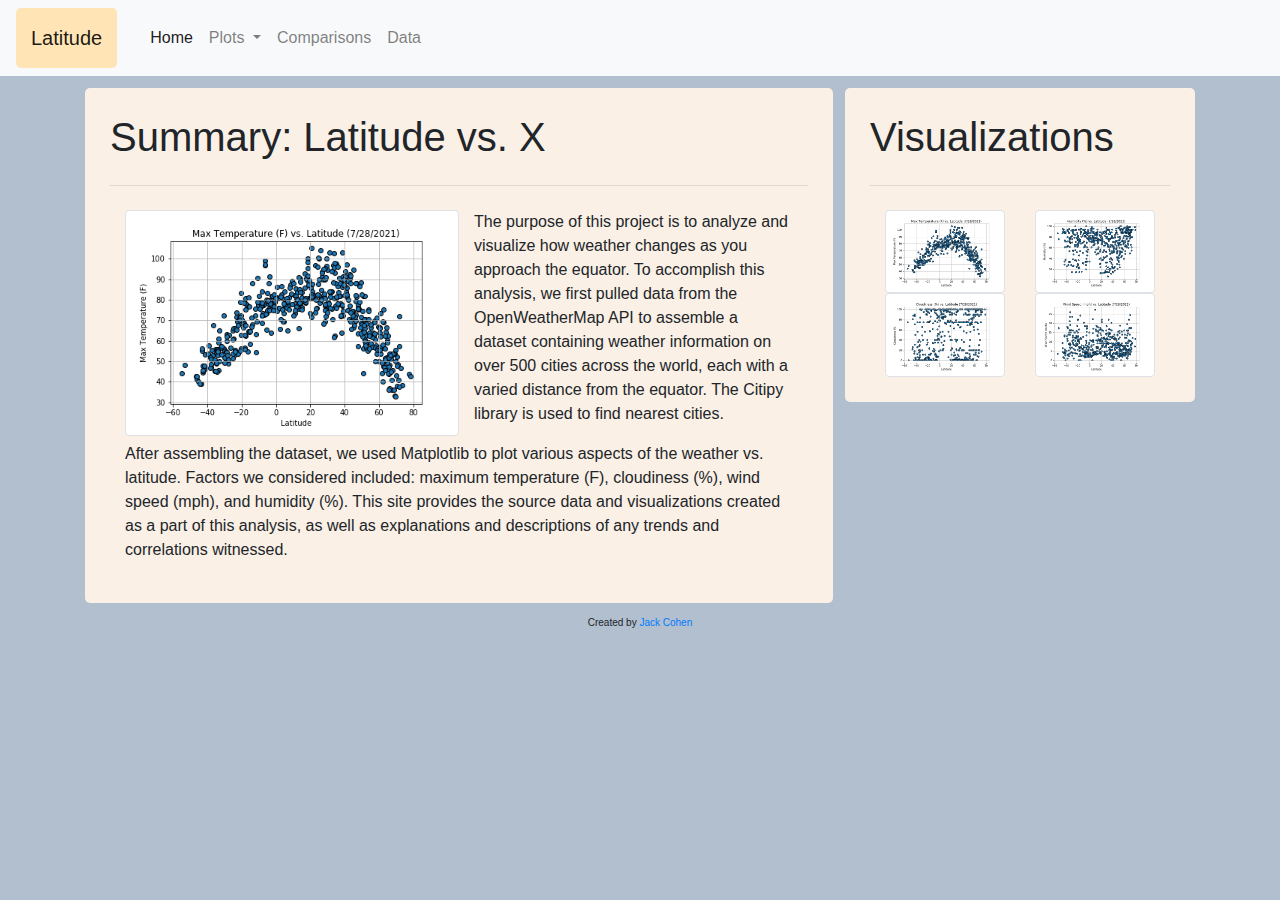
<file: index.html>
<!DOCTYPE html>
<html lang="en">
<head>
    <meta charset="UTF-8">
    <title>Landing</title>
    <link rel="stylesheet" href="https://stackpath.bootstrapcdn.com/bootstrap/4.3.1/css/bootstrap.min.css" integrity="sha384-ggOyR0iXCbMQv3Xipma34MD+dH/1fQ784/j6cY/iJTQUOhcWr7x9JvoRxT2MZw1T" crossorigin="anonymous">
    <link rel="stylesheet" href="style.css">
</head>

<body id="default">
  <nav class="navbar navbar-expand-lg navbar-light bg-light">
      <a class="navbar-brand" id="header-1" href="https://jackatopolis.github.io/Web-Design-challenge/index.html">Latitude</a>
      <button class="navbar-toggler" type="button" data-toggle="collapse" data-target="#navbarSupportedContent" aria-controls="navbarSupportedContent" aria-expanded="false" aria-label="Toggle navigation">
        <span class="navbar-toggler-icon"></span>
      </button>
      <div class="collapse navbar-collapse" id="navbarSupportedContent">
        <ul class="navbar-nav mr-auto">
          <li class="nav-item active">
            <a class="nav-link" href="https://jackatopolis.github.io/Web-Design-challenge/index.html">Home<span class="sr-only">(current)</span></a>
          </li>
          <li class="nav-item dropdown">
            <div class="dropdown">
            <a class="nav-link dropdown-toggle" href="#" id="navbarDropdown" role="button" data-toggle="dropdown" aria-haspopup="true" aria-expanded="false">
              Plots
            </a>
            <div class="dropdown-menu" aria-labelledby="navbarDropdown">
              <a class="dropdown-item" href="https://jackatopolis.github.io/Web-Design-challenge/max_temp.html">Max Temperature</a>
              <a class="dropdown-item" href="https://jackatopolis.github.io/Web-Design-challenge/cloudiness.html">Cloudiness</a>
              <a class="dropdown-item" href="https://jackatopolis.github.io/Web-Design-challenge/humidity.html">Humidity</a>
              <a class="dropdown-item" href="https://jackatopolis.github.io/Web-Design-challenge/wind_speed.html">Windspeed</a>
              <div class="dropdown-divider"></div>
              <a class="dropdown-item" href="https://jackatopolis.github.io/Web-Design-challenge/data.html">Data</a>
              <a class="dropdown-item" href="https://jackatopolis.github.io/Web-Design-challenge/comparisons.html">Comparisons</a>
            </div>
          </div>
          </li>
          <li class="nav-item">
              <a class="nav-link" href="https://jackatopolis.github.io/Web-Design-challenge/comparisons.html">Comparisons</a>
          </li>
          <li class="nav-item">
            <a class="nav-link" href="https://jackatopolis.github.io/Web-Design-challenge/data.html">Data</a>
          </li>
        </ul>
      </div>
  </nav>

      <div class="container">
        <div class="main-frame">
            <div id="box">
              <h1 class="display-4" id="headers">Summary: Latitude vs. X</h1>
              <hr class="my-4">
              <div class="container">
                <img src="Resources/assets/images/Fig1.png" id="summary_img" alt="Max Temperature" class="img-thumbnail">
                <p>The purpose of this project is to analyze and visualize how weather changes as you approach the equator. To accomplish this analysis, we first pulled data from the OpenWeatherMap API to assemble a dataset containing weather information on over 500 cities across the world, each with a varied distance from the equator. The Citipy library is used to find nearest cities.</p>
                <p>After assembling the dataset, we used Matplotlib to plot various aspects of the weather vs. latitude. Factors we considered included: maximum temperature (F), cloudiness (%), wind speed (mph), and humidity (%). This site provides the source data and visualizations created as a part of this analysis, as well as explanations and descriptions of any trends and correlations witnessed.</p>
              </div>
            </div>
            <div id="box-right">
              <h1 class="display-4" id="headers">Visualizations</h1>
              <hr class="my-4">
              <div class="container">
                <div class="row">
                  <div class="col-6">
                    <a href="https://jackatopolis.github.io/Web-Design-challenge/max_temp.html"><img src="Resources/assets/images/Fig1.png" alt="Max Temperature" class="img-thumbnail"></a>
                  </div>
                  <div class="col-6">
                    <a href="https://jackatopolis.github.io/Web-Design-challenge/humidity.html"><img src="Resources/assets/images/Fig2.png" alt="Humidity" class="img-thumbnail"></a>
                  </div>
                  <div class="col-6">
                    <a href="https://jackatopolis.github.io/Web-Design-challenge/cloudiness.html"><img src="Resources/assets/images/Fig3.png" alt="Cloudiness" class="img-thumbnail"></a>
                  </div>
                  <div class="col-6">
                    <a href="https://jackatopolis.github.io/Web-Design-challenge/wind_speed.html"><img src="Resources/assets/images/Fig4.png" alt="Wind Speed" class="img-thumbnail"></a>
                  </div>
                </div>
              </div>      
            </div>
        </div>
    </div>
    <footer id="default">
      <div class="container">
        <p style="text-align: center;font-size: 10px;">Created by <a href="https://www.linkedin.com/in/jack-cohen-6b573213a/">Jack Cohen</a></p>
      </div>
    </footer>

<script src="https://code.jquery.com/jquery-3.3.1.slim.min.js" integrity="sha384-q8i/X+965DzO0rT7abK41JStQIAqVgRVzpbzo5smXKp4YfRvH+8abtTE1Pi6jizo" crossorigin="anonymous"></script>
<script src="https://cdnjs.cloudflare.com/ajax/libs/popper.js/1.14.7/umd/popper.min.js" integrity="sha384-UO2eT0CpHqdSJQ6hJty5KVphtPhzWj9WO1clHTMGa3JDZwrnQq4sF86dIHNDz0W1" crossorigin="anonymous"></script>
<script src="https://stackpath.bootstrapcdn.com/bootstrap/4.3.1/js/bootstrap.min.js" integrity="sha384-JjSmVgyd0p3pXB1rRibZUAYoIIy6OrQ6VrjIEaFf/nJGzIxFDsf4x0xIM+B07jRM" crossorigin="anonymous"></script>

</body>
</html>
</file>
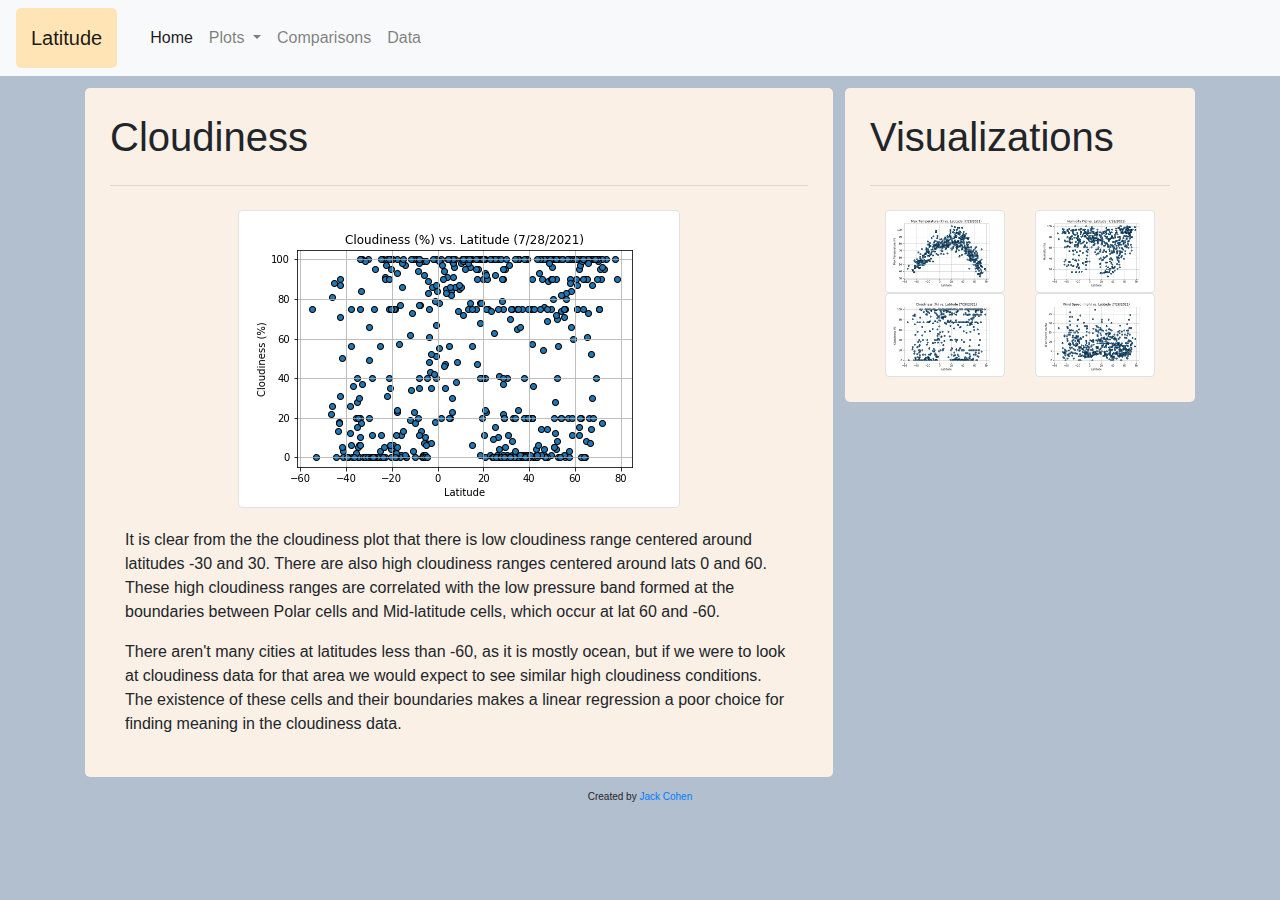
<file: cloudiness.html>
<!DOCTYPE html>
<html lang="en">
<head>
    <meta charset="UTF-8">
    <title>Cloudiness</title>
    <link rel="stylesheet" href="https://stackpath.bootstrapcdn.com/bootstrap/4.3.1/css/bootstrap.min.css" integrity="sha384-ggOyR0iXCbMQv3Xipma34MD+dH/1fQ784/j6cY/iJTQUOhcWr7x9JvoRxT2MZw1T" crossorigin="anonymous">
    <link rel="stylesheet" href="style.css">

</head>

<body id="default">
  <nav class="navbar navbar-expand-lg navbar-light bg-light">
    <a class="navbar-brand" id="header-1" href="https://jackatopolis.github.io/Web-Design-challenge/index.html">Latitude</a>
    <button class="navbar-toggler" type="button" data-toggle="collapse" data-target="#navbarSupportedContent" aria-controls="navbarSupportedContent" aria-expanded="false" aria-label="Toggle navigation">
      <span class="navbar-toggler-icon"></span>
    </button>
    <div class="collapse navbar-collapse" id="navbarSupportedContent">
      <ul class="navbar-nav mr-auto">
        <li class="nav-item active">
          <a class="nav-link" href="https://jackatopolis.github.io/Web-Design-challenge/index.html">Home<span class="sr-only">(current)</span></a>
        </li>
        <li class="nav-item dropdown">
            <a class="nav-link dropdown-toggle" href="#" id="navbarDropdown" role="button" data-toggle="dropdown" aria-haspopup="true" aria-expanded="false">
            Plots
            </a>
          <div class="dropdown-menu" aria-labelledby="navbarDropdown">
            <a class="dropdown-item" href="https://jackatopolis.github.io/Web-Design-challenge/max_temp.html">Max Temperature</a>
            <a class="dropdown-item" href="https://jackatopolis.github.io/Web-Design-challenge/cloudiness.html">Cloudiness</a>
            <a class="dropdown-item" href="https://jackatopolis.github.io/Web-Design-challenge/humidity.html">Humidity</a>
            <a class="dropdown-item" href="https://jackatopolis.github.io/Web-Design-challenge/wind_speed.html">Windspeed</a>
            <div class="dropdown-divider"></div>
            <a class="dropdown-item" href="https://jackatopolis.github.io/Web-Design-challenge/data.html">Data</a>
            <a class="dropdown-item" href="https://jackatopolis.github.io/Web-Design-challenge/comparisons.html">Comparisons</a>
          </div>
        </li>
        <li class="nav-item">
            <a class="nav-link" href="https://jackatopolis.github.io/Web-Design-challenge/comparisons.html">Comparisons</a>
          </li>
        <li class="nav-item">
          <a class="nav-link" href="https://jackatopolis.github.io/Web-Design-challenge/data.html">Data</a>
        </li>
      </ul>
    </div>
</nav>


    <div class="container">
      <div class="main-frame">
          <div id="box">
            <h1 class="display-4" id="headers">Cloudiness</h1>
            <hr class="my-4">
            <div class="container">
              <img src="Resources/assets/images/Fig3.png" id="main_img" alt="Cloudiness" class="img-thumbnail">
              <p>It is clear from the the cloudiness plot that there is low cloudiness range centered around latitudes -30 and 30. There are also high cloudiness ranges centered around lats 0 and 60. These high cloudiness ranges are correlated with the low pressure band formed at the boundaries between Polar cells and Mid-latitude cells, which occur at lat 60 and -60.</p>
              <p>There aren't many cities at latitudes less than -60, as it is mostly ocean, but if we were to look at cloudiness data for that area we would expect to see similar high cloudiness conditions. The existence of these cells and their boundaries makes a linear regression a poor choice for finding meaning in the cloudiness data.</p>
            </div>
          </div>
          <div id="box-right">
            <h1 class="display-4" id="headers">Visualizations</h1>
            <hr class="my-4">
            <div class="container">
              <div class="row">
                <div class="col-6">
                  <a href="https://jackatopolis.github.io/Web-Design-challenge/max_temp.html"><img src="Resources/assets/images/Fig1.png" alt="Max Temperature" class="img-thumbnail"></a>
                </div>
                <div class="col-6">
                  <a href="https://jackatopolis.github.io/Web-Design-challenge/humidity.html"><img src="Resources/assets/images/Fig2.png" alt="Humidity" class="img-thumbnail"></a>
                </div>
                <div class="col-6">
                  <a href="https://jackatopolis.github.io/Web-Design-challenge/cloudiness.html"><img src="Resources/assets/images/Fig3.png" alt="Cloudiness" class="img-thumbnail"></a>
                </div>
                <div class="col-6">
                  <a href="https://jackatopolis.github.io/Web-Design-challenge/wind_speed.html"><img src="Resources/assets/images/Fig4.png" alt="Wind Speed" class="img-thumbnail"></a>
                </div>
              </div>
            </div>      
          </div>
      </div>
    </div>
    <footer id="default">
      <div class="container">
        <p style="text-align: center;font-size: 10px;">Created by <a href="https://www.linkedin.com/in/jack-cohen-6b573213a/">Jack Cohen</a></p>
      </div>
    </footer>
    <script src="https://code.jquery.com/jquery-3.3.1.slim.min.js" integrity="sha384-q8i/X+965DzO0rT7abK41JStQIAqVgRVzpbzo5smXKp4YfRvH+8abtTE1Pi6jizo" crossorigin="anonymous"></script>
    <script src="https://cdnjs.cloudflare.com/ajax/libs/popper.js/1.14.7/umd/popper.min.js" integrity="sha384-UO2eT0CpHqdSJQ6hJty5KVphtPhzWj9WO1clHTMGa3JDZwrnQq4sF86dIHNDz0W1" crossorigin="anonymous"></script>
    <script src="https://stackpath.bootstrapcdn.com/bootstrap/4.3.1/js/bootstrap.min.js" integrity="sha384-JjSmVgyd0p3pXB1rRibZUAYoIIy6OrQ6VrjIEaFf/nJGzIxFDsf4x0xIM+B07jRM" crossorigin="anonymous"></script>
</body>
</html>
</file>
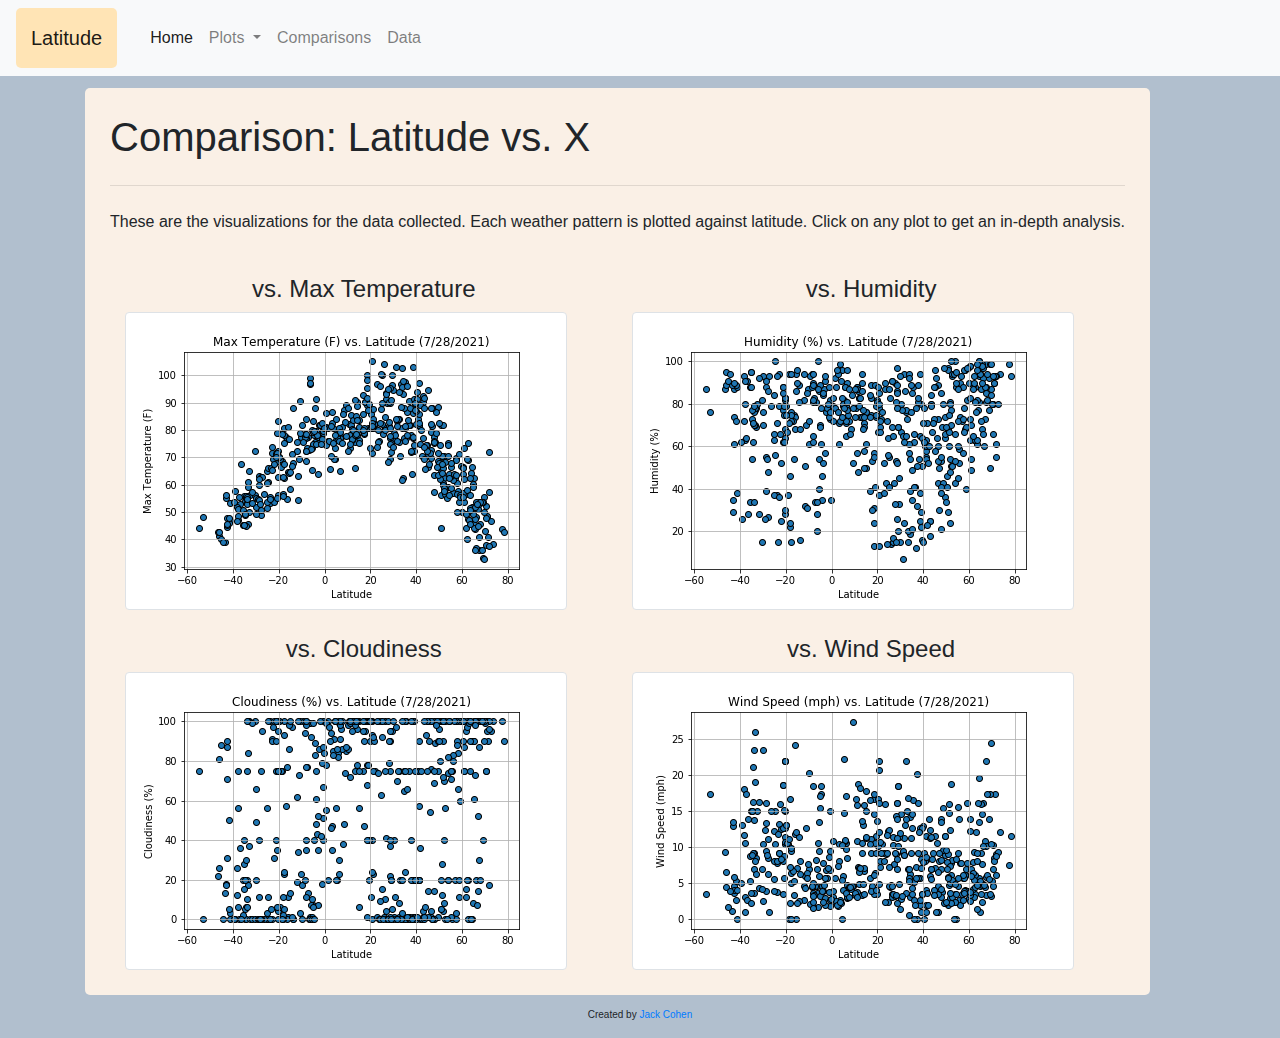
<file: comparisons.html>
<!DOCTYPE html>
<html lang="en">
<head>
    <meta charset="UTF-8">
    <title>Comparisons</title>
    <link rel="stylesheet" href="https://stackpath.bootstrapcdn.com/bootstrap/4.3.1/css/bootstrap.min.css" integrity="sha384-ggOyR0iXCbMQv3Xipma34MD+dH/1fQ784/j6cY/iJTQUOhcWr7x9JvoRxT2MZw1T" crossorigin="anonymous">
    <link rel="stylesheet" href="style.css">

</head>

<body id="default">
  <nav class="navbar navbar-expand-lg navbar-light bg-light">
    <a class="navbar-brand" id="header-1" href="https://jackatopolis.github.io/Web-Design-challenge/index.html">Latitude</a>
    <button class="navbar-toggler" type="button" data-toggle="collapse" data-target="#navbarSupportedContent" aria-controls="navbarSupportedContent" aria-expanded="false" aria-label="Toggle navigation">
      <span class="navbar-toggler-icon"></span>
    </button>
    <div class="collapse navbar-collapse" id="navbarSupportedContent">
      <ul class="navbar-nav mr-auto">
        <li class="nav-item active">
          <a class="nav-link" href="https://jackatopolis.github.io/Web-Design-challenge/index.html">Home<span class="sr-only">(current)</span></a>
        </li>
        <li class="nav-item dropdown">
            <a class="nav-link dropdown-toggle" href="#" id="navbarDropdown" role="button" data-toggle="dropdown" aria-haspopup="true" aria-expanded="false">
            Plots
            </a>
          <div class="dropdown-menu" aria-labelledby="navbarDropdown">
            <a class="dropdown-item" href="https://jackatopolis.github.io/Web-Design-challenge/max_temp.html">Max Temperature</a>
            <a class="dropdown-item" href="https://jackatopolis.github.io/Web-Design-challenge/cloudiness.html">Cloudiness</a>
            <a class="dropdown-item" href="https://jackatopolis.github.io/Web-Design-challenge/humidity.html">Humidity</a>
            <a class="dropdown-item" href="https://jackatopolis.github.io/Web-Design-challenge/wind_speed.html">Windspeed</a>
            <div class="dropdown-divider"></div>
            <a class="dropdown-item" href="https://jackatopolis.github.io/Web-Design-challenge/data.html">Data</a>
            <a class="dropdown-item" href="https://jackatopolis.github.io/Web-Design-challenge/comparisons.html">Comparisons</a>
          </div>
        </li>
        <li class="nav-item">
            <a class="nav-link" href="https://jackatopolis.github.io/Web-Design-challenge/comparisons.html">Comparisons</a>
          </li>
        <li class="nav-item">
          <a class="nav-link" href="https://jackatopolis.github.io/Web-Design-challenge/data.html">Data</a>
        </li>
      </ul>
    </div>
</nav>


    <div class="container">
      <div class="comp_frame">
        <div id="box-right">
            <h1 class="display-4" id="headers">Comparison: Latitude vs. X</h1>
            <hr class="my-4">
            <p>These are the visualizations for the data collected. Each weather pattern is plotted against latitude. Click on any plot to get an in-depth analysis.</p>
            <div class="container">
              <div class="row">
                <div class="col-md-6">
                    <h4>vs. Max Temperature</h4>
                    <a href="https://jackatopolis.github.io/Web-Design-challenge/max_temp.html"><img src="Resources/assets/images/Fig1.png" alt="Max Temperature" class="img-thumbnail"></a>
                </div>
                <div class="col-md-6">
                    <h4>vs. Humidity</h4>
                    <a href="https://jackatopolis.github.io/Web-Design-challenge/humidity.html"><img src="Resources/assets/images/Fig2.png" alt="Humidity" class="img-thumbnail"></a>
                </div>
              </div>
              <div class="row">
                <div class="col-md-6">
                    <h4>vs. Cloudiness</h4>
                    <a href="https://jackatopolis.github.io/Web-Design-challenge/cloudiness.html"><img src="Resources/assets/images/Fig3.png" alt="Cloudiness" class="img-thumbnail"></a>
                </div>
                <div class="col-md-6">
                    <h4>vs. Wind Speed</h4>
                    <a href="https://jackatopolis.github.io/Web-Design-challenge/wind_speed.html"><img src="Resources/assets/images/Fig4.png" alt="Wind Speed" class="img-thumbnail"></a>
                </div>
              </div>
            </div>
        </div>      
      </div>
    </div>
    <footer id="default">
      <div class="container">
        <p style="text-align: center;font-size: 10px;">Created by <a href="https://www.linkedin.com/in/jack-cohen-6b573213a/">Jack Cohen</a></p>
      </div>
    </footer>
<script src="https://code.jquery.com/jquery-3.3.1.slim.min.js" integrity="sha384-q8i/X+965DzO0rT7abK41JStQIAqVgRVzpbzo5smXKp4YfRvH+8abtTE1Pi6jizo" crossorigin="anonymous"></script>
<script src="https://cdnjs.cloudflare.com/ajax/libs/popper.js/1.14.7/umd/popper.min.js" integrity="sha384-UO2eT0CpHqdSJQ6hJty5KVphtPhzWj9WO1clHTMGa3JDZwrnQq4sF86dIHNDz0W1" crossorigin="anonymous"></script>
<script src="https://stackpath.bootstrapcdn.com/bootstrap/4.3.1/js/bootstrap.min.js" integrity="sha384-JjSmVgyd0p3pXB1rRibZUAYoIIy6OrQ6VrjIEaFf/nJGzIxFDsf4x0xIM+B07jRM" crossorigin="anonymous"></script>
</body>
</html>
</file>
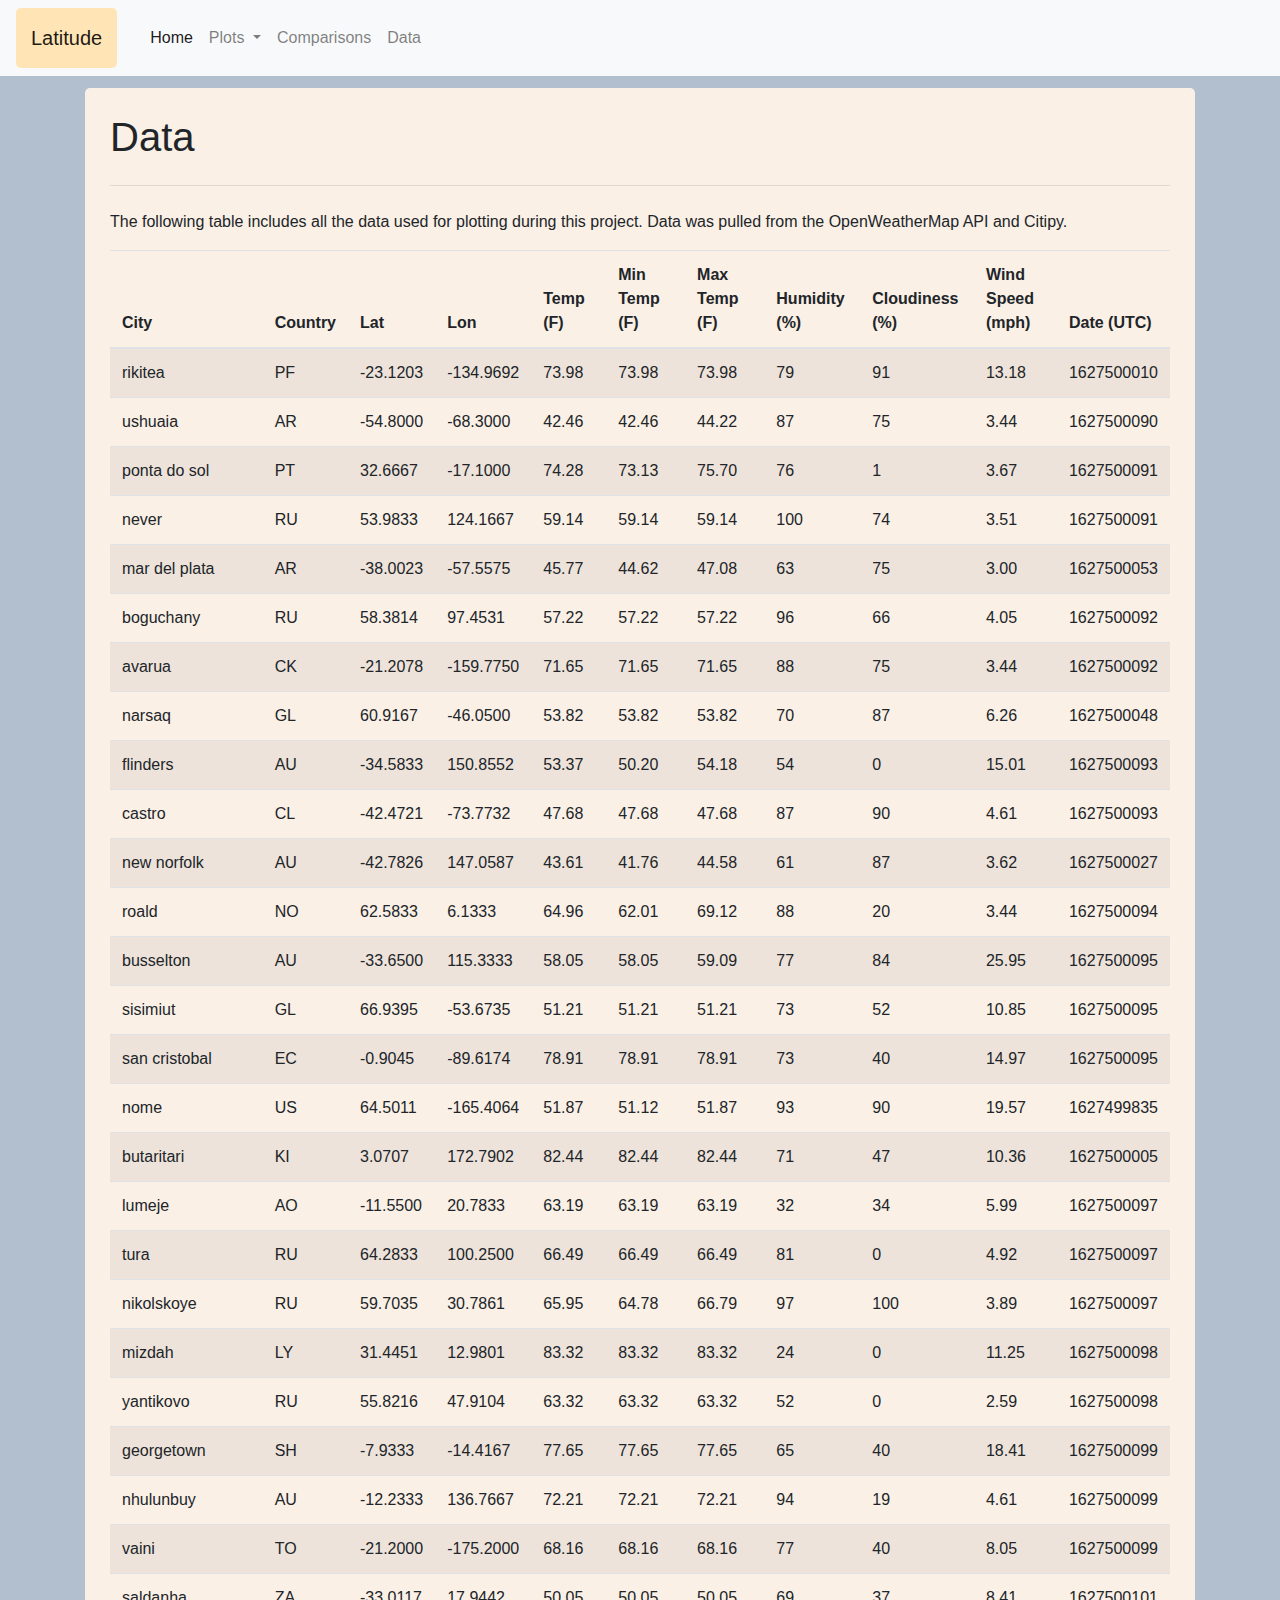
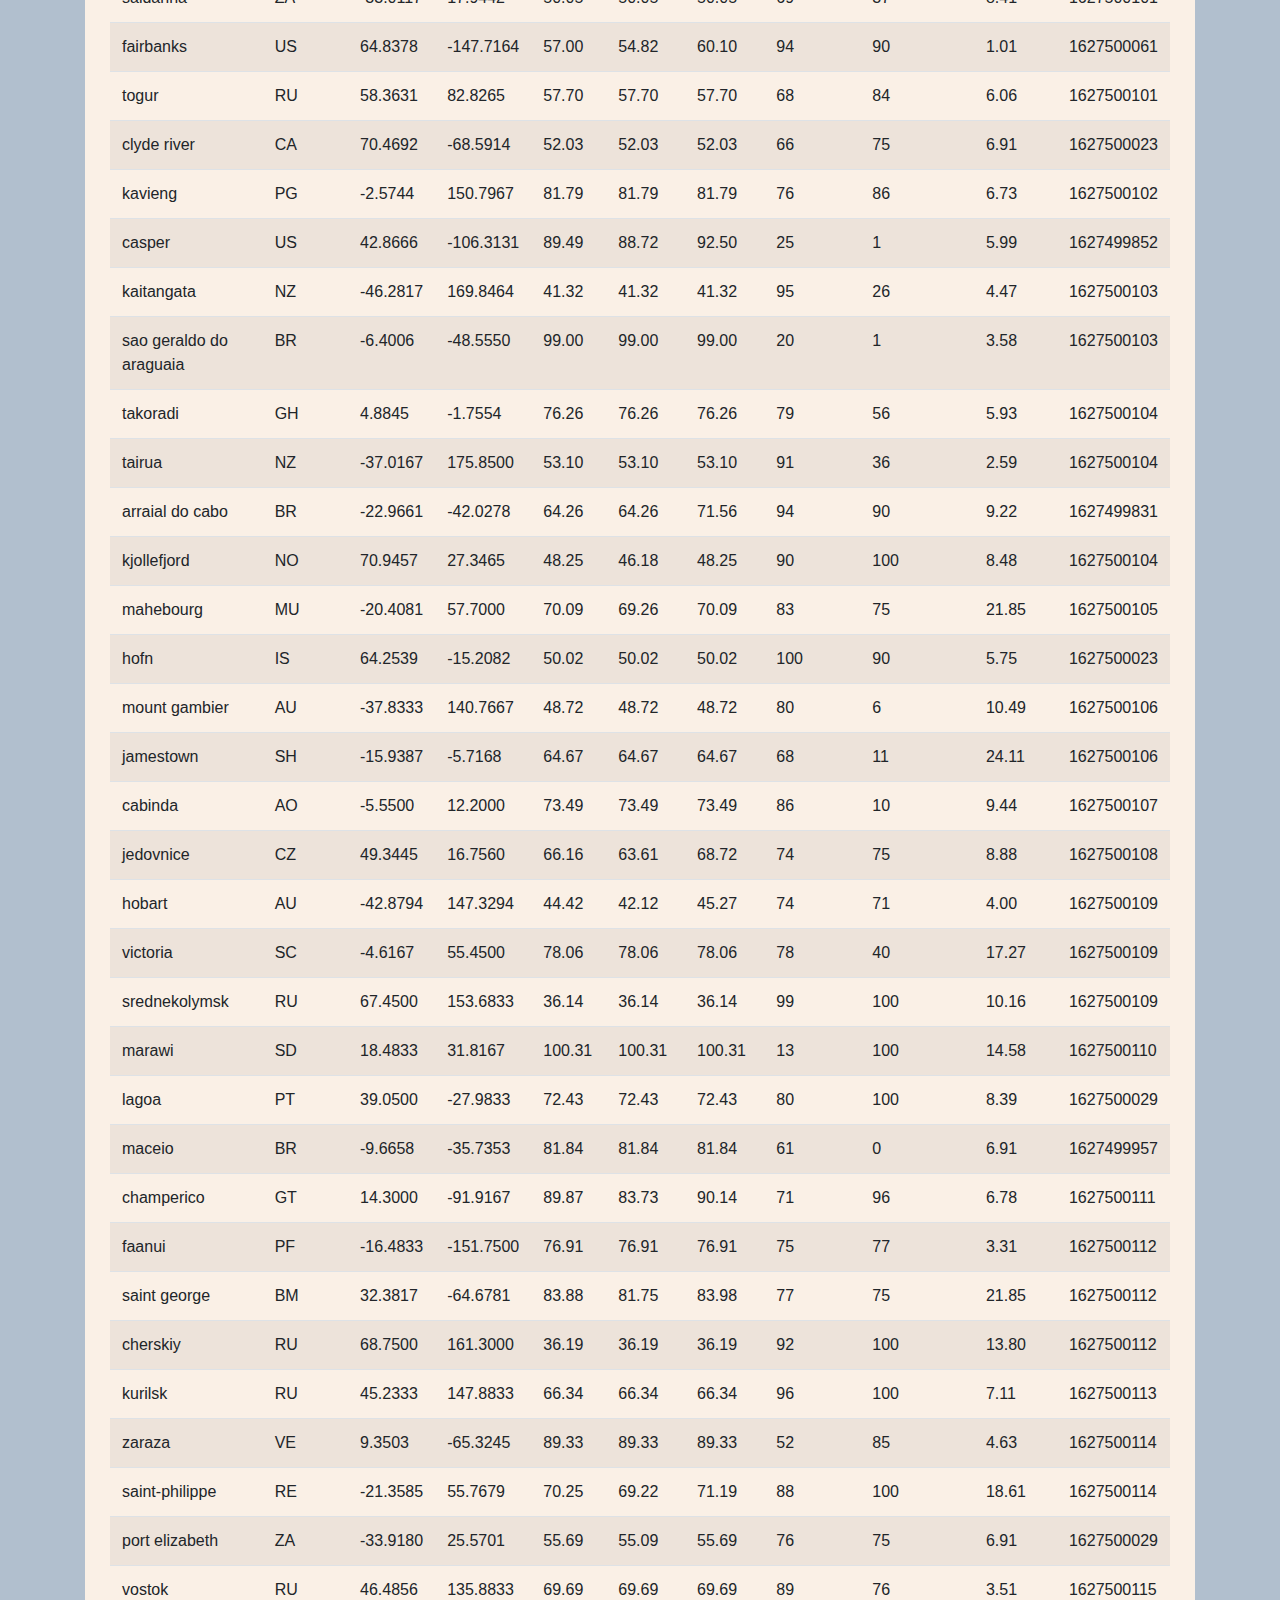
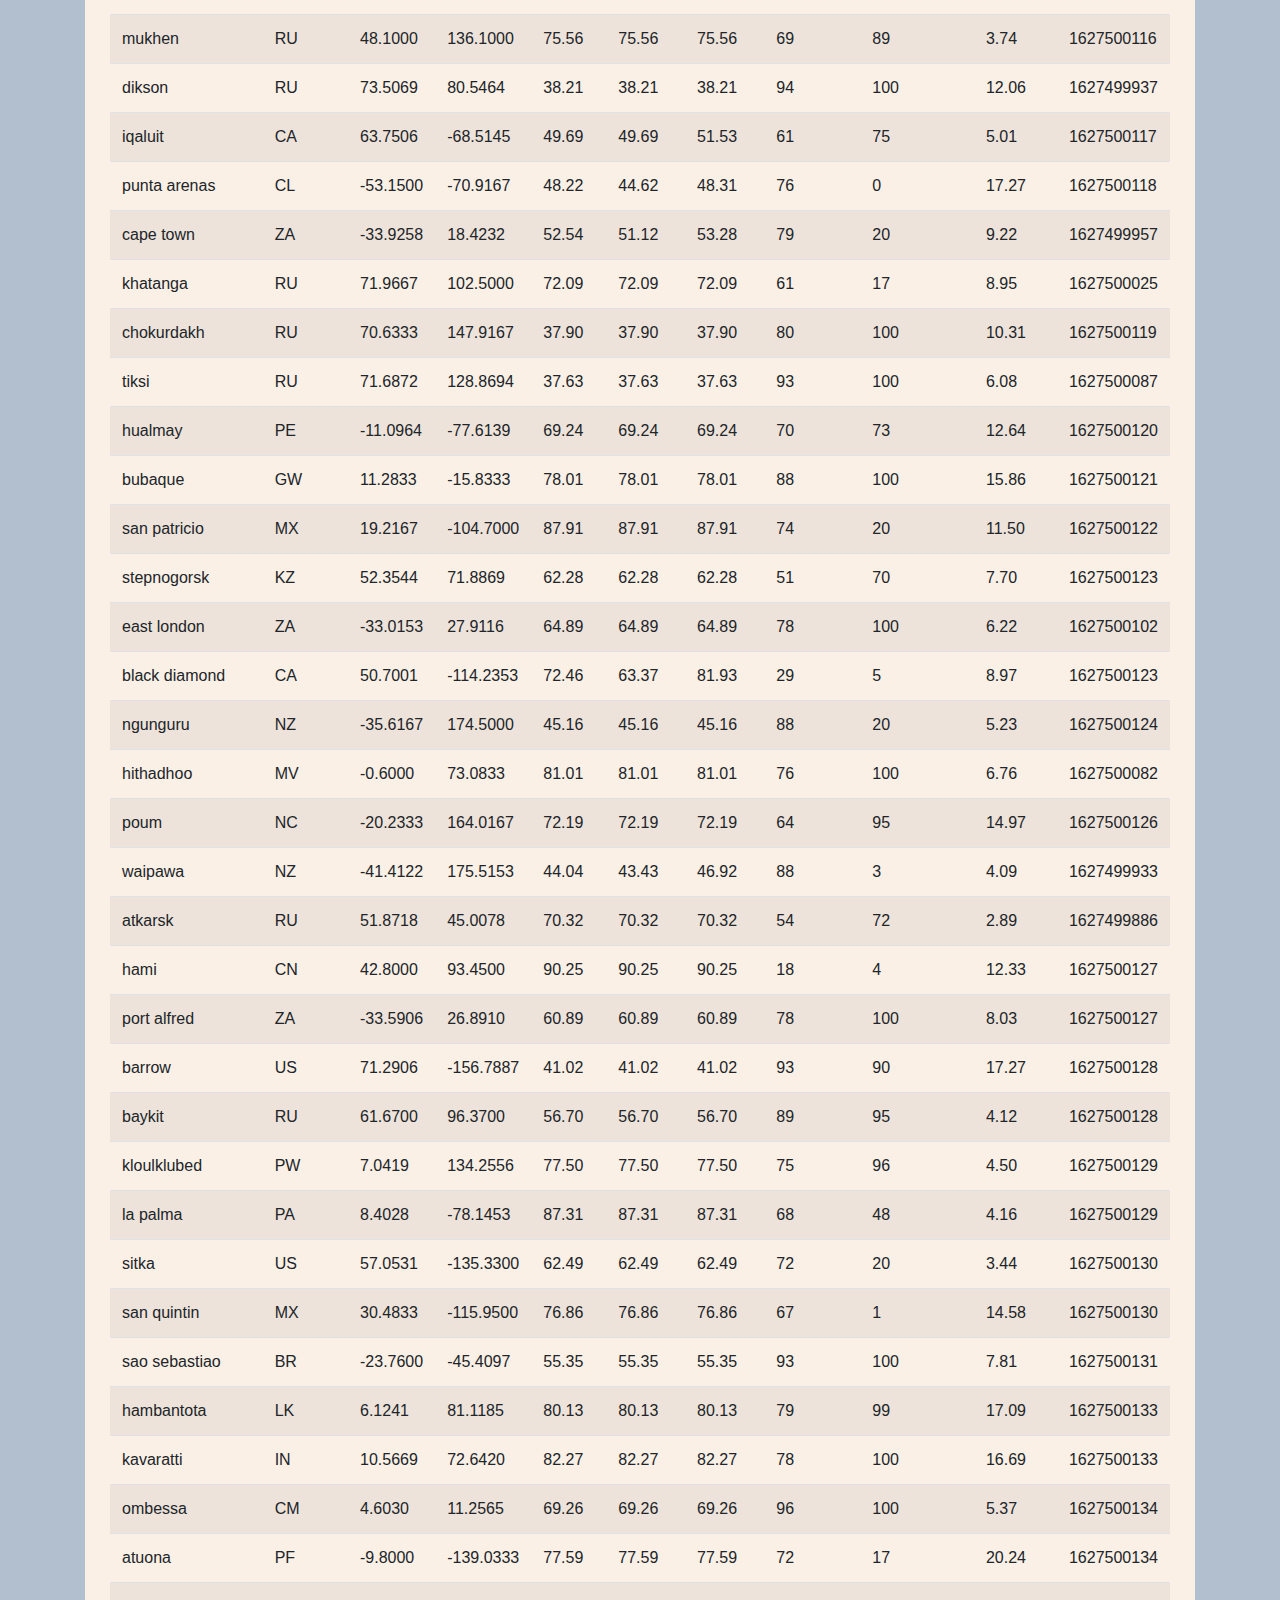
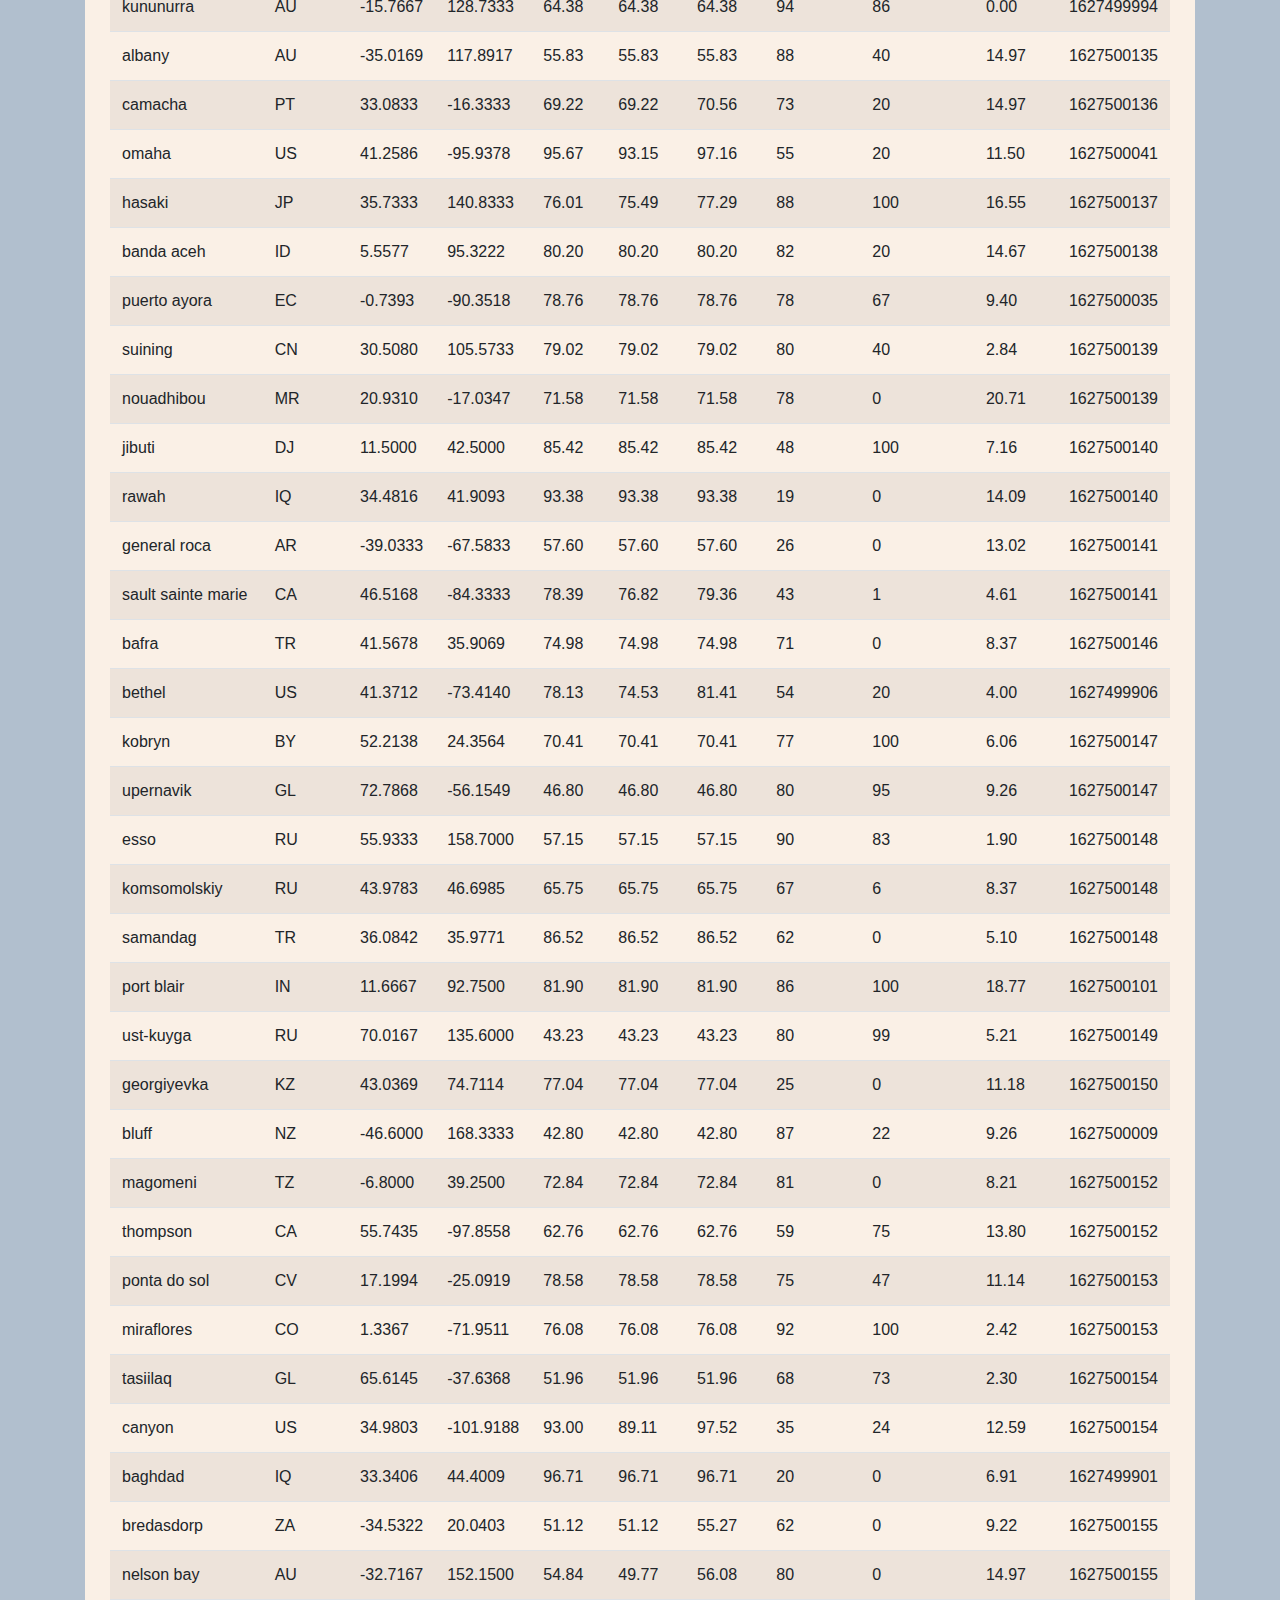
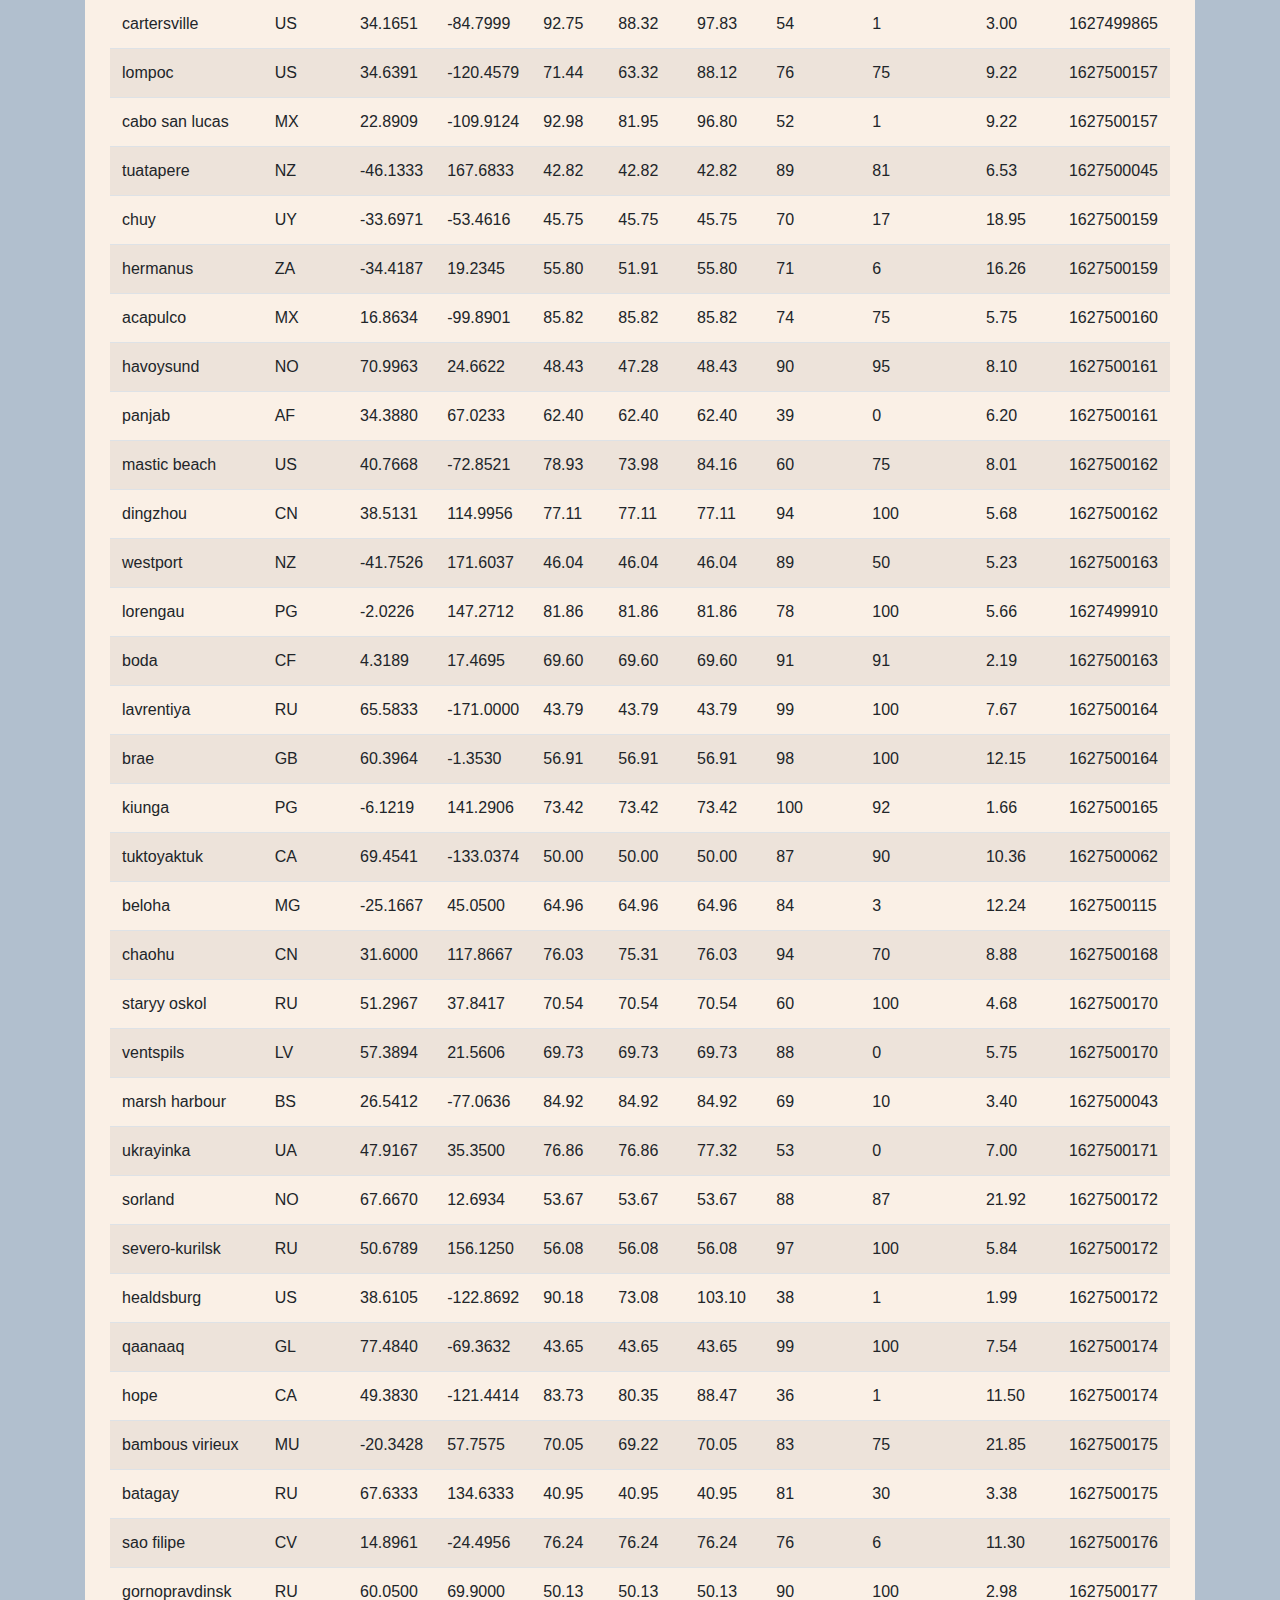
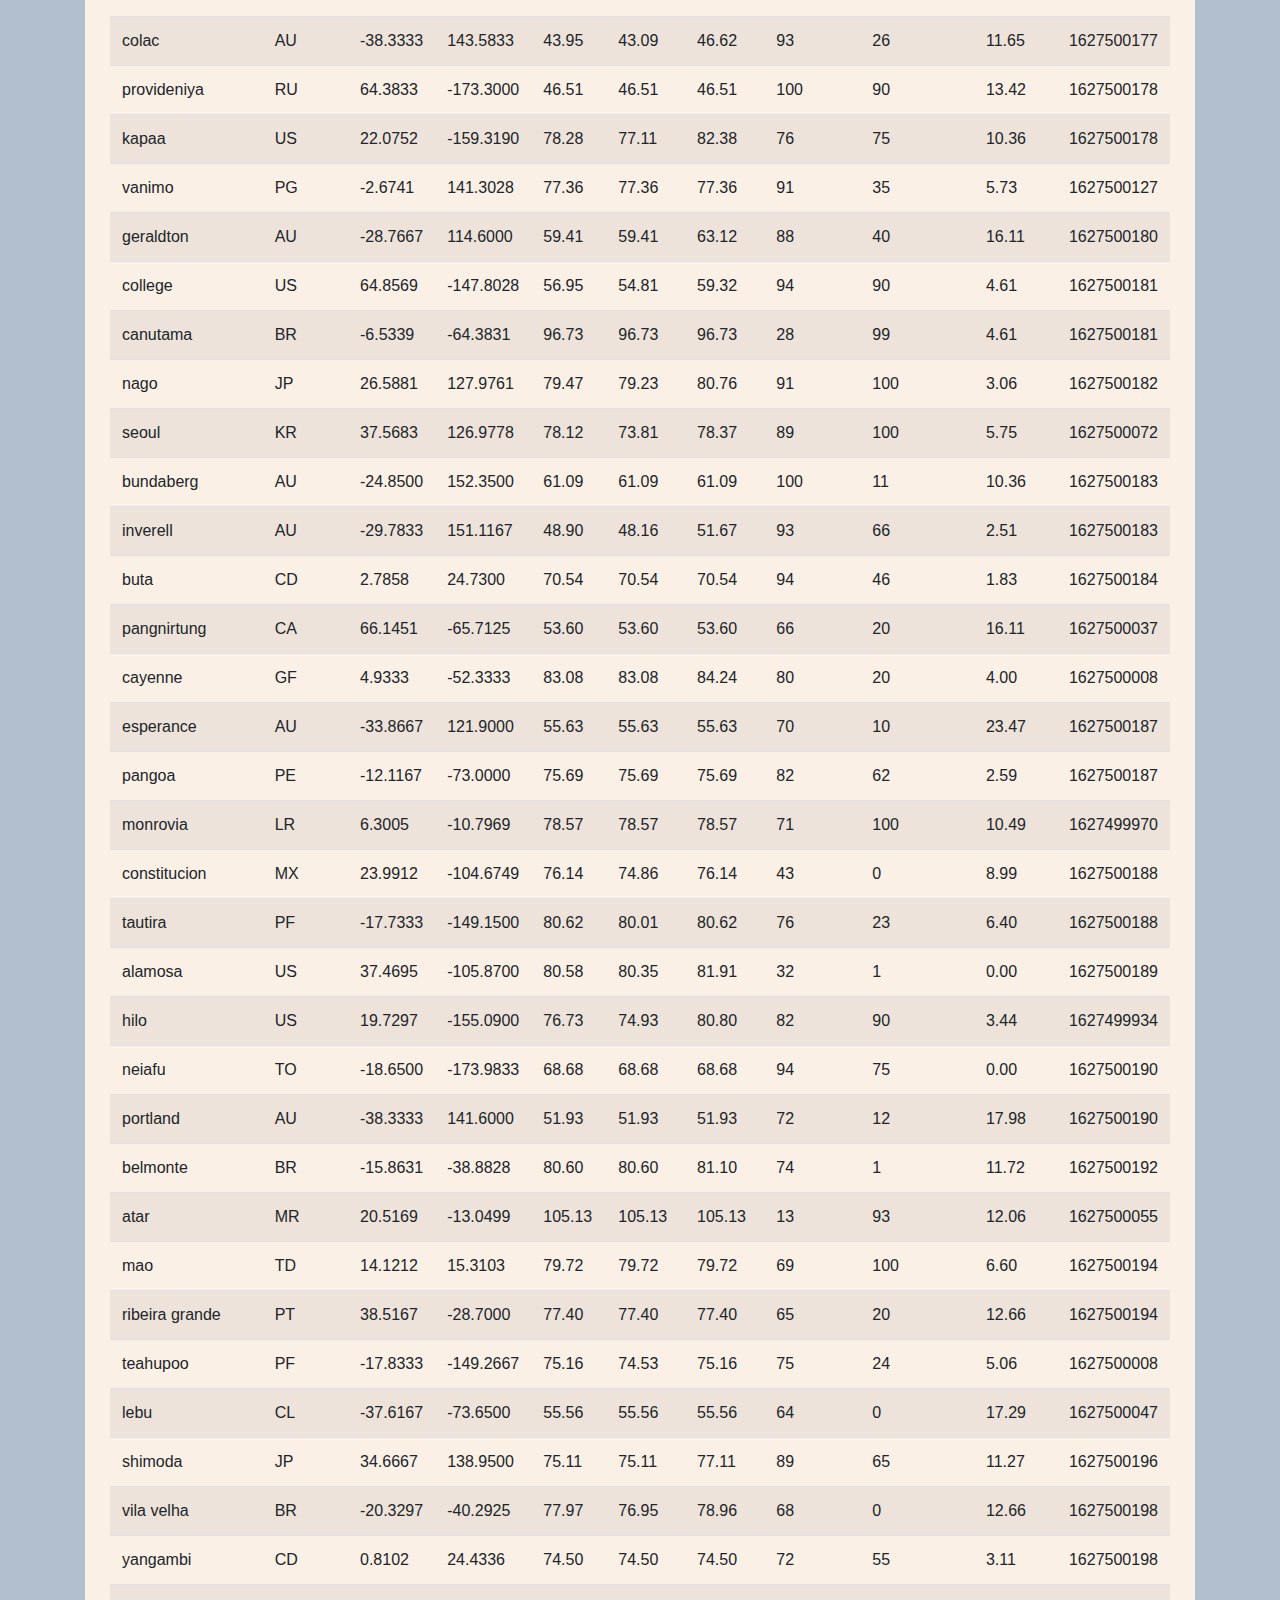
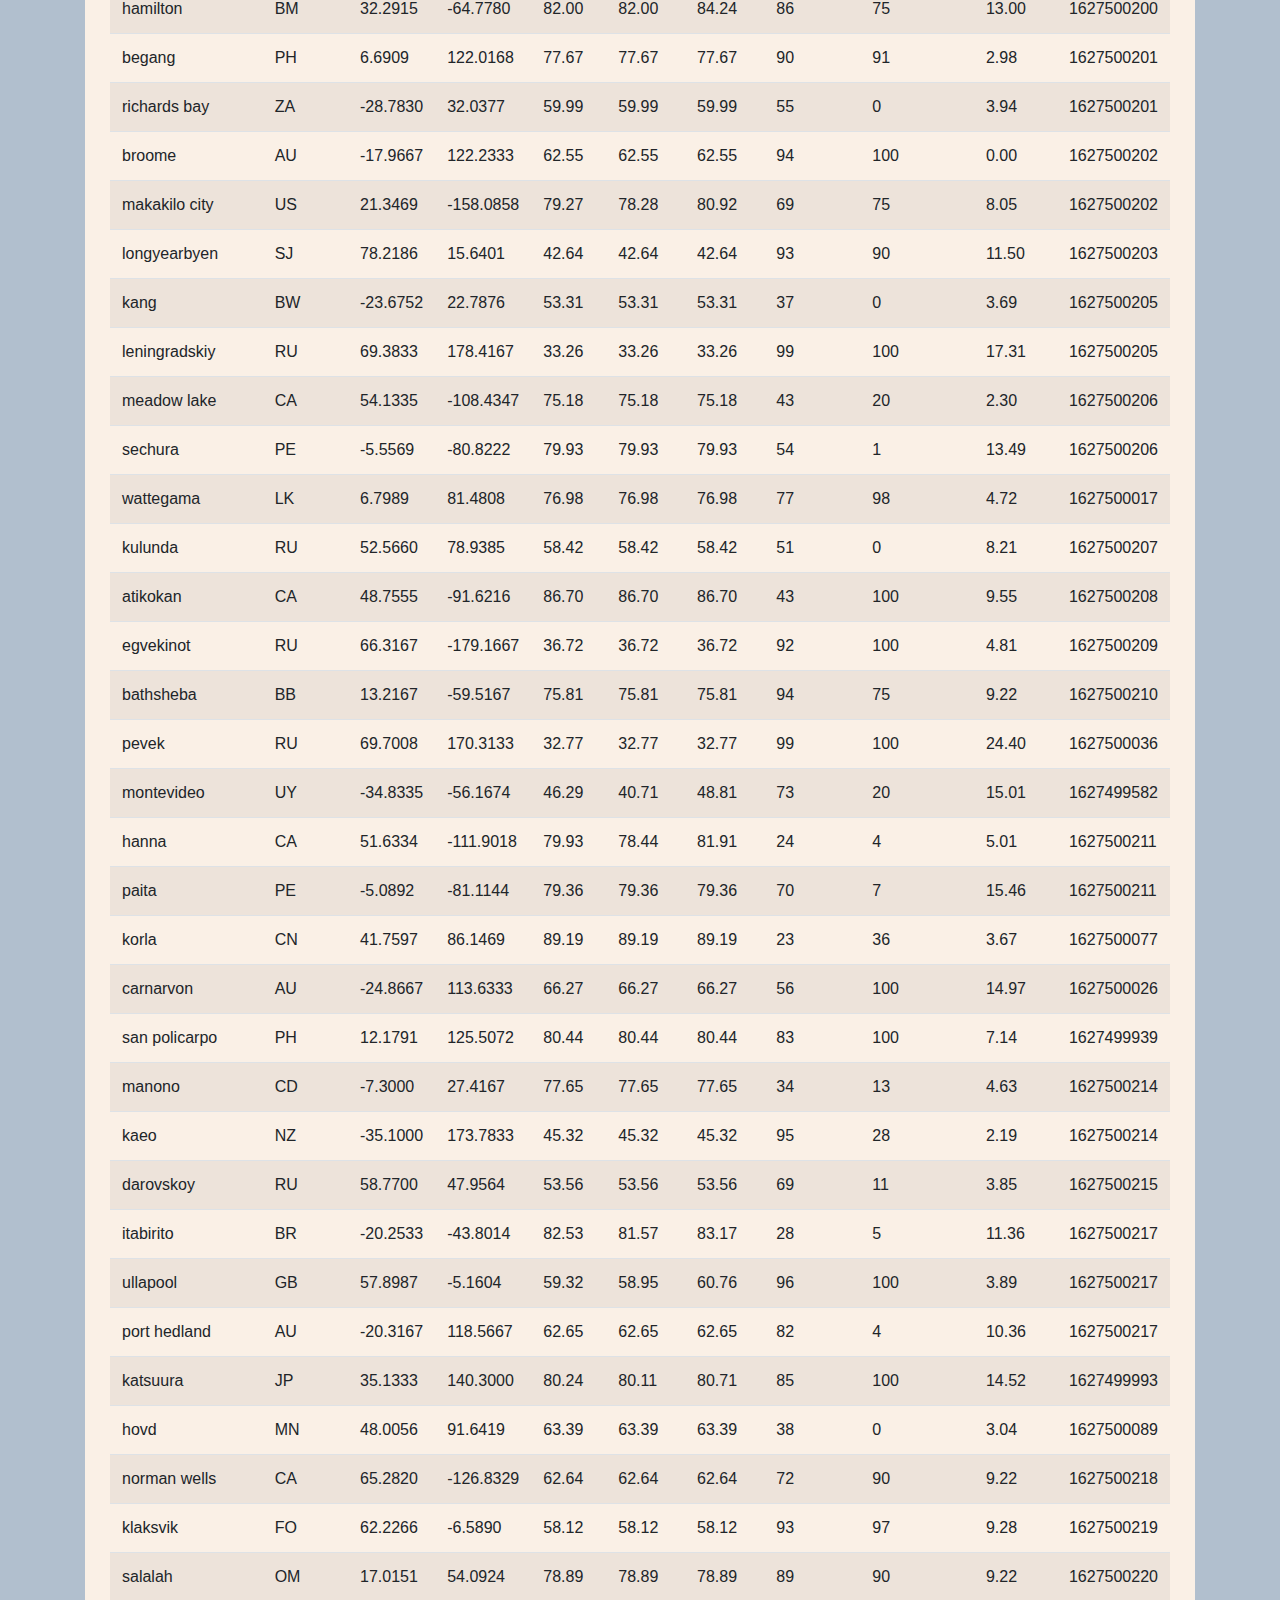
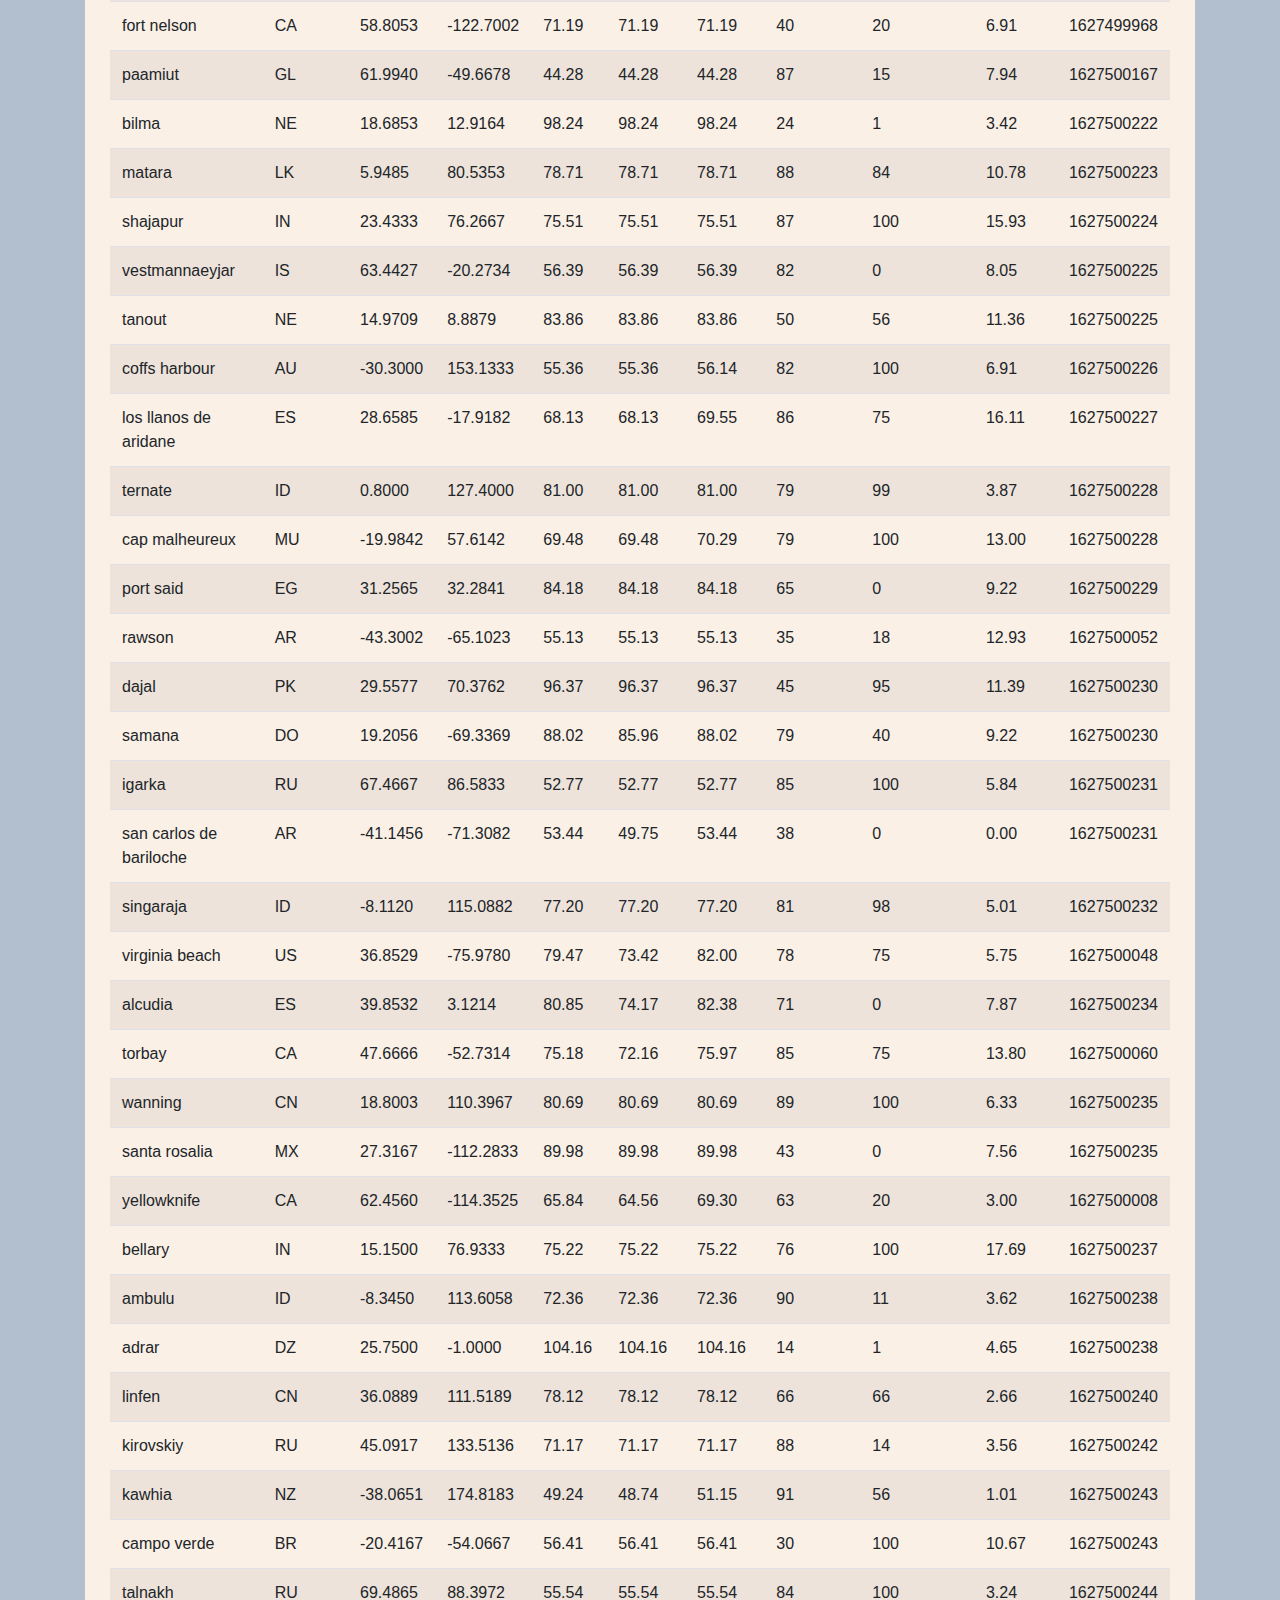
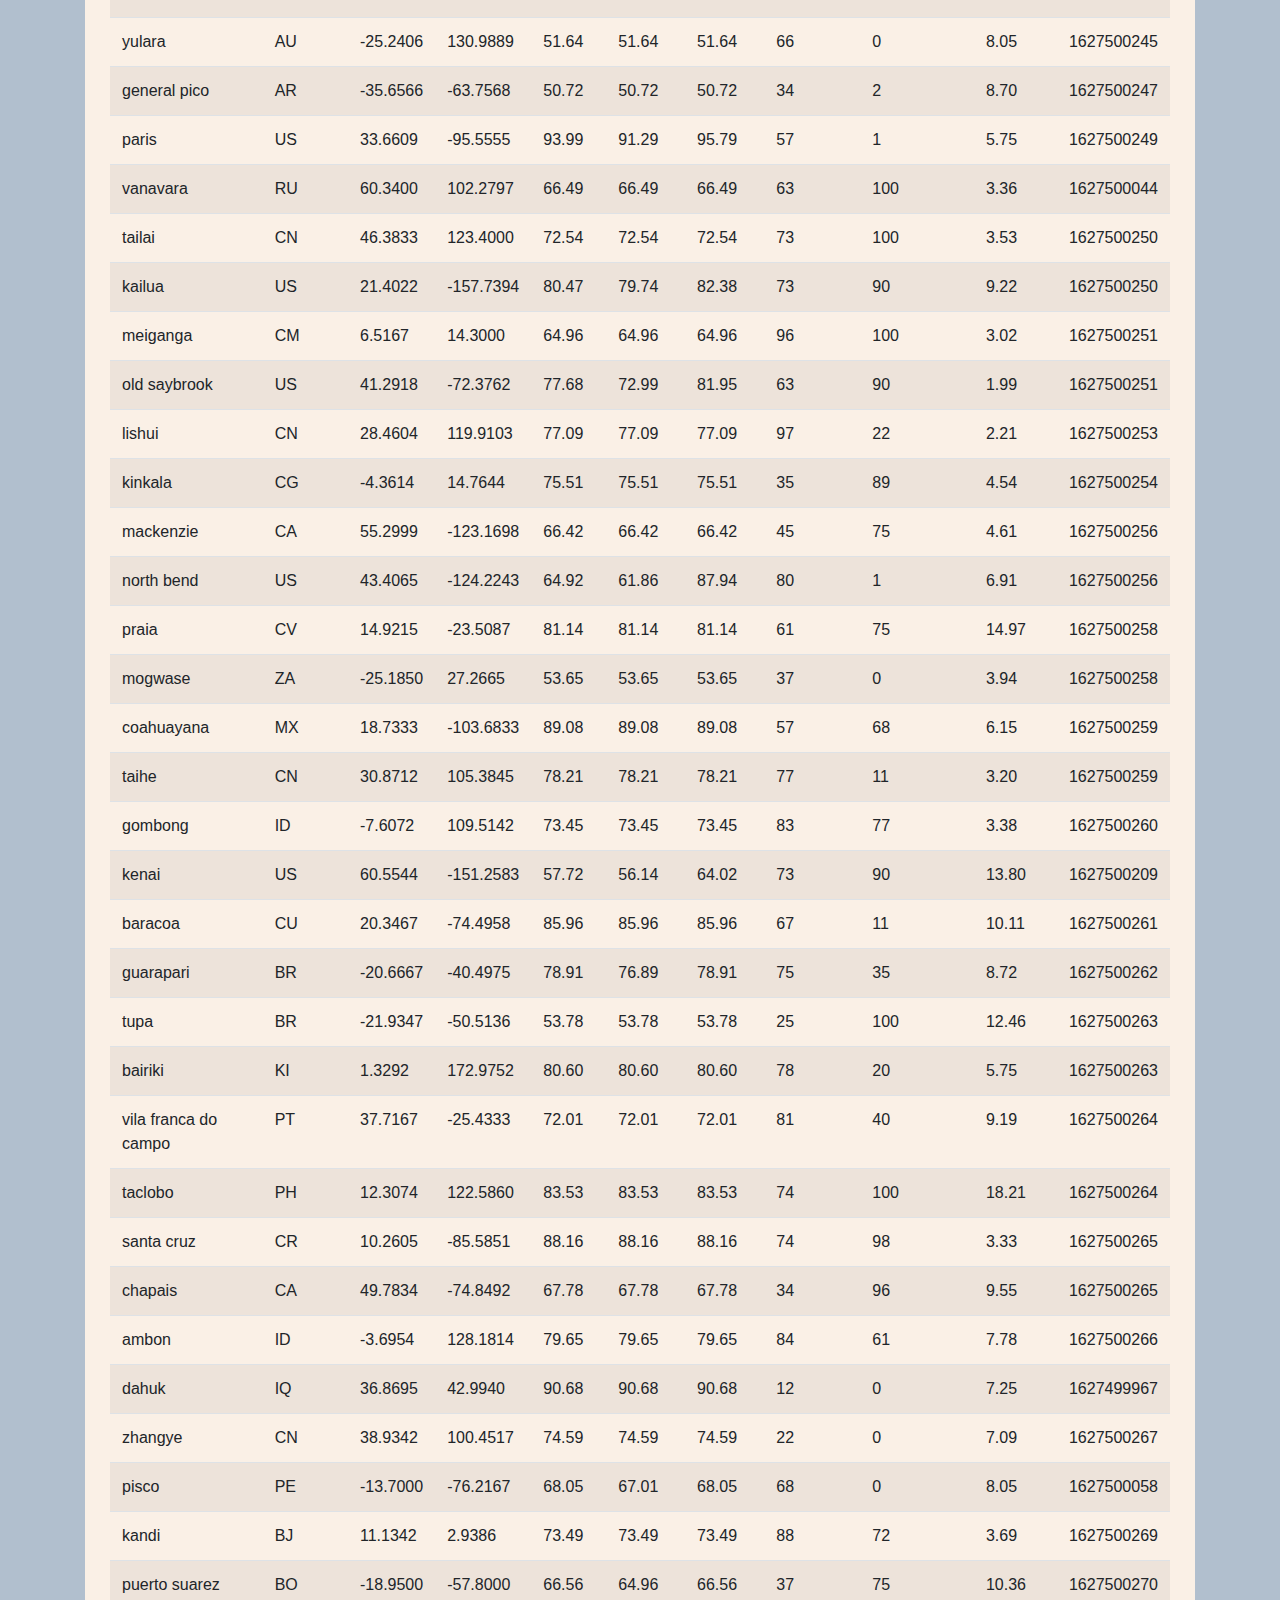
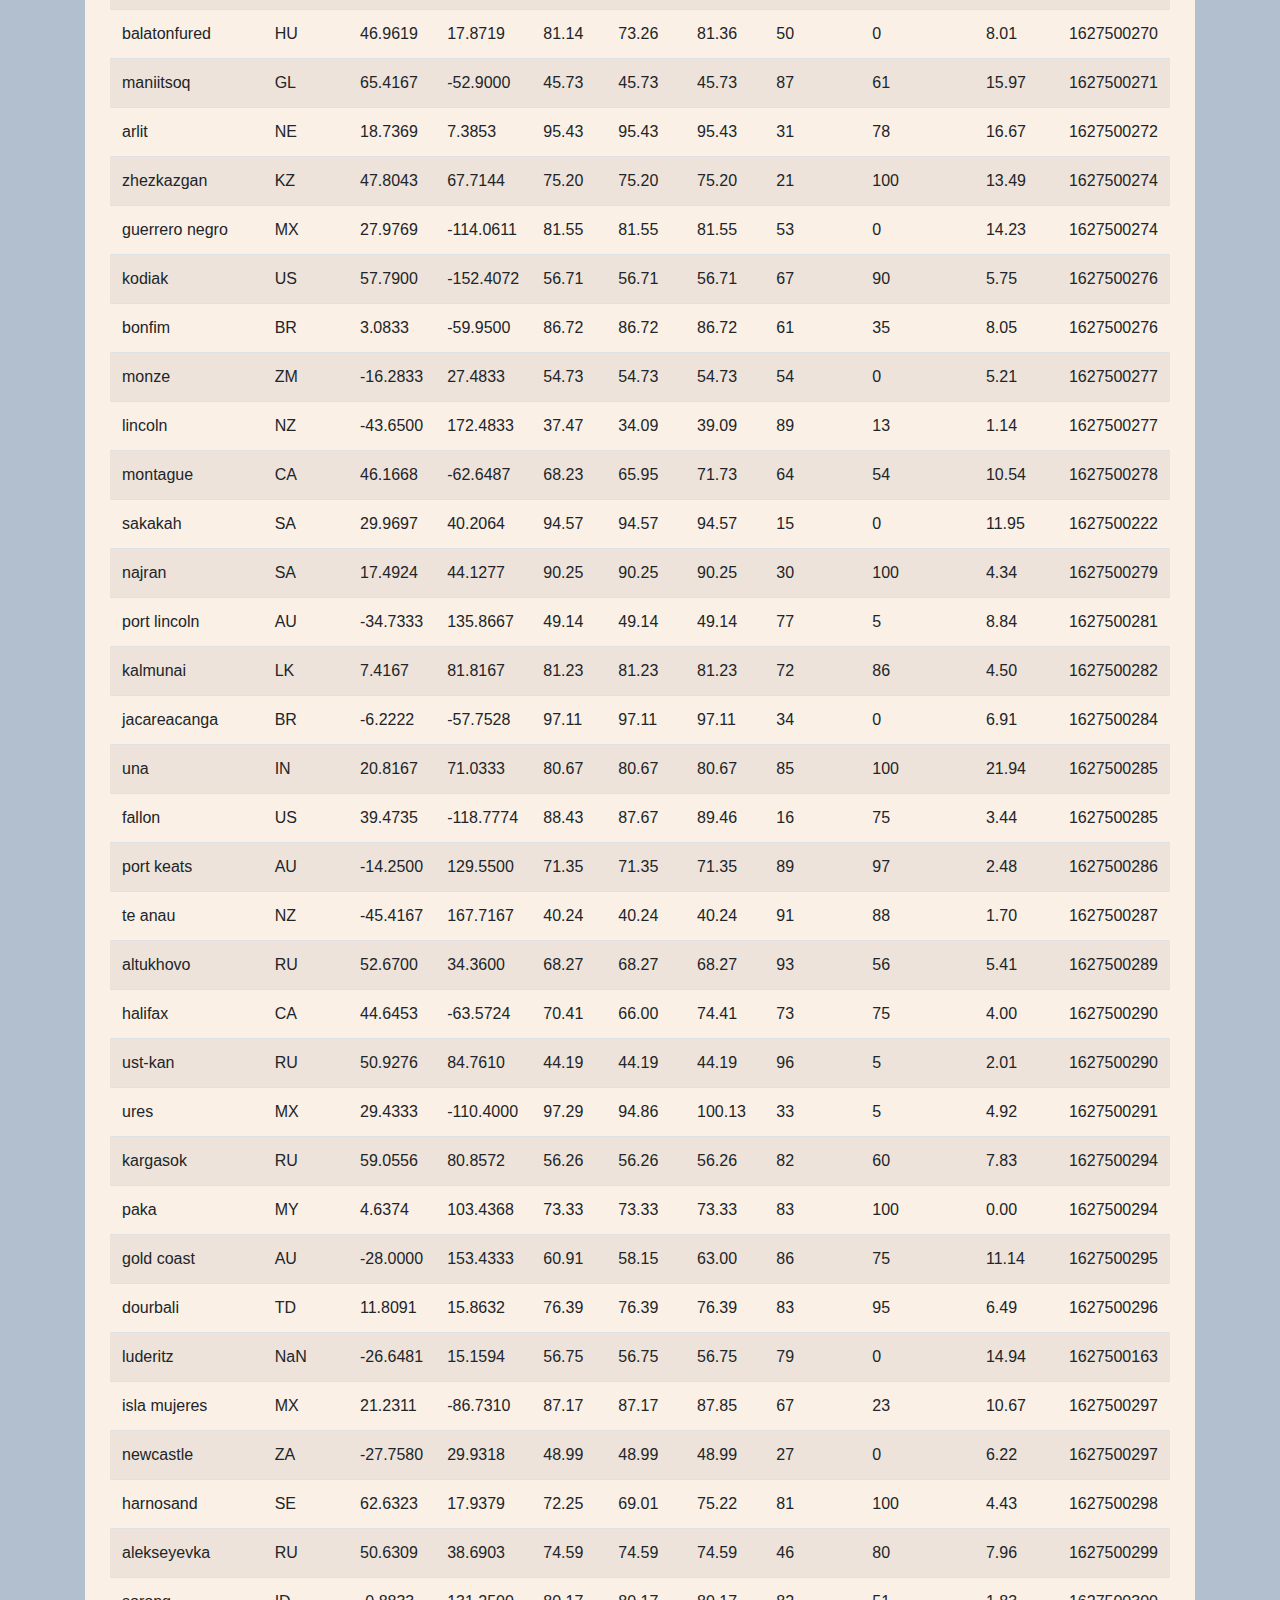
<file: data.html>
<!DOCTYPE html>
<html lang="en">
<head>
    <meta charset="UTF-8">
    <title>Data</title>
    <link rel="stylesheet" href="https://stackpath.bootstrapcdn.com/bootstrap/4.3.1/css/bootstrap.min.css" integrity="sha384-ggOyR0iXCbMQv3Xipma34MD+dH/1fQ784/j6cY/iJTQUOhcWr7x9JvoRxT2MZw1T" crossorigin="anonymous">
    <link rel="stylesheet" href="style.css">

</head>

<body id="default">
  <nav class="navbar navbar-expand-lg navbar-light bg-light">
    <a class="navbar-brand" id="header-1" href="https://jackatopolis.github.io/Web-Design-challenge/index.html">Latitude</a>
    <button class="navbar-toggler" type="button" data-toggle="collapse" data-target="#navbarSupportedContent" aria-controls="navbarSupportedContent" aria-expanded="false" aria-label="Toggle navigation">
      <span class="navbar-toggler-icon"></span>
    </button>
    <div class="collapse navbar-collapse" id="navbarSupportedContent">
      <ul class="navbar-nav mr-auto">
        <li class="nav-item active">
          <a class="nav-link" href="https://jackatopolis.github.io/Web-Design-challenge/index.html">Home<span class="sr-only">(current)</span></a>
        </li>
        <li class="nav-item dropdown">
            <a class="nav-link dropdown-toggle" href="#" id="navbarDropdown" role="button" data-toggle="dropdown" aria-haspopup="true" aria-expanded="false">
            Plots
            </a>
          <div class="dropdown-menu" aria-labelledby="navbarDropdown">
            <a class="dropdown-item" href="https://jackatopolis.github.io/Web-Design-challenge/max_temp.html">Max Temperature</a>
            <a class="dropdown-item" href="https://jackatopolis.github.io/Web-Design-challenge/cloudiness.html">Cloudiness</a>
            <a class="dropdown-item" href="https://jackatopolis.github.io/Web-Design-challenge/humidity.html">Humidity</a>
            <a class="dropdown-item" href="https://jackatopolis.github.io/Web-Design-challenge/wind_speed.html">Windspeed</a>
            <div class="dropdown-divider"></div>
            <a class="dropdown-item" href="https://jackatopolis.github.io/Web-Design-challenge/data.html">Data</a>
            <a class="dropdown-item" href="https://jackatopolis.github.io/Web-Design-challenge/comparisons.html">Comparisons</a>
          </div>
        </li>
        <li class="nav-item">
            <a class="nav-link" href="https://jackatopolis.github.io/Web-Design-challenge/comparisons.html">Comparisons</a>
          </li>
        <li class="nav-item">
          <a class="nav-link" href="https://jackatopolis.github.io/Web-Design-challenge/data.html">Data</a>
        </li>
      </ul>
    </div>
</nav>


    <div class="container">
        <div id="box-data">
            <h1 class="display-4" id="headers">Data</h1>
            <hr class="my-4">
            <p style="vertical-align: middle;">The following table includes all the data used for plotting during this project. Data was pulled from the OpenWeatherMap API and Citipy.</p>
            <div class="table-responsive">
                <table class="table table-striped">
                    <thead>
                      <tr style="text-align: left;">
                        <th>City</th>
                        <th>Country</th>
                        <th>Lat</th>
                        <th>Lon</th>
                        <th>Temp (F)</th>
                        <th>Min Temp (F)</th>
                        <th>Max Temp (F)</th>
                        <th>Humidity (%)</th>
                        <th>Cloudiness (%)</th>
                        <th>Wind Speed (mph)</th>
                        <th>Date (UTC)</th>
                      </tr>
                    </thead>
                    <tbody>
                      <tr>
                        <td>rikitea</td>
                        <td>PF</td>
                        <td>-23.1203</td>
                        <td>-134.9692</td>
                        <td>73.98</td>
                        <td>73.98</td>
                        <td>73.98</td>
                        <td>79</td>
                        <td>91</td>
                        <td>13.18</td>
                        <td>1627500010</td>
                      </tr>
                      <tr>
                        <td>ushuaia</td>
                        <td>AR</td>
                        <td>-54.8000</td>
                        <td>-68.3000</td>
                        <td>42.46</td>
                        <td>42.46</td>
                        <td>44.22</td>
                        <td>87</td>
                        <td>75</td>
                        <td>3.44</td>
                        <td>1627500090</td>
                      </tr>
                      <tr>
                        <td>ponta do sol</td>
                        <td>PT</td>
                        <td>32.6667</td>
                        <td>-17.1000</td>
                        <td>74.28</td>
                        <td>73.13</td>
                        <td>75.70</td>
                        <td>76</td>
                        <td>1</td>
                        <td>3.67</td>
                        <td>1627500091</td>
                      </tr>
                      <tr>
                        <td>never</td>
                        <td>RU</td>
                        <td>53.9833</td>
                        <td>124.1667</td>
                        <td>59.14</td>
                        <td>59.14</td>
                        <td>59.14</td>
                        <td>100</td>
                        <td>74</td>
                        <td>3.51</td>
                        <td>1627500091</td>
                      </tr>
                      <tr>
                        <td>mar del plata</td>
                        <td>AR</td>
                        <td>-38.0023</td>
                        <td>-57.5575</td>
                        <td>45.77</td>
                        <td>44.62</td>
                        <td>47.08</td>
                        <td>63</td>
                        <td>75</td>
                        <td>3.00</td>
                        <td>1627500053</td>
                      </tr>
                      <tr>
                        <td>boguchany</td>
                        <td>RU</td>
                        <td>58.3814</td>
                        <td>97.4531</td>
                        <td>57.22</td>
                        <td>57.22</td>
                        <td>57.22</td>
                        <td>96</td>
                        <td>66</td>
                        <td>4.05</td>
                        <td>1627500092</td>
                      </tr>
                      <tr>
                        <td>avarua</td>
                        <td>CK</td>
                        <td>-21.2078</td>
                        <td>-159.7750</td>
                        <td>71.65</td>
                        <td>71.65</td>
                        <td>71.65</td>
                        <td>88</td>
                        <td>75</td>
                        <td>3.44</td>
                        <td>1627500092</td>
                      </tr>
                      <tr>
                        <td>narsaq</td>
                        <td>GL</td>
                        <td>60.9167</td>
                        <td>-46.0500</td>
                        <td>53.82</td>
                        <td>53.82</td>
                        <td>53.82</td>
                        <td>70</td>
                        <td>87</td>
                        <td>6.26</td>
                        <td>1627500048</td>
                      </tr>
                      <tr>
                        <td>flinders</td>
                        <td>AU</td>
                        <td>-34.5833</td>
                        <td>150.8552</td>
                        <td>53.37</td>
                        <td>50.20</td>
                        <td>54.18</td>
                        <td>54</td>
                        <td>0</td>
                        <td>15.01</td>
                        <td>1627500093</td>
                      </tr>
                      <tr>
                        <td>castro</td>
                        <td>CL</td>
                        <td>-42.4721</td>
                        <td>-73.7732</td>
                        <td>47.68</td>
                        <td>47.68</td>
                        <td>47.68</td>
                        <td>87</td>
                        <td>90</td>
                        <td>4.61</td>
                        <td>1627500093</td>
                      </tr>
                      <tr>
                        <td>new norfolk</td>
                        <td>AU</td>
                        <td>-42.7826</td>
                        <td>147.0587</td>
                        <td>43.61</td>
                        <td>41.76</td>
                        <td>44.58</td>
                        <td>61</td>
                        <td>87</td>
                        <td>3.62</td>
                        <td>1627500027</td>
                      </tr>
                      <tr>
                        <td>roald</td>
                        <td>NO</td>
                        <td>62.5833</td>
                        <td>6.1333</td>
                        <td>64.96</td>
                        <td>62.01</td>
                        <td>69.12</td>
                        <td>88</td>
                        <td>20</td>
                        <td>3.44</td>
                        <td>1627500094</td>
                      </tr>
                      <tr>
                        <td>busselton</td>
                        <td>AU</td>
                        <td>-33.6500</td>
                        <td>115.3333</td>
                        <td>58.05</td>
                        <td>58.05</td>
                        <td>59.09</td>
                        <td>77</td>
                        <td>84</td>
                        <td>25.95</td>
                        <td>1627500095</td>
                      </tr>
                      <tr>
                        <td>sisimiut</td>
                        <td>GL</td>
                        <td>66.9395</td>
                        <td>-53.6735</td>
                        <td>51.21</td>
                        <td>51.21</td>
                        <td>51.21</td>
                        <td>73</td>
                        <td>52</td>
                        <td>10.85</td>
                        <td>1627500095</td>
                      </tr>
                      <tr>
                        <td>san cristobal</td>
                        <td>EC</td>
                        <td>-0.9045</td>
                        <td>-89.6174</td>
                        <td>78.91</td>
                        <td>78.91</td>
                        <td>78.91</td>
                        <td>73</td>
                        <td>40</td>
                        <td>14.97</td>
                        <td>1627500095</td>
                      </tr>
                      <tr>
                        <td>nome</td>
                        <td>US</td>
                        <td>64.5011</td>
                        <td>-165.4064</td>
                        <td>51.87</td>
                        <td>51.12</td>
                        <td>51.87</td>
                        <td>93</td>
                        <td>90</td>
                        <td>19.57</td>
                        <td>1627499835</td>
                      </tr>
                      <tr>
                        <td>butaritari</td>
                        <td>KI</td>
                        <td>3.0707</td>
                        <td>172.7902</td>
                        <td>82.44</td>
                        <td>82.44</td>
                        <td>82.44</td>
                        <td>71</td>
                        <td>47</td>
                        <td>10.36</td>
                        <td>1627500005</td>
                      </tr>
                      <tr>
                        <td>lumeje</td>
                        <td>AO</td>
                        <td>-11.5500</td>
                        <td>20.7833</td>
                        <td>63.19</td>
                        <td>63.19</td>
                        <td>63.19</td>
                        <td>32</td>
                        <td>34</td>
                        <td>5.99</td>
                        <td>1627500097</td>
                      </tr>
                      <tr>
                        <td>tura</td>
                        <td>RU</td>
                        <td>64.2833</td>
                        <td>100.2500</td>
                        <td>66.49</td>
                        <td>66.49</td>
                        <td>66.49</td>
                        <td>81</td>
                        <td>0</td>
                        <td>4.92</td>
                        <td>1627500097</td>
                      </tr>
                      <tr>
                        <td>nikolskoye</td>
                        <td>RU</td>
                        <td>59.7035</td>
                        <td>30.7861</td>
                        <td>65.95</td>
                        <td>64.78</td>
                        <td>66.79</td>
                        <td>97</td>
                        <td>100</td>
                        <td>3.89</td>
                        <td>1627500097</td>
                      </tr>
                      <tr>
                        <td>mizdah</td>
                        <td>LY</td>
                        <td>31.4451</td>
                        <td>12.9801</td>
                        <td>83.32</td>
                        <td>83.32</td>
                        <td>83.32</td>
                        <td>24</td>
                        <td>0</td>
                        <td>11.25</td>
                        <td>1627500098</td>
                      </tr>
                      <tr>
                        <td>yantikovo</td>
                        <td>RU</td>
                        <td>55.8216</td>
                        <td>47.9104</td>
                        <td>63.32</td>
                        <td>63.32</td>
                        <td>63.32</td>
                        <td>52</td>
                        <td>0</td>
                        <td>2.59</td>
                        <td>1627500098</td>
                      </tr>
                      <tr>
                        <td>georgetown</td>
                        <td>SH</td>
                        <td>-7.9333</td>
                        <td>-14.4167</td>
                        <td>77.65</td>
                        <td>77.65</td>
                        <td>77.65</td>
                        <td>65</td>
                        <td>40</td>
                        <td>18.41</td>
                        <td>1627500099</td>
                      </tr>
                      <tr>
                        <td>nhulunbuy</td>
                        <td>AU</td>
                        <td>-12.2333</td>
                        <td>136.7667</td>
                        <td>72.21</td>
                        <td>72.21</td>
                        <td>72.21</td>
                        <td>94</td>
                        <td>19</td>
                        <td>4.61</td>
                        <td>1627500099</td>
                      </tr>
                      <tr>
                        <td>vaini</td>
                        <td>TO</td>
                        <td>-21.2000</td>
                        <td>-175.2000</td>
                        <td>68.16</td>
                        <td>68.16</td>
                        <td>68.16</td>
                        <td>77</td>
                        <td>40</td>
                        <td>8.05</td>
                        <td>1627500099</td>
                      </tr>
                      <tr>
                        <td>saldanha</td>
                        <td>ZA</td>
                        <td>-33.0117</td>
                        <td>17.9442</td>
                        <td>50.05</td>
                        <td>50.05</td>
                        <td>50.05</td>
                        <td>69</td>
                        <td>37</td>
                        <td>8.41</td>
                        <td>1627500101</td>
                      </tr>
                      <tr>
                        <td>fairbanks</td>
                        <td>US</td>
                        <td>64.8378</td>
                        <td>-147.7164</td>
                        <td>57.00</td>
                        <td>54.82</td>
                        <td>60.10</td>
                        <td>94</td>
                        <td>90</td>
                        <td>1.01</td>
                        <td>1627500061</td>
                      </tr>
                      <tr>
                        <td>togur</td>
                        <td>RU</td>
                        <td>58.3631</td>
                        <td>82.8265</td>
                        <td>57.70</td>
                        <td>57.70</td>
                        <td>57.70</td>
                        <td>68</td>
                        <td>84</td>
                        <td>6.06</td>
                        <td>1627500101</td>
                      </tr>
                      <tr>
                        <td>clyde river</td>
                        <td>CA</td>
                        <td>70.4692</td>
                        <td>-68.5914</td>
                        <td>52.03</td>
                        <td>52.03</td>
                        <td>52.03</td>
                        <td>66</td>
                        <td>75</td>
                        <td>6.91</td>
                        <td>1627500023</td>
                      </tr>
                      <tr>
                        <td>kavieng</td>
                        <td>PG</td>
                        <td>-2.5744</td>
                        <td>150.7967</td>
                        <td>81.79</td>
                        <td>81.79</td>
                        <td>81.79</td>
                        <td>76</td>
                        <td>86</td>
                        <td>6.73</td>
                        <td>1627500102</td>
                      </tr>
                      <tr>
                        <td>casper</td>
                        <td>US</td>
                        <td>42.8666</td>
                        <td>-106.3131</td>
                        <td>89.49</td>
                        <td>88.72</td>
                        <td>92.50</td>
                        <td>25</td>
                        <td>1</td>
                        <td>5.99</td>
                        <td>1627499852</td>
                      </tr>
                      <tr>
                        <td>kaitangata</td>
                        <td>NZ</td>
                        <td>-46.2817</td>
                        <td>169.8464</td>
                        <td>41.32</td>
                        <td>41.32</td>
                        <td>41.32</td>
                        <td>95</td>
                        <td>26</td>
                        <td>4.47</td>
                        <td>1627500103</td>
                      </tr>
                      <tr>
                        <td>sao geraldo do araguaia</td>
                        <td>BR</td>
                        <td>-6.4006</td>
                        <td>-48.5550</td>
                        <td>99.00</td>
                        <td>99.00</td>
                        <td>99.00</td>
                        <td>20</td>
                        <td>1</td>
                        <td>3.58</td>
                        <td>1627500103</td>
                      </tr>
                      <tr>
                        <td>takoradi</td>
                        <td>GH</td>
                        <td>4.8845</td>
                        <td>-1.7554</td>
                        <td>76.26</td>
                        <td>76.26</td>
                        <td>76.26</td>
                        <td>79</td>
                        <td>56</td>
                        <td>5.93</td>
                        <td>1627500104</td>
                      </tr>
                      <tr>
                        <td>tairua</td>
                        <td>NZ</td>
                        <td>-37.0167</td>
                        <td>175.8500</td>
                        <td>53.10</td>
                        <td>53.10</td>
                        <td>53.10</td>
                        <td>91</td>
                        <td>36</td>
                        <td>2.59</td>
                        <td>1627500104</td>
                      </tr>
                      <tr>
                        <td>arraial do cabo</td>
                        <td>BR</td>
                        <td>-22.9661</td>
                        <td>-42.0278</td>
                        <td>64.26</td>
                        <td>64.26</td>
                        <td>71.56</td>
                        <td>94</td>
                        <td>90</td>
                        <td>9.22</td>
                        <td>1627499831</td>
                      </tr>
                      <tr>
                        <td>kjollefjord</td>
                        <td>NO</td>
                        <td>70.9457</td>
                        <td>27.3465</td>
                        <td>48.25</td>
                        <td>46.18</td>
                        <td>48.25</td>
                        <td>90</td>
                        <td>100</td>
                        <td>8.48</td>
                        <td>1627500104</td>
                      </tr>
                      <tr>
                        <td>mahebourg</td>
                        <td>MU</td>
                        <td>-20.4081</td>
                        <td>57.7000</td>
                        <td>70.09</td>
                        <td>69.26</td>
                        <td>70.09</td>
                        <td>83</td>
                        <td>75</td>
                        <td>21.85</td>
                        <td>1627500105</td>
                      </tr>
                      <tr>
                        <td>hofn</td>
                        <td>IS</td>
                        <td>64.2539</td>
                        <td>-15.2082</td>
                        <td>50.02</td>
                        <td>50.02</td>
                        <td>50.02</td>
                        <td>100</td>
                        <td>90</td>
                        <td>5.75</td>
                        <td>1627500023</td>
                      </tr>
                      <tr>
                        <td>mount gambier</td>
                        <td>AU</td>
                        <td>-37.8333</td>
                        <td>140.7667</td>
                        <td>48.72</td>
                        <td>48.72</td>
                        <td>48.72</td>
                        <td>80</td>
                        <td>6</td>
                        <td>10.49</td>
                        <td>1627500106</td>
                      </tr>
                      <tr>
                        <td>jamestown</td>
                        <td>SH</td>
                        <td>-15.9387</td>
                        <td>-5.7168</td>
                        <td>64.67</td>
                        <td>64.67</td>
                        <td>64.67</td>
                        <td>68</td>
                        <td>11</td>
                        <td>24.11</td>
                        <td>1627500106</td>
                      </tr>
                      <tr>
                        <td>cabinda</td>
                        <td>AO</td>
                        <td>-5.5500</td>
                        <td>12.2000</td>
                        <td>73.49</td>
                        <td>73.49</td>
                        <td>73.49</td>
                        <td>86</td>
                        <td>10</td>
                        <td>9.44</td>
                        <td>1627500107</td>
                      </tr>
                      <tr>
                        <td>jedovnice</td>
                        <td>CZ</td>
                        <td>49.3445</td>
                        <td>16.7560</td>
                        <td>66.16</td>
                        <td>63.61</td>
                        <td>68.72</td>
                        <td>74</td>
                        <td>75</td>
                        <td>8.88</td>
                        <td>1627500108</td>
                      </tr>
                      <tr>
                        <td>hobart</td>
                        <td>AU</td>
                        <td>-42.8794</td>
                        <td>147.3294</td>
                        <td>44.42</td>
                        <td>42.12</td>
                        <td>45.27</td>
                        <td>74</td>
                        <td>71</td>
                        <td>4.00</td>
                        <td>1627500109</td>
                      </tr>
                      <tr>
                        <td>victoria</td>
                        <td>SC</td>
                        <td>-4.6167</td>
                        <td>55.4500</td>
                        <td>78.06</td>
                        <td>78.06</td>
                        <td>78.06</td>
                        <td>78</td>
                        <td>40</td>
                        <td>17.27</td>
                        <td>1627500109</td>
                      </tr>
                      <tr>
                        <td>srednekolymsk</td>
                        <td>RU</td>
                        <td>67.4500</td>
                        <td>153.6833</td>
                        <td>36.14</td>
                        <td>36.14</td>
                        <td>36.14</td>
                        <td>99</td>
                        <td>100</td>
                        <td>10.16</td>
                        <td>1627500109</td>
                      </tr>
                      <tr>
                        <td>marawi</td>
                        <td>SD</td>
                        <td>18.4833</td>
                        <td>31.8167</td>
                        <td>100.31</td>
                        <td>100.31</td>
                        <td>100.31</td>
                        <td>13</td>
                        <td>100</td>
                        <td>14.58</td>
                        <td>1627500110</td>
                      </tr>
                      <tr>
                        <td>lagoa</td>
                        <td>PT</td>
                        <td>39.0500</td>
                        <td>-27.9833</td>
                        <td>72.43</td>
                        <td>72.43</td>
                        <td>72.43</td>
                        <td>80</td>
                        <td>100</td>
                        <td>8.39</td>
                        <td>1627500029</td>
                      </tr>
                      <tr>
                        <td>maceio</td>
                        <td>BR</td>
                        <td>-9.6658</td>
                        <td>-35.7353</td>
                        <td>81.84</td>
                        <td>81.84</td>
                        <td>81.84</td>
                        <td>61</td>
                        <td>0</td>
                        <td>6.91</td>
                        <td>1627499957</td>
                      </tr>
                      <tr>
                        <td>champerico</td>
                        <td>GT</td>
                        <td>14.3000</td>
                        <td>-91.9167</td>
                        <td>89.87</td>
                        <td>83.73</td>
                        <td>90.14</td>
                        <td>71</td>
                        <td>96</td>
                        <td>6.78</td>
                        <td>1627500111</td>
                      </tr>
                      <tr>
                        <td>faanui</td>
                        <td>PF</td>
                        <td>-16.4833</td>
                        <td>-151.7500</td>
                        <td>76.91</td>
                        <td>76.91</td>
                        <td>76.91</td>
                        <td>75</td>
                        <td>77</td>
                        <td>3.31</td>
                        <td>1627500112</td>
                      </tr>
                      <tr>
                        <td>saint george</td>
                        <td>BM</td>
                        <td>32.3817</td>
                        <td>-64.6781</td>
                        <td>83.88</td>
                        <td>81.75</td>
                        <td>83.98</td>
                        <td>77</td>
                        <td>75</td>
                        <td>21.85</td>
                        <td>1627500112</td>
                      </tr>
                      <tr>
                        <td>cherskiy</td>
                        <td>RU</td>
                        <td>68.7500</td>
                        <td>161.3000</td>
                        <td>36.19</td>
                        <td>36.19</td>
                        <td>36.19</td>
                        <td>92</td>
                        <td>100</td>
                        <td>13.80</td>
                        <td>1627500112</td>
                      </tr>
                      <tr>
                        <td>kurilsk</td>
                        <td>RU</td>
                        <td>45.2333</td>
                        <td>147.8833</td>
                        <td>66.34</td>
                        <td>66.34</td>
                        <td>66.34</td>
                        <td>96</td>
                        <td>100</td>
                        <td>7.11</td>
                        <td>1627500113</td>
                      </tr>
                      <tr>
                        <td>zaraza</td>
                        <td>VE</td>
                        <td>9.3503</td>
                        <td>-65.3245</td>
                        <td>89.33</td>
                        <td>89.33</td>
                        <td>89.33</td>
                        <td>52</td>
                        <td>85</td>
                        <td>4.63</td>
                        <td>1627500114</td>
                      </tr>
                      <tr>
                        <td>saint-philippe</td>
                        <td>RE</td>
                        <td>-21.3585</td>
                        <td>55.7679</td>
                        <td>70.25</td>
                        <td>69.22</td>
                        <td>71.19</td>
                        <td>88</td>
                        <td>100</td>
                        <td>18.61</td>
                        <td>1627500114</td>
                      </tr>
                      <tr>
                        <td>port elizabeth</td>
                        <td>ZA</td>
                        <td>-33.9180</td>
                        <td>25.5701</td>
                        <td>55.69</td>
                        <td>55.09</td>
                        <td>55.69</td>
                        <td>76</td>
                        <td>75</td>
                        <td>6.91</td>
                        <td>1627500029</td>
                      </tr>
                      <tr>
                        <td>vostok</td>
                        <td>RU</td>
                        <td>46.4856</td>
                        <td>135.8833</td>
                        <td>69.69</td>
                        <td>69.69</td>
                        <td>69.69</td>
                        <td>89</td>
                        <td>76</td>
                        <td>3.51</td>
                        <td>1627500115</td>
                      </tr>
                      <tr>
                        <td>mukhen</td>
                        <td>RU</td>
                        <td>48.1000</td>
                        <td>136.1000</td>
                        <td>75.56</td>
                        <td>75.56</td>
                        <td>75.56</td>
                        <td>69</td>
                        <td>89</td>
                        <td>3.74</td>
                        <td>1627500116</td>
                      </tr>
                      <tr>
                        <td>dikson</td>
                        <td>RU</td>
                        <td>73.5069</td>
                        <td>80.5464</td>
                        <td>38.21</td>
                        <td>38.21</td>
                        <td>38.21</td>
                        <td>94</td>
                        <td>100</td>
                        <td>12.06</td>
                        <td>1627499937</td>
                      </tr>
                      <tr>
                        <td>iqaluit</td>
                        <td>CA</td>
                        <td>63.7506</td>
                        <td>-68.5145</td>
                        <td>49.69</td>
                        <td>49.69</td>
                        <td>51.53</td>
                        <td>61</td>
                        <td>75</td>
                        <td>5.01</td>
                        <td>1627500117</td>
                      </tr>
                      <tr>
                        <td>punta arenas</td>
                        <td>CL</td>
                        <td>-53.1500</td>
                        <td>-70.9167</td>
                        <td>48.22</td>
                        <td>44.62</td>
                        <td>48.31</td>
                        <td>76</td>
                        <td>0</td>
                        <td>17.27</td>
                        <td>1627500118</td>
                      </tr>
                      <tr>
                        <td>cape town</td>
                        <td>ZA</td>
                        <td>-33.9258</td>
                        <td>18.4232</td>
                        <td>52.54</td>
                        <td>51.12</td>
                        <td>53.28</td>
                        <td>79</td>
                        <td>20</td>
                        <td>9.22</td>
                        <td>1627499957</td>
                      </tr>
                      <tr>
                        <td>khatanga</td>
                        <td>RU</td>
                        <td>71.9667</td>
                        <td>102.5000</td>
                        <td>72.09</td>
                        <td>72.09</td>
                        <td>72.09</td>
                        <td>61</td>
                        <td>17</td>
                        <td>8.95</td>
                        <td>1627500025</td>
                      </tr>
                      <tr>
                        <td>chokurdakh</td>
                        <td>RU</td>
                        <td>70.6333</td>
                        <td>147.9167</td>
                        <td>37.90</td>
                        <td>37.90</td>
                        <td>37.90</td>
                        <td>80</td>
                        <td>100</td>
                        <td>10.31</td>
                        <td>1627500119</td>
                      </tr>
                      <tr>
                        <td>tiksi</td>
                        <td>RU</td>
                        <td>71.6872</td>
                        <td>128.8694</td>
                        <td>37.63</td>
                        <td>37.63</td>
                        <td>37.63</td>
                        <td>93</td>
                        <td>100</td>
                        <td>6.08</td>
                        <td>1627500087</td>
                      </tr>
                      <tr>
                        <td>hualmay</td>
                        <td>PE</td>
                        <td>-11.0964</td>
                        <td>-77.6139</td>
                        <td>69.24</td>
                        <td>69.24</td>
                        <td>69.24</td>
                        <td>70</td>
                        <td>73</td>
                        <td>12.64</td>
                        <td>1627500120</td>
                      </tr>
                      <tr>
                        <td>bubaque</td>
                        <td>GW</td>
                        <td>11.2833</td>
                        <td>-15.8333</td>
                        <td>78.01</td>
                        <td>78.01</td>
                        <td>78.01</td>
                        <td>88</td>
                        <td>100</td>
                        <td>15.86</td>
                        <td>1627500121</td>
                      </tr>
                      <tr>
                        <td>san patricio</td>
                        <td>MX</td>
                        <td>19.2167</td>
                        <td>-104.7000</td>
                        <td>87.91</td>
                        <td>87.91</td>
                        <td>87.91</td>
                        <td>74</td>
                        <td>20</td>
                        <td>11.50</td>
                        <td>1627500122</td>
                      </tr>
                      <tr>
                        <td>stepnogorsk</td>
                        <td>KZ</td>
                        <td>52.3544</td>
                        <td>71.8869</td>
                        <td>62.28</td>
                        <td>62.28</td>
                        <td>62.28</td>
                        <td>51</td>
                        <td>70</td>
                        <td>7.70</td>
                        <td>1627500123</td>
                      </tr>
                      <tr>
                        <td>east london</td>
                        <td>ZA</td>
                        <td>-33.0153</td>
                        <td>27.9116</td>
                        <td>64.89</td>
                        <td>64.89</td>
                        <td>64.89</td>
                        <td>78</td>
                        <td>100</td>
                        <td>6.22</td>
                        <td>1627500102</td>
                      </tr>
                      <tr>
                        <td>black diamond</td>
                        <td>CA</td>
                        <td>50.7001</td>
                        <td>-114.2353</td>
                        <td>72.46</td>
                        <td>63.37</td>
                        <td>81.93</td>
                        <td>29</td>
                        <td>5</td>
                        <td>8.97</td>
                        <td>1627500123</td>
                      </tr>
                      <tr>
                        <td>ngunguru</td>
                        <td>NZ</td>
                        <td>-35.6167</td>
                        <td>174.5000</td>
                        <td>45.16</td>
                        <td>45.16</td>
                        <td>45.16</td>
                        <td>88</td>
                        <td>20</td>
                        <td>5.23</td>
                        <td>1627500124</td>
                      </tr>
                      <tr>
                        <td>hithadhoo</td>
                        <td>MV</td>
                        <td>-0.6000</td>
                        <td>73.0833</td>
                        <td>81.01</td>
                        <td>81.01</td>
                        <td>81.01</td>
                        <td>76</td>
                        <td>100</td>
                        <td>6.76</td>
                        <td>1627500082</td>
                      </tr>
                      <tr>
                        <td>poum</td>
                        <td>NC</td>
                        <td>-20.2333</td>
                        <td>164.0167</td>
                        <td>72.19</td>
                        <td>72.19</td>
                        <td>72.19</td>
                        <td>64</td>
                        <td>95</td>
                        <td>14.97</td>
                        <td>1627500126</td>
                      </tr>
                      <tr>
                        <td>waipawa</td>
                        <td>NZ</td>
                        <td>-41.4122</td>
                        <td>175.5153</td>
                        <td>44.04</td>
                        <td>43.43</td>
                        <td>46.92</td>
                        <td>88</td>
                        <td>3</td>
                        <td>4.09</td>
                        <td>1627499933</td>
                      </tr>
                      <tr>
                        <td>atkarsk</td>
                        <td>RU</td>
                        <td>51.8718</td>
                        <td>45.0078</td>
                        <td>70.32</td>
                        <td>70.32</td>
                        <td>70.32</td>
                        <td>54</td>
                        <td>72</td>
                        <td>2.89</td>
                        <td>1627499886</td>
                      </tr>
                      <tr>
                        <td>hami</td>
                        <td>CN</td>
                        <td>42.8000</td>
                        <td>93.4500</td>
                        <td>90.25</td>
                        <td>90.25</td>
                        <td>90.25</td>
                        <td>18</td>
                        <td>4</td>
                        <td>12.33</td>
                        <td>1627500127</td>
                      </tr>
                      <tr>
                        <td>port alfred</td>
                        <td>ZA</td>
                        <td>-33.5906</td>
                        <td>26.8910</td>
                        <td>60.89</td>
                        <td>60.89</td>
                        <td>60.89</td>
                        <td>78</td>
                        <td>100</td>
                        <td>8.03</td>
                        <td>1627500127</td>
                      </tr>
                      <tr>
                        <td>barrow</td>
                        <td>US</td>
                        <td>71.2906</td>
                        <td>-156.7887</td>
                        <td>41.02</td>
                        <td>41.02</td>
                        <td>41.02</td>
                        <td>93</td>
                        <td>90</td>
                        <td>17.27</td>
                        <td>1627500128</td>
                      </tr>
                      <tr>
                        <td>baykit</td>
                        <td>RU</td>
                        <td>61.6700</td>
                        <td>96.3700</td>
                        <td>56.70</td>
                        <td>56.70</td>
                        <td>56.70</td>
                        <td>89</td>
                        <td>95</td>
                        <td>4.12</td>
                        <td>1627500128</td>
                      </tr>
                      <tr>
                        <td>kloulklubed</td>
                        <td>PW</td>
                        <td>7.0419</td>
                        <td>134.2556</td>
                        <td>77.50</td>
                        <td>77.50</td>
                        <td>77.50</td>
                        <td>75</td>
                        <td>96</td>
                        <td>4.50</td>
                        <td>1627500129</td>
                      </tr>
                      <tr>
                        <td>la palma</td>
                        <td>PA</td>
                        <td>8.4028</td>
                        <td>-78.1453</td>
                        <td>87.31</td>
                        <td>87.31</td>
                        <td>87.31</td>
                        <td>68</td>
                        <td>48</td>
                        <td>4.16</td>
                        <td>1627500129</td>
                      </tr>
                      <tr>
                        <td>sitka</td>
                        <td>US</td>
                        <td>57.0531</td>
                        <td>-135.3300</td>
                        <td>62.49</td>
                        <td>62.49</td>
                        <td>62.49</td>
                        <td>72</td>
                        <td>20</td>
                        <td>3.44</td>
                        <td>1627500130</td>
                      </tr>
                      <tr>
                        <td>san quintin</td>
                        <td>MX</td>
                        <td>30.4833</td>
                        <td>-115.9500</td>
                        <td>76.86</td>
                        <td>76.86</td>
                        <td>76.86</td>
                        <td>67</td>
                        <td>1</td>
                        <td>14.58</td>
                        <td>1627500130</td>
                      </tr>
                      <tr>
                        <td>sao sebastiao</td>
                        <td>BR</td>
                        <td>-23.7600</td>
                        <td>-45.4097</td>
                        <td>55.35</td>
                        <td>55.35</td>
                        <td>55.35</td>
                        <td>93</td>
                        <td>100</td>
                        <td>7.81</td>
                        <td>1627500131</td>
                      </tr>
                      <tr>
                        <td>hambantota</td>
                        <td>LK</td>
                        <td>6.1241</td>
                        <td>81.1185</td>
                        <td>80.13</td>
                        <td>80.13</td>
                        <td>80.13</td>
                        <td>79</td>
                        <td>99</td>
                        <td>17.09</td>
                        <td>1627500133</td>
                      </tr>
                      <tr>
                        <td>kavaratti</td>
                        <td>IN</td>
                        <td>10.5669</td>
                        <td>72.6420</td>
                        <td>82.27</td>
                        <td>82.27</td>
                        <td>82.27</td>
                        <td>78</td>
                        <td>100</td>
                        <td>16.69</td>
                        <td>1627500133</td>
                      </tr>
                      <tr>
                        <td>ombessa</td>
                        <td>CM</td>
                        <td>4.6030</td>
                        <td>11.2565</td>
                        <td>69.26</td>
                        <td>69.26</td>
                        <td>69.26</td>
                        <td>96</td>
                        <td>100</td>
                        <td>5.37</td>
                        <td>1627500134</td>
                      </tr>
                      <tr>
                        <td>atuona</td>
                        <td>PF</td>
                        <td>-9.8000</td>
                        <td>-139.0333</td>
                        <td>77.59</td>
                        <td>77.59</td>
                        <td>77.59</td>
                        <td>72</td>
                        <td>17</td>
                        <td>20.24</td>
                        <td>1627500134</td>
                      </tr>
                      <tr>
                        <td>kununurra</td>
                        <td>AU</td>
                        <td>-15.7667</td>
                        <td>128.7333</td>
                        <td>64.38</td>
                        <td>64.38</td>
                        <td>64.38</td>
                        <td>94</td>
                        <td>86</td>
                        <td>0.00</td>
                        <td>1627499994</td>
                      </tr>
                      <tr>
                        <td>albany</td>
                        <td>AU</td>
                        <td>-35.0169</td>
                        <td>117.8917</td>
                        <td>55.83</td>
                        <td>55.83</td>
                        <td>55.83</td>
                        <td>88</td>
                        <td>40</td>
                        <td>14.97</td>
                        <td>1627500135</td>
                      </tr>
                      <tr>
                        <td>camacha</td>
                        <td>PT</td>
                        <td>33.0833</td>
                        <td>-16.3333</td>
                        <td>69.22</td>
                        <td>69.22</td>
                        <td>70.56</td>
                        <td>73</td>
                        <td>20</td>
                        <td>14.97</td>
                        <td>1627500136</td>
                      </tr>
                      <tr>
                        <td>omaha</td>
                        <td>US</td>
                        <td>41.2586</td>
                        <td>-95.9378</td>
                        <td>95.67</td>
                        <td>93.15</td>
                        <td>97.16</td>
                        <td>55</td>
                        <td>20</td>
                        <td>11.50</td>
                        <td>1627500041</td>
                      </tr>
                      <tr>
                        <td>hasaki</td>
                        <td>JP</td>
                        <td>35.7333</td>
                        <td>140.8333</td>
                        <td>76.01</td>
                        <td>75.49</td>
                        <td>77.29</td>
                        <td>88</td>
                        <td>100</td>
                        <td>16.55</td>
                        <td>1627500137</td>
                      </tr>
                      <tr>
                        <td>banda aceh</td>
                        <td>ID</td>
                        <td>5.5577</td>
                        <td>95.3222</td>
                        <td>80.20</td>
                        <td>80.20</td>
                        <td>80.20</td>
                        <td>82</td>
                        <td>20</td>
                        <td>14.67</td>
                        <td>1627500138</td>
                      </tr>
                      <tr>
                        <td>puerto ayora</td>
                        <td>EC</td>
                        <td>-0.7393</td>
                        <td>-90.3518</td>
                        <td>78.76</td>
                        <td>78.76</td>
                        <td>78.76</td>
                        <td>78</td>
                        <td>67</td>
                        <td>9.40</td>
                        <td>1627500035</td>
                      </tr>
                      <tr>
                        <td>suining</td>
                        <td>CN</td>
                        <td>30.5080</td>
                        <td>105.5733</td>
                        <td>79.02</td>
                        <td>79.02</td>
                        <td>79.02</td>
                        <td>80</td>
                        <td>40</td>
                        <td>2.84</td>
                        <td>1627500139</td>
                      </tr>
                      <tr>
                        <td>nouadhibou</td>
                        <td>MR</td>
                        <td>20.9310</td>
                        <td>-17.0347</td>
                        <td>71.58</td>
                        <td>71.58</td>
                        <td>71.58</td>
                        <td>78</td>
                        <td>0</td>
                        <td>20.71</td>
                        <td>1627500139</td>
                      </tr>
                      <tr>
                        <td>jibuti</td>
                        <td>DJ</td>
                        <td>11.5000</td>
                        <td>42.5000</td>
                        <td>85.42</td>
                        <td>85.42</td>
                        <td>85.42</td>
                        <td>48</td>
                        <td>100</td>
                        <td>7.16</td>
                        <td>1627500140</td>
                      </tr>
                      <tr>
                        <td>rawah</td>
                        <td>IQ</td>
                        <td>34.4816</td>
                        <td>41.9093</td>
                        <td>93.38</td>
                        <td>93.38</td>
                        <td>93.38</td>
                        <td>19</td>
                        <td>0</td>
                        <td>14.09</td>
                        <td>1627500140</td>
                      </tr>
                      <tr>
                        <td>general roca</td>
                        <td>AR</td>
                        <td>-39.0333</td>
                        <td>-67.5833</td>
                        <td>57.60</td>
                        <td>57.60</td>
                        <td>57.60</td>
                        <td>26</td>
                        <td>0</td>
                        <td>13.02</td>
                        <td>1627500141</td>
                      </tr>
                      <tr>
                        <td>sault sainte marie</td>
                        <td>CA</td>
                        <td>46.5168</td>
                        <td>-84.3333</td>
                        <td>78.39</td>
                        <td>76.82</td>
                        <td>79.36</td>
                        <td>43</td>
                        <td>1</td>
                        <td>4.61</td>
                        <td>1627500141</td>
                      </tr>
                      <tr>
                        <td>bafra</td>
                        <td>TR</td>
                        <td>41.5678</td>
                        <td>35.9069</td>
                        <td>74.98</td>
                        <td>74.98</td>
                        <td>74.98</td>
                        <td>71</td>
                        <td>0</td>
                        <td>8.37</td>
                        <td>1627500146</td>
                      </tr>
                      <tr>
                        <td>bethel</td>
                        <td>US</td>
                        <td>41.3712</td>
                        <td>-73.4140</td>
                        <td>78.13</td>
                        <td>74.53</td>
                        <td>81.41</td>
                        <td>54</td>
                        <td>20</td>
                        <td>4.00</td>
                        <td>1627499906</td>
                      </tr>
                      <tr>
                        <td>kobryn</td>
                        <td>BY</td>
                        <td>52.2138</td>
                        <td>24.3564</td>
                        <td>70.41</td>
                        <td>70.41</td>
                        <td>70.41</td>
                        <td>77</td>
                        <td>100</td>
                        <td>6.06</td>
                        <td>1627500147</td>
                      </tr>
                      <tr>
                        <td>upernavik</td>
                        <td>GL</td>
                        <td>72.7868</td>
                        <td>-56.1549</td>
                        <td>46.80</td>
                        <td>46.80</td>
                        <td>46.80</td>
                        <td>80</td>
                        <td>95</td>
                        <td>9.26</td>
                        <td>1627500147</td>
                      </tr>
                      <tr>
                        <td>esso</td>
                        <td>RU</td>
                        <td>55.9333</td>
                        <td>158.7000</td>
                        <td>57.15</td>
                        <td>57.15</td>
                        <td>57.15</td>
                        <td>90</td>
                        <td>83</td>
                        <td>1.90</td>
                        <td>1627500148</td>
                      </tr>
                      <tr>
                        <td>komsomolskiy</td>
                        <td>RU</td>
                        <td>43.9783</td>
                        <td>46.6985</td>
                        <td>65.75</td>
                        <td>65.75</td>
                        <td>65.75</td>
                        <td>67</td>
                        <td>6</td>
                        <td>8.37</td>
                        <td>1627500148</td>
                      </tr>
                      <tr>
                        <td>samandag</td>
                        <td>TR</td>
                        <td>36.0842</td>
                        <td>35.9771</td>
                        <td>86.52</td>
                        <td>86.52</td>
                        <td>86.52</td>
                        <td>62</td>
                        <td>0</td>
                        <td>5.10</td>
                        <td>1627500148</td>
                      </tr>
                      <tr>
                        <td>port blair</td>
                        <td>IN</td>
                        <td>11.6667</td>
                        <td>92.7500</td>
                        <td>81.90</td>
                        <td>81.90</td>
                        <td>81.90</td>
                        <td>86</td>
                        <td>100</td>
                        <td>18.77</td>
                        <td>1627500101</td>
                      </tr>
                      <tr>
                        <td>ust-kuyga</td>
                        <td>RU</td>
                        <td>70.0167</td>
                        <td>135.6000</td>
                        <td>43.23</td>
                        <td>43.23</td>
                        <td>43.23</td>
                        <td>80</td>
                        <td>99</td>
                        <td>5.21</td>
                        <td>1627500149</td>
                      </tr>
                      <tr>
                        <td>georgiyevka</td>
                        <td>KZ</td>
                        <td>43.0369</td>
                        <td>74.7114</td>
                        <td>77.04</td>
                        <td>77.04</td>
                        <td>77.04</td>
                        <td>25</td>
                        <td>0</td>
                        <td>11.18</td>
                        <td>1627500150</td>
                      </tr>
                      <tr>
                        <td>bluff</td>
                        <td>NZ</td>
                        <td>-46.6000</td>
                        <td>168.3333</td>
                        <td>42.80</td>
                        <td>42.80</td>
                        <td>42.80</td>
                        <td>87</td>
                        <td>22</td>
                        <td>9.26</td>
                        <td>1627500009</td>
                      </tr>
                      <tr>
                        <td>magomeni</td>
                        <td>TZ</td>
                        <td>-6.8000</td>
                        <td>39.2500</td>
                        <td>72.84</td>
                        <td>72.84</td>
                        <td>72.84</td>
                        <td>81</td>
                        <td>0</td>
                        <td>8.21</td>
                        <td>1627500152</td>
                      </tr>
                      <tr>
                        <td>thompson</td>
                        <td>CA</td>
                        <td>55.7435</td>
                        <td>-97.8558</td>
                        <td>62.76</td>
                        <td>62.76</td>
                        <td>62.76</td>
                        <td>59</td>
                        <td>75</td>
                        <td>13.80</td>
                        <td>1627500152</td>
                      </tr>
                      <tr>
                        <td>ponta do sol</td>
                        <td>CV</td>
                        <td>17.1994</td>
                        <td>-25.0919</td>
                        <td>78.58</td>
                        <td>78.58</td>
                        <td>78.58</td>
                        <td>75</td>
                        <td>47</td>
                        <td>11.14</td>
                        <td>1627500153</td>
                      </tr>
                      <tr>
                        <td>miraflores</td>
                        <td>CO</td>
                        <td>1.3367</td>
                        <td>-71.9511</td>
                        <td>76.08</td>
                        <td>76.08</td>
                        <td>76.08</td>
                        <td>92</td>
                        <td>100</td>
                        <td>2.42</td>
                        <td>1627500153</td>
                      </tr>
                      <tr>
                        <td>tasiilaq</td>
                        <td>GL</td>
                        <td>65.6145</td>
                        <td>-37.6368</td>
                        <td>51.96</td>
                        <td>51.96</td>
                        <td>51.96</td>
                        <td>68</td>
                        <td>73</td>
                        <td>2.30</td>
                        <td>1627500154</td>
                      </tr>
                      <tr>
                        <td>canyon</td>
                        <td>US</td>
                        <td>34.9803</td>
                        <td>-101.9188</td>
                        <td>93.00</td>
                        <td>89.11</td>
                        <td>97.52</td>
                        <td>35</td>
                        <td>24</td>
                        <td>12.59</td>
                        <td>1627500154</td>
                      </tr>
                      <tr>
                        <td>baghdad</td>
                        <td>IQ</td>
                        <td>33.3406</td>
                        <td>44.4009</td>
                        <td>96.71</td>
                        <td>96.71</td>
                        <td>96.71</td>
                        <td>20</td>
                        <td>0</td>
                        <td>6.91</td>
                        <td>1627499901</td>
                      </tr>
                      <tr>
                        <td>bredasdorp</td>
                        <td>ZA</td>
                        <td>-34.5322</td>
                        <td>20.0403</td>
                        <td>51.12</td>
                        <td>51.12</td>
                        <td>55.27</td>
                        <td>62</td>
                        <td>0</td>
                        <td>9.22</td>
                        <td>1627500155</td>
                      </tr>
                      <tr>
                        <td>nelson bay</td>
                        <td>AU</td>
                        <td>-32.7167</td>
                        <td>152.1500</td>
                        <td>54.84</td>
                        <td>49.77</td>
                        <td>56.08</td>
                        <td>80</td>
                        <td>0</td>
                        <td>14.97</td>
                        <td>1627500155</td>
                      </tr>
                      <tr>
                        <td>cartersville</td>
                        <td>US</td>
                        <td>34.1651</td>
                        <td>-84.7999</td>
                        <td>92.75</td>
                        <td>88.32</td>
                        <td>97.83</td>
                        <td>54</td>
                        <td>1</td>
                        <td>3.00</td>
                        <td>1627499865</td>
                      </tr>
                      <tr>
                        <td>lompoc</td>
                        <td>US</td>
                        <td>34.6391</td>
                        <td>-120.4579</td>
                        <td>71.44</td>
                        <td>63.32</td>
                        <td>88.12</td>
                        <td>76</td>
                        <td>75</td>
                        <td>9.22</td>
                        <td>1627500157</td>
                      </tr>
                      <tr>
                        <td>cabo san lucas</td>
                        <td>MX</td>
                        <td>22.8909</td>
                        <td>-109.9124</td>
                        <td>92.98</td>
                        <td>81.95</td>
                        <td>96.80</td>
                        <td>52</td>
                        <td>1</td>
                        <td>9.22</td>
                        <td>1627500157</td>
                      </tr>
                      <tr>
                        <td>tuatapere</td>
                        <td>NZ</td>
                        <td>-46.1333</td>
                        <td>167.6833</td>
                        <td>42.82</td>
                        <td>42.82</td>
                        <td>42.82</td>
                        <td>89</td>
                        <td>81</td>
                        <td>6.53</td>
                        <td>1627500045</td>
                      </tr>
                      <tr>
                        <td>chuy</td>
                        <td>UY</td>
                        <td>-33.6971</td>
                        <td>-53.4616</td>
                        <td>45.75</td>
                        <td>45.75</td>
                        <td>45.75</td>
                        <td>70</td>
                        <td>17</td>
                        <td>18.95</td>
                        <td>1627500159</td>
                      </tr>
                      <tr>
                        <td>hermanus</td>
                        <td>ZA</td>
                        <td>-34.4187</td>
                        <td>19.2345</td>
                        <td>55.80</td>
                        <td>51.91</td>
                        <td>55.80</td>
                        <td>71</td>
                        <td>6</td>
                        <td>16.26</td>
                        <td>1627500159</td>
                      </tr>
                      <tr>
                        <td>acapulco</td>
                        <td>MX</td>
                        <td>16.8634</td>
                        <td>-99.8901</td>
                        <td>85.82</td>
                        <td>85.82</td>
                        <td>85.82</td>
                        <td>74</td>
                        <td>75</td>
                        <td>5.75</td>
                        <td>1627500160</td>
                      </tr>
                      <tr>
                        <td>havoysund</td>
                        <td>NO</td>
                        <td>70.9963</td>
                        <td>24.6622</td>
                        <td>48.43</td>
                        <td>47.28</td>
                        <td>48.43</td>
                        <td>90</td>
                        <td>95</td>
                        <td>8.10</td>
                        <td>1627500161</td>
                      </tr>
                      <tr>
                        <td>panjab</td>
                        <td>AF</td>
                        <td>34.3880</td>
                        <td>67.0233</td>
                        <td>62.40</td>
                        <td>62.40</td>
                        <td>62.40</td>
                        <td>39</td>
                        <td>0</td>
                        <td>6.20</td>
                        <td>1627500161</td>
                      </tr>
                      <tr>
                        <td>mastic beach</td>
                        <td>US</td>
                        <td>40.7668</td>
                        <td>-72.8521</td>
                        <td>78.93</td>
                        <td>73.98</td>
                        <td>84.16</td>
                        <td>60</td>
                        <td>75</td>
                        <td>8.01</td>
                        <td>1627500162</td>
                      </tr>
                      <tr>
                        <td>dingzhou</td>
                        <td>CN</td>
                        <td>38.5131</td>
                        <td>114.9956</td>
                        <td>77.11</td>
                        <td>77.11</td>
                        <td>77.11</td>
                        <td>94</td>
                        <td>100</td>
                        <td>5.68</td>
                        <td>1627500162</td>
                      </tr>
                      <tr>
                        <td>westport</td>
                        <td>NZ</td>
                        <td>-41.7526</td>
                        <td>171.6037</td>
                        <td>46.04</td>
                        <td>46.04</td>
                        <td>46.04</td>
                        <td>89</td>
                        <td>50</td>
                        <td>5.23</td>
                        <td>1627500163</td>
                      </tr>
                      <tr>
                        <td>lorengau</td>
                        <td>PG</td>
                        <td>-2.0226</td>
                        <td>147.2712</td>
                        <td>81.86</td>
                        <td>81.86</td>
                        <td>81.86</td>
                        <td>78</td>
                        <td>100</td>
                        <td>5.66</td>
                        <td>1627499910</td>
                      </tr>
                      <tr>
                        <td>boda</td>
                        <td>CF</td>
                        <td>4.3189</td>
                        <td>17.4695</td>
                        <td>69.60</td>
                        <td>69.60</td>
                        <td>69.60</td>
                        <td>91</td>
                        <td>91</td>
                        <td>2.19</td>
                        <td>1627500163</td>
                      </tr>
                      <tr>
                        <td>lavrentiya</td>
                        <td>RU</td>
                        <td>65.5833</td>
                        <td>-171.0000</td>
                        <td>43.79</td>
                        <td>43.79</td>
                        <td>43.79</td>
                        <td>99</td>
                        <td>100</td>
                        <td>7.67</td>
                        <td>1627500164</td>
                      </tr>
                      <tr>
                        <td>brae</td>
                        <td>GB</td>
                        <td>60.3964</td>
                        <td>-1.3530</td>
                        <td>56.91</td>
                        <td>56.91</td>
                        <td>56.91</td>
                        <td>98</td>
                        <td>100</td>
                        <td>12.15</td>
                        <td>1627500164</td>
                      </tr>
                      <tr>
                        <td>kiunga</td>
                        <td>PG</td>
                        <td>-6.1219</td>
                        <td>141.2906</td>
                        <td>73.42</td>
                        <td>73.42</td>
                        <td>73.42</td>
                        <td>100</td>
                        <td>92</td>
                        <td>1.66</td>
                        <td>1627500165</td>
                      </tr>
                      <tr>
                        <td>tuktoyaktuk</td>
                        <td>CA</td>
                        <td>69.4541</td>
                        <td>-133.0374</td>
                        <td>50.00</td>
                        <td>50.00</td>
                        <td>50.00</td>
                        <td>87</td>
                        <td>90</td>
                        <td>10.36</td>
                        <td>1627500062</td>
                      </tr>
                      <tr>
                        <td>beloha</td>
                        <td>MG</td>
                        <td>-25.1667</td>
                        <td>45.0500</td>
                        <td>64.96</td>
                        <td>64.96</td>
                        <td>64.96</td>
                        <td>84</td>
                        <td>3</td>
                        <td>12.24</td>
                        <td>1627500115</td>
                      </tr>
                      <tr>
                        <td>chaohu</td>
                        <td>CN</td>
                        <td>31.6000</td>
                        <td>117.8667</td>
                        <td>76.03</td>
                        <td>75.31</td>
                        <td>76.03</td>
                        <td>94</td>
                        <td>70</td>
                        <td>8.88</td>
                        <td>1627500168</td>
                      </tr>
                      <tr>
                        <td>staryy oskol</td>
                        <td>RU</td>
                        <td>51.2967</td>
                        <td>37.8417</td>
                        <td>70.54</td>
                        <td>70.54</td>
                        <td>70.54</td>
                        <td>60</td>
                        <td>100</td>
                        <td>4.68</td>
                        <td>1627500170</td>
                      </tr>
                      <tr>
                        <td>ventspils</td>
                        <td>LV</td>
                        <td>57.3894</td>
                        <td>21.5606</td>
                        <td>69.73</td>
                        <td>69.73</td>
                        <td>69.73</td>
                        <td>88</td>
                        <td>0</td>
                        <td>5.75</td>
                        <td>1627500170</td>
                      </tr>
                      <tr>
                        <td>marsh harbour</td>
                        <td>BS</td>
                        <td>26.5412</td>
                        <td>-77.0636</td>
                        <td>84.92</td>
                        <td>84.92</td>
                        <td>84.92</td>
                        <td>69</td>
                        <td>10</td>
                        <td>3.40</td>
                        <td>1627500043</td>
                      </tr>
                      <tr>
                        <td>ukrayinka</td>
                        <td>UA</td>
                        <td>47.9167</td>
                        <td>35.3500</td>
                        <td>76.86</td>
                        <td>76.86</td>
                        <td>77.32</td>
                        <td>53</td>
                        <td>0</td>
                        <td>7.00</td>
                        <td>1627500171</td>
                      </tr>
                      <tr>
                        <td>sorland</td>
                        <td>NO</td>
                        <td>67.6670</td>
                        <td>12.6934</td>
                        <td>53.67</td>
                        <td>53.67</td>
                        <td>53.67</td>
                        <td>88</td>
                        <td>87</td>
                        <td>21.92</td>
                        <td>1627500172</td>
                      </tr>
                      <tr>
                        <td>severo-kurilsk</td>
                        <td>RU</td>
                        <td>50.6789</td>
                        <td>156.1250</td>
                        <td>56.08</td>
                        <td>56.08</td>
                        <td>56.08</td>
                        <td>97</td>
                        <td>100</td>
                        <td>5.84</td>
                        <td>1627500172</td>
                      </tr>
                      <tr>
                        <td>healdsburg</td>
                        <td>US</td>
                        <td>38.6105</td>
                        <td>-122.8692</td>
                        <td>90.18</td>
                        <td>73.08</td>
                        <td>103.10</td>
                        <td>38</td>
                        <td>1</td>
                        <td>1.99</td>
                        <td>1627500172</td>
                      </tr>
                      <tr>
                        <td>qaanaaq</td>
                        <td>GL</td>
                        <td>77.4840</td>
                        <td>-69.3632</td>
                        <td>43.65</td>
                        <td>43.65</td>
                        <td>43.65</td>
                        <td>99</td>
                        <td>100</td>
                        <td>7.54</td>
                        <td>1627500174</td>
                      </tr>
                      <tr>
                        <td>hope</td>
                        <td>CA</td>
                        <td>49.3830</td>
                        <td>-121.4414</td>
                        <td>83.73</td>
                        <td>80.35</td>
                        <td>88.47</td>
                        <td>36</td>
                        <td>1</td>
                        <td>11.50</td>
                        <td>1627500174</td>
                      </tr>
                      <tr>
                        <td>bambous virieux</td>
                        <td>MU</td>
                        <td>-20.3428</td>
                        <td>57.7575</td>
                        <td>70.05</td>
                        <td>69.22</td>
                        <td>70.05</td>
                        <td>83</td>
                        <td>75</td>
                        <td>21.85</td>
                        <td>1627500175</td>
                      </tr>
                      <tr>
                        <td>batagay</td>
                        <td>RU</td>
                        <td>67.6333</td>
                        <td>134.6333</td>
                        <td>40.95</td>
                        <td>40.95</td>
                        <td>40.95</td>
                        <td>81</td>
                        <td>30</td>
                        <td>3.38</td>
                        <td>1627500175</td>
                      </tr>
                      <tr>
                        <td>sao filipe</td>
                        <td>CV</td>
                        <td>14.8961</td>
                        <td>-24.4956</td>
                        <td>76.24</td>
                        <td>76.24</td>
                        <td>76.24</td>
                        <td>76</td>
                        <td>6</td>
                        <td>11.30</td>
                        <td>1627500176</td>
                      </tr>
                      <tr>
                        <td>gornopravdinsk</td>
                        <td>RU</td>
                        <td>60.0500</td>
                        <td>69.9000</td>
                        <td>50.13</td>
                        <td>50.13</td>
                        <td>50.13</td>
                        <td>90</td>
                        <td>100</td>
                        <td>2.98</td>
                        <td>1627500177</td>
                      </tr>
                      <tr>
                        <td>colac</td>
                        <td>AU</td>
                        <td>-38.3333</td>
                        <td>143.5833</td>
                        <td>43.95</td>
                        <td>43.09</td>
                        <td>46.62</td>
                        <td>93</td>
                        <td>26</td>
                        <td>11.65</td>
                        <td>1627500177</td>
                      </tr>
                      <tr>
                        <td>provideniya</td>
                        <td>RU</td>
                        <td>64.3833</td>
                        <td>-173.3000</td>
                        <td>46.51</td>
                        <td>46.51</td>
                        <td>46.51</td>
                        <td>100</td>
                        <td>90</td>
                        <td>13.42</td>
                        <td>1627500178</td>
                      </tr>
                      <tr>
                        <td>kapaa</td>
                        <td>US</td>
                        <td>22.0752</td>
                        <td>-159.3190</td>
                        <td>78.28</td>
                        <td>77.11</td>
                        <td>82.38</td>
                        <td>76</td>
                        <td>75</td>
                        <td>10.36</td>
                        <td>1627500178</td>
                      </tr>
                      <tr>
                        <td>vanimo</td>
                        <td>PG</td>
                        <td>-2.6741</td>
                        <td>141.3028</td>
                        <td>77.36</td>
                        <td>77.36</td>
                        <td>77.36</td>
                        <td>91</td>
                        <td>35</td>
                        <td>5.73</td>
                        <td>1627500127</td>
                      </tr>
                      <tr>
                        <td>geraldton</td>
                        <td>AU</td>
                        <td>-28.7667</td>
                        <td>114.6000</td>
                        <td>59.41</td>
                        <td>59.41</td>
                        <td>63.12</td>
                        <td>88</td>
                        <td>40</td>
                        <td>16.11</td>
                        <td>1627500180</td>
                      </tr>
                      <tr>
                        <td>college</td>
                        <td>US</td>
                        <td>64.8569</td>
                        <td>-147.8028</td>
                        <td>56.95</td>
                        <td>54.81</td>
                        <td>59.32</td>
                        <td>94</td>
                        <td>90</td>
                        <td>4.61</td>
                        <td>1627500181</td>
                      </tr>
                      <tr>
                        <td>canutama</td>
                        <td>BR</td>
                        <td>-6.5339</td>
                        <td>-64.3831</td>
                        <td>96.73</td>
                        <td>96.73</td>
                        <td>96.73</td>
                        <td>28</td>
                        <td>99</td>
                        <td>4.61</td>
                        <td>1627500181</td>
                      </tr>
                      <tr>
                        <td>nago</td>
                        <td>JP</td>
                        <td>26.5881</td>
                        <td>127.9761</td>
                        <td>79.47</td>
                        <td>79.23</td>
                        <td>80.76</td>
                        <td>91</td>
                        <td>100</td>
                        <td>3.06</td>
                        <td>1627500182</td>
                      </tr>
                      <tr>
                        <td>seoul</td>
                        <td>KR</td>
                        <td>37.5683</td>
                        <td>126.9778</td>
                        <td>78.12</td>
                        <td>73.81</td>
                        <td>78.37</td>
                        <td>89</td>
                        <td>100</td>
                        <td>5.75</td>
                        <td>1627500072</td>
                      </tr>
                      <tr>
                        <td>bundaberg</td>
                        <td>AU</td>
                        <td>-24.8500</td>
                        <td>152.3500</td>
                        <td>61.09</td>
                        <td>61.09</td>
                        <td>61.09</td>
                        <td>100</td>
                        <td>11</td>
                        <td>10.36</td>
                        <td>1627500183</td>
                      </tr>
                      <tr>
                        <td>inverell</td>
                        <td>AU</td>
                        <td>-29.7833</td>
                        <td>151.1167</td>
                        <td>48.90</td>
                        <td>48.16</td>
                        <td>51.67</td>
                        <td>93</td>
                        <td>66</td>
                        <td>2.51</td>
                        <td>1627500183</td>
                      </tr>
                      <tr>
                        <td>buta</td>
                        <td>CD</td>
                        <td>2.7858</td>
                        <td>24.7300</td>
                        <td>70.54</td>
                        <td>70.54</td>
                        <td>70.54</td>
                        <td>94</td>
                        <td>46</td>
                        <td>1.83</td>
                        <td>1627500184</td>
                      </tr>
                      <tr>
                        <td>pangnirtung</td>
                        <td>CA</td>
                        <td>66.1451</td>
                        <td>-65.7125</td>
                        <td>53.60</td>
                        <td>53.60</td>
                        <td>53.60</td>
                        <td>66</td>
                        <td>20</td>
                        <td>16.11</td>
                        <td>1627500037</td>
                      </tr>
                      <tr>
                        <td>cayenne</td>
                        <td>GF</td>
                        <td>4.9333</td>
                        <td>-52.3333</td>
                        <td>83.08</td>
                        <td>83.08</td>
                        <td>84.24</td>
                        <td>80</td>
                        <td>20</td>
                        <td>4.00</td>
                        <td>1627500008</td>
                      </tr>
                      <tr>
                        <td>esperance</td>
                        <td>AU</td>
                        <td>-33.8667</td>
                        <td>121.9000</td>
                        <td>55.63</td>
                        <td>55.63</td>
                        <td>55.63</td>
                        <td>70</td>
                        <td>10</td>
                        <td>23.47</td>
                        <td>1627500187</td>
                      </tr>
                      <tr>
                        <td>pangoa</td>
                        <td>PE</td>
                        <td>-12.1167</td>
                        <td>-73.0000</td>
                        <td>75.69</td>
                        <td>75.69</td>
                        <td>75.69</td>
                        <td>82</td>
                        <td>62</td>
                        <td>2.59</td>
                        <td>1627500187</td>
                      </tr>
                      <tr>
                        <td>monrovia</td>
                        <td>LR</td>
                        <td>6.3005</td>
                        <td>-10.7969</td>
                        <td>78.57</td>
                        <td>78.57</td>
                        <td>78.57</td>
                        <td>71</td>
                        <td>100</td>
                        <td>10.49</td>
                        <td>1627499970</td>
                      </tr>
                      <tr>
                        <td>constitucion</td>
                        <td>MX</td>
                        <td>23.9912</td>
                        <td>-104.6749</td>
                        <td>76.14</td>
                        <td>74.86</td>
                        <td>76.14</td>
                        <td>43</td>
                        <td>0</td>
                        <td>8.99</td>
                        <td>1627500188</td>
                      </tr>
                      <tr>
                        <td>tautira</td>
                        <td>PF</td>
                        <td>-17.7333</td>
                        <td>-149.1500</td>
                        <td>80.62</td>
                        <td>80.01</td>
                        <td>80.62</td>
                        <td>76</td>
                        <td>23</td>
                        <td>6.40</td>
                        <td>1627500188</td>
                      </tr>
                      <tr>
                        <td>alamosa</td>
                        <td>US</td>
                        <td>37.4695</td>
                        <td>-105.8700</td>
                        <td>80.58</td>
                        <td>80.35</td>
                        <td>81.91</td>
                        <td>32</td>
                        <td>1</td>
                        <td>0.00</td>
                        <td>1627500189</td>
                      </tr>
                      <tr>
                        <td>hilo</td>
                        <td>US</td>
                        <td>19.7297</td>
                        <td>-155.0900</td>
                        <td>76.73</td>
                        <td>74.93</td>
                        <td>80.80</td>
                        <td>82</td>
                        <td>90</td>
                        <td>3.44</td>
                        <td>1627499934</td>
                      </tr>
                      <tr>
                        <td>neiafu</td>
                        <td>TO</td>
                        <td>-18.6500</td>
                        <td>-173.9833</td>
                        <td>68.68</td>
                        <td>68.68</td>
                        <td>68.68</td>
                        <td>94</td>
                        <td>75</td>
                        <td>0.00</td>
                        <td>1627500190</td>
                      </tr>
                      <tr>
                        <td>portland</td>
                        <td>AU</td>
                        <td>-38.3333</td>
                        <td>141.6000</td>
                        <td>51.93</td>
                        <td>51.93</td>
                        <td>51.93</td>
                        <td>72</td>
                        <td>12</td>
                        <td>17.98</td>
                        <td>1627500190</td>
                      </tr>
                      <tr>
                        <td>belmonte</td>
                        <td>BR</td>
                        <td>-15.8631</td>
                        <td>-38.8828</td>
                        <td>80.60</td>
                        <td>80.60</td>
                        <td>81.10</td>
                        <td>74</td>
                        <td>1</td>
                        <td>11.72</td>
                        <td>1627500192</td>
                      </tr>
                      <tr>
                        <td>atar</td>
                        <td>MR</td>
                        <td>20.5169</td>
                        <td>-13.0499</td>
                        <td>105.13</td>
                        <td>105.13</td>
                        <td>105.13</td>
                        <td>13</td>
                        <td>93</td>
                        <td>12.06</td>
                        <td>1627500055</td>
                      </tr>
                      <tr>
                        <td>mao</td>
                        <td>TD</td>
                        <td>14.1212</td>
                        <td>15.3103</td>
                        <td>79.72</td>
                        <td>79.72</td>
                        <td>79.72</td>
                        <td>69</td>
                        <td>100</td>
                        <td>6.60</td>
                        <td>1627500194</td>
                      </tr>
                      <tr>
                        <td>ribeira grande</td>
                        <td>PT</td>
                        <td>38.5167</td>
                        <td>-28.7000</td>
                        <td>77.40</td>
                        <td>77.40</td>
                        <td>77.40</td>
                        <td>65</td>
                        <td>20</td>
                        <td>12.66</td>
                        <td>1627500194</td>
                      </tr>
                      <tr>
                        <td>teahupoo</td>
                        <td>PF</td>
                        <td>-17.8333</td>
                        <td>-149.2667</td>
                        <td>75.16</td>
                        <td>74.53</td>
                        <td>75.16</td>
                        <td>75</td>
                        <td>24</td>
                        <td>5.06</td>
                        <td>1627500008</td>
                      </tr>
                      <tr>
                        <td>lebu</td>
                        <td>CL</td>
                        <td>-37.6167</td>
                        <td>-73.6500</td>
                        <td>55.56</td>
                        <td>55.56</td>
                        <td>55.56</td>
                        <td>64</td>
                        <td>0</td>
                        <td>17.29</td>
                        <td>1627500047</td>
                      </tr>
                      <tr>
                        <td>shimoda</td>
                        <td>JP</td>
                        <td>34.6667</td>
                        <td>138.9500</td>
                        <td>75.11</td>
                        <td>75.11</td>
                        <td>77.11</td>
                        <td>89</td>
                        <td>65</td>
                        <td>11.27</td>
                        <td>1627500196</td>
                      </tr>
                      <tr>
                        <td>vila velha</td>
                        <td>BR</td>
                        <td>-20.3297</td>
                        <td>-40.2925</td>
                        <td>77.97</td>
                        <td>76.95</td>
                        <td>78.96</td>
                        <td>68</td>
                        <td>0</td>
                        <td>12.66</td>
                        <td>1627500198</td>
                      </tr>
                      <tr>
                        <td>yangambi</td>
                        <td>CD</td>
                        <td>0.8102</td>
                        <td>24.4336</td>
                        <td>74.50</td>
                        <td>74.50</td>
                        <td>74.50</td>
                        <td>72</td>
                        <td>55</td>
                        <td>3.11</td>
                        <td>1627500198</td>
                      </tr>
                      <tr>
                        <td>hamilton</td>
                        <td>BM</td>
                        <td>32.2915</td>
                        <td>-64.7780</td>
                        <td>82.00</td>
                        <td>82.00</td>
                        <td>84.24</td>
                        <td>86</td>
                        <td>75</td>
                        <td>13.00</td>
                        <td>1627500200</td>
                      </tr>
                      <tr>
                        <td>begang</td>
                        <td>PH</td>
                        <td>6.6909</td>
                        <td>122.0168</td>
                        <td>77.67</td>
                        <td>77.67</td>
                        <td>77.67</td>
                        <td>90</td>
                        <td>91</td>
                        <td>2.98</td>
                        <td>1627500201</td>
                      </tr>
                      <tr>
                        <td>richards bay</td>
                        <td>ZA</td>
                        <td>-28.7830</td>
                        <td>32.0377</td>
                        <td>59.99</td>
                        <td>59.99</td>
                        <td>59.99</td>
                        <td>55</td>
                        <td>0</td>
                        <td>3.94</td>
                        <td>1627500201</td>
                      </tr>
                      <tr>
                        <td>broome</td>
                        <td>AU</td>
                        <td>-17.9667</td>
                        <td>122.2333</td>
                        <td>62.55</td>
                        <td>62.55</td>
                        <td>62.55</td>
                        <td>94</td>
                        <td>100</td>
                        <td>0.00</td>
                        <td>1627500202</td>
                      </tr>
                      <tr>
                        <td>makakilo city</td>
                        <td>US</td>
                        <td>21.3469</td>
                        <td>-158.0858</td>
                        <td>79.27</td>
                        <td>78.28</td>
                        <td>80.92</td>
                        <td>69</td>
                        <td>75</td>
                        <td>8.05</td>
                        <td>1627500202</td>
                      </tr>
                      <tr>
                        <td>longyearbyen</td>
                        <td>SJ</td>
                        <td>78.2186</td>
                        <td>15.6401</td>
                        <td>42.64</td>
                        <td>42.64</td>
                        <td>42.64</td>
                        <td>93</td>
                        <td>90</td>
                        <td>11.50</td>
                        <td>1627500203</td>
                      </tr>
                      <tr>
                        <td>kang</td>
                        <td>BW</td>
                        <td>-23.6752</td>
                        <td>22.7876</td>
                        <td>53.31</td>
                        <td>53.31</td>
                        <td>53.31</td>
                        <td>37</td>
                        <td>0</td>
                        <td>3.69</td>
                        <td>1627500205</td>
                      </tr>
                      <tr>
                        <td>leningradskiy</td>
                        <td>RU</td>
                        <td>69.3833</td>
                        <td>178.4167</td>
                        <td>33.26</td>
                        <td>33.26</td>
                        <td>33.26</td>
                        <td>99</td>
                        <td>100</td>
                        <td>17.31</td>
                        <td>1627500205</td>
                      </tr>
                      <tr>
                        <td>meadow lake</td>
                        <td>CA</td>
                        <td>54.1335</td>
                        <td>-108.4347</td>
                        <td>75.18</td>
                        <td>75.18</td>
                        <td>75.18</td>
                        <td>43</td>
                        <td>20</td>
                        <td>2.30</td>
                        <td>1627500206</td>
                      </tr>
                      <tr>
                        <td>sechura</td>
                        <td>PE</td>
                        <td>-5.5569</td>
                        <td>-80.8222</td>
                        <td>79.93</td>
                        <td>79.93</td>
                        <td>79.93</td>
                        <td>54</td>
                        <td>1</td>
                        <td>13.49</td>
                        <td>1627500206</td>
                      </tr>
                      <tr>
                        <td>wattegama</td>
                        <td>LK</td>
                        <td>6.7989</td>
                        <td>81.4808</td>
                        <td>76.98</td>
                        <td>76.98</td>
                        <td>76.98</td>
                        <td>77</td>
                        <td>98</td>
                        <td>4.72</td>
                        <td>1627500017</td>
                      </tr>
                      <tr>
                        <td>kulunda</td>
                        <td>RU</td>
                        <td>52.5660</td>
                        <td>78.9385</td>
                        <td>58.42</td>
                        <td>58.42</td>
                        <td>58.42</td>
                        <td>51</td>
                        <td>0</td>
                        <td>8.21</td>
                        <td>1627500207</td>
                      </tr>
                      <tr>
                        <td>atikokan</td>
                        <td>CA</td>
                        <td>48.7555</td>
                        <td>-91.6216</td>
                        <td>86.70</td>
                        <td>86.70</td>
                        <td>86.70</td>
                        <td>43</td>
                        <td>100</td>
                        <td>9.55</td>
                        <td>1627500208</td>
                      </tr>
                      <tr>
                        <td>egvekinot</td>
                        <td>RU</td>
                        <td>66.3167</td>
                        <td>-179.1667</td>
                        <td>36.72</td>
                        <td>36.72</td>
                        <td>36.72</td>
                        <td>92</td>
                        <td>100</td>
                        <td>4.81</td>
                        <td>1627500209</td>
                      </tr>
                      <tr>
                        <td>bathsheba</td>
                        <td>BB</td>
                        <td>13.2167</td>
                        <td>-59.5167</td>
                        <td>75.81</td>
                        <td>75.81</td>
                        <td>75.81</td>
                        <td>94</td>
                        <td>75</td>
                        <td>9.22</td>
                        <td>1627500210</td>
                      </tr>
                      <tr>
                        <td>pevek</td>
                        <td>RU</td>
                        <td>69.7008</td>
                        <td>170.3133</td>
                        <td>32.77</td>
                        <td>32.77</td>
                        <td>32.77</td>
                        <td>99</td>
                        <td>100</td>
                        <td>24.40</td>
                        <td>1627500036</td>
                      </tr>
                      <tr>
                        <td>montevideo</td>
                        <td>UY</td>
                        <td>-34.8335</td>
                        <td>-56.1674</td>
                        <td>46.29</td>
                        <td>40.71</td>
                        <td>48.81</td>
                        <td>73</td>
                        <td>20</td>
                        <td>15.01</td>
                        <td>1627499582</td>
                      </tr>
                      <tr>
                        <td>hanna</td>
                        <td>CA</td>
                        <td>51.6334</td>
                        <td>-111.9018</td>
                        <td>79.93</td>
                        <td>78.44</td>
                        <td>81.91</td>
                        <td>24</td>
                        <td>4</td>
                        <td>5.01</td>
                        <td>1627500211</td>
                      </tr>
                      <tr>
                        <td>paita</td>
                        <td>PE</td>
                        <td>-5.0892</td>
                        <td>-81.1144</td>
                        <td>79.36</td>
                        <td>79.36</td>
                        <td>79.36</td>
                        <td>70</td>
                        <td>7</td>
                        <td>15.46</td>
                        <td>1627500211</td>
                      </tr>
                      <tr>
                        <td>korla</td>
                        <td>CN</td>
                        <td>41.7597</td>
                        <td>86.1469</td>
                        <td>89.19</td>
                        <td>89.19</td>
                        <td>89.19</td>
                        <td>23</td>
                        <td>36</td>
                        <td>3.67</td>
                        <td>1627500077</td>
                      </tr>
                      <tr>
                        <td>carnarvon</td>
                        <td>AU</td>
                        <td>-24.8667</td>
                        <td>113.6333</td>
                        <td>66.27</td>
                        <td>66.27</td>
                        <td>66.27</td>
                        <td>56</td>
                        <td>100</td>
                        <td>14.97</td>
                        <td>1627500026</td>
                      </tr>
                      <tr>
                        <td>san policarpo</td>
                        <td>PH</td>
                        <td>12.1791</td>
                        <td>125.5072</td>
                        <td>80.44</td>
                        <td>80.44</td>
                        <td>80.44</td>
                        <td>83</td>
                        <td>100</td>
                        <td>7.14</td>
                        <td>1627499939</td>
                      </tr>
                      <tr>
                        <td>manono</td>
                        <td>CD</td>
                        <td>-7.3000</td>
                        <td>27.4167</td>
                        <td>77.65</td>
                        <td>77.65</td>
                        <td>77.65</td>
                        <td>34</td>
                        <td>13</td>
                        <td>4.63</td>
                        <td>1627500214</td>
                      </tr>
                      <tr>
                        <td>kaeo</td>
                        <td>NZ</td>
                        <td>-35.1000</td>
                        <td>173.7833</td>
                        <td>45.32</td>
                        <td>45.32</td>
                        <td>45.32</td>
                        <td>95</td>
                        <td>28</td>
                        <td>2.19</td>
                        <td>1627500214</td>
                      </tr>
                      <tr>
                        <td>darovskoy</td>
                        <td>RU</td>
                        <td>58.7700</td>
                        <td>47.9564</td>
                        <td>53.56</td>
                        <td>53.56</td>
                        <td>53.56</td>
                        <td>69</td>
                        <td>11</td>
                        <td>3.85</td>
                        <td>1627500215</td>
                      </tr>
                      <tr>
                        <td>itabirito</td>
                        <td>BR</td>
                        <td>-20.2533</td>
                        <td>-43.8014</td>
                        <td>82.53</td>
                        <td>81.57</td>
                        <td>83.17</td>
                        <td>28</td>
                        <td>5</td>
                        <td>11.36</td>
                        <td>1627500217</td>
                      </tr>
                      <tr>
                        <td>ullapool</td>
                        <td>GB</td>
                        <td>57.8987</td>
                        <td>-5.1604</td>
                        <td>59.32</td>
                        <td>58.95</td>
                        <td>60.76</td>
                        <td>96</td>
                        <td>100</td>
                        <td>3.89</td>
                        <td>1627500217</td>
                      </tr>
                      <tr>
                        <td>port hedland</td>
                        <td>AU</td>
                        <td>-20.3167</td>
                        <td>118.5667</td>
                        <td>62.65</td>
                        <td>62.65</td>
                        <td>62.65</td>
                        <td>82</td>
                        <td>4</td>
                        <td>10.36</td>
                        <td>1627500217</td>
                      </tr>
                      <tr>
                        <td>katsuura</td>
                        <td>JP</td>
                        <td>35.1333</td>
                        <td>140.3000</td>
                        <td>80.24</td>
                        <td>80.11</td>
                        <td>80.71</td>
                        <td>85</td>
                        <td>100</td>
                        <td>14.52</td>
                        <td>1627499993</td>
                      </tr>
                      <tr>
                        <td>hovd</td>
                        <td>MN</td>
                        <td>48.0056</td>
                        <td>91.6419</td>
                        <td>63.39</td>
                        <td>63.39</td>
                        <td>63.39</td>
                        <td>38</td>
                        <td>0</td>
                        <td>3.04</td>
                        <td>1627500089</td>
                      </tr>
                      <tr>
                        <td>norman wells</td>
                        <td>CA</td>
                        <td>65.2820</td>
                        <td>-126.8329</td>
                        <td>62.64</td>
                        <td>62.64</td>
                        <td>62.64</td>
                        <td>72</td>
                        <td>90</td>
                        <td>9.22</td>
                        <td>1627500218</td>
                      </tr>
                      <tr>
                        <td>klaksvik</td>
                        <td>FO</td>
                        <td>62.2266</td>
                        <td>-6.5890</td>
                        <td>58.12</td>
                        <td>58.12</td>
                        <td>58.12</td>
                        <td>93</td>
                        <td>97</td>
                        <td>9.28</td>
                        <td>1627500219</td>
                      </tr>
                      <tr>
                        <td>salalah</td>
                        <td>OM</td>
                        <td>17.0151</td>
                        <td>54.0924</td>
                        <td>78.89</td>
                        <td>78.89</td>
                        <td>78.89</td>
                        <td>89</td>
                        <td>90</td>
                        <td>9.22</td>
                        <td>1627500220</td>
                      </tr>
                      <tr>
                        <td>fort nelson</td>
                        <td>CA</td>
                        <td>58.8053</td>
                        <td>-122.7002</td>
                        <td>71.19</td>
                        <td>71.19</td>
                        <td>71.19</td>
                        <td>40</td>
                        <td>20</td>
                        <td>6.91</td>
                        <td>1627499968</td>
                      </tr>
                      <tr>
                        <td>paamiut</td>
                        <td>GL</td>
                        <td>61.9940</td>
                        <td>-49.6678</td>
                        <td>44.28</td>
                        <td>44.28</td>
                        <td>44.28</td>
                        <td>87</td>
                        <td>15</td>
                        <td>7.94</td>
                        <td>1627500167</td>
                      </tr>
                      <tr>
                        <td>bilma</td>
                        <td>NE</td>
                        <td>18.6853</td>
                        <td>12.9164</td>
                        <td>98.24</td>
                        <td>98.24</td>
                        <td>98.24</td>
                        <td>24</td>
                        <td>1</td>
                        <td>3.42</td>
                        <td>1627500222</td>
                      </tr>
                      <tr>
                        <td>matara</td>
                        <td>LK</td>
                        <td>5.9485</td>
                        <td>80.5353</td>
                        <td>78.71</td>
                        <td>78.71</td>
                        <td>78.71</td>
                        <td>88</td>
                        <td>84</td>
                        <td>10.78</td>
                        <td>1627500223</td>
                      </tr>
                      <tr>
                        <td>shajapur</td>
                        <td>IN</td>
                        <td>23.4333</td>
                        <td>76.2667</td>
                        <td>75.51</td>
                        <td>75.51</td>
                        <td>75.51</td>
                        <td>87</td>
                        <td>100</td>
                        <td>15.93</td>
                        <td>1627500224</td>
                      </tr>
                      <tr>
                        <td>vestmannaeyjar</td>
                        <td>IS</td>
                        <td>63.4427</td>
                        <td>-20.2734</td>
                        <td>56.39</td>
                        <td>56.39</td>
                        <td>56.39</td>
                        <td>82</td>
                        <td>0</td>
                        <td>8.05</td>
                        <td>1627500225</td>
                      </tr>
                      <tr>
                        <td>tanout</td>
                        <td>NE</td>
                        <td>14.9709</td>
                        <td>8.8879</td>
                        <td>83.86</td>
                        <td>83.86</td>
                        <td>83.86</td>
                        <td>50</td>
                        <td>56</td>
                        <td>11.36</td>
                        <td>1627500225</td>
                      </tr>
                      <tr>
                        <td>coffs harbour</td>
                        <td>AU</td>
                        <td>-30.3000</td>
                        <td>153.1333</td>
                        <td>55.36</td>
                        <td>55.36</td>
                        <td>56.14</td>
                        <td>82</td>
                        <td>100</td>
                        <td>6.91</td>
                        <td>1627500226</td>
                      </tr>
                      <tr>
                        <td>los llanos de aridane</td>
                        <td>ES</td>
                        <td>28.6585</td>
                        <td>-17.9182</td>
                        <td>68.13</td>
                        <td>68.13</td>
                        <td>69.55</td>
                        <td>86</td>
                        <td>75</td>
                        <td>16.11</td>
                        <td>1627500227</td>
                      </tr>
                      <tr>
                        <td>ternate</td>
                        <td>ID</td>
                        <td>0.8000</td>
                        <td>127.4000</td>
                        <td>81.00</td>
                        <td>81.00</td>
                        <td>81.00</td>
                        <td>79</td>
                        <td>99</td>
                        <td>3.87</td>
                        <td>1627500228</td>
                      </tr>
                      <tr>
                        <td>cap malheureux</td>
                        <td>MU</td>
                        <td>-19.9842</td>
                        <td>57.6142</td>
                        <td>69.48</td>
                        <td>69.48</td>
                        <td>70.29</td>
                        <td>79</td>
                        <td>100</td>
                        <td>13.00</td>
                        <td>1627500228</td>
                      </tr>
                      <tr>
                        <td>port said</td>
                        <td>EG</td>
                        <td>31.2565</td>
                        <td>32.2841</td>
                        <td>84.18</td>
                        <td>84.18</td>
                        <td>84.18</td>
                        <td>65</td>
                        <td>0</td>
                        <td>9.22</td>
                        <td>1627500229</td>
                      </tr>
                      <tr>
                        <td>rawson</td>
                        <td>AR</td>
                        <td>-43.3002</td>
                        <td>-65.1023</td>
                        <td>55.13</td>
                        <td>55.13</td>
                        <td>55.13</td>
                        <td>35</td>
                        <td>18</td>
                        <td>12.93</td>
                        <td>1627500052</td>
                      </tr>
                      <tr>
                        <td>dajal</td>
                        <td>PK</td>
                        <td>29.5577</td>
                        <td>70.3762</td>
                        <td>96.37</td>
                        <td>96.37</td>
                        <td>96.37</td>
                        <td>45</td>
                        <td>95</td>
                        <td>11.39</td>
                        <td>1627500230</td>
                      </tr>
                      <tr>
                        <td>samana</td>
                        <td>DO</td>
                        <td>19.2056</td>
                        <td>-69.3369</td>
                        <td>88.02</td>
                        <td>85.96</td>
                        <td>88.02</td>
                        <td>79</td>
                        <td>40</td>
                        <td>9.22</td>
                        <td>1627500230</td>
                      </tr>
                      <tr>
                        <td>igarka</td>
                        <td>RU</td>
                        <td>67.4667</td>
                        <td>86.5833</td>
                        <td>52.77</td>
                        <td>52.77</td>
                        <td>52.77</td>
                        <td>85</td>
                        <td>100</td>
                        <td>5.84</td>
                        <td>1627500231</td>
                      </tr>
                      <tr>
                        <td>san carlos de bariloche</td>
                        <td>AR</td>
                        <td>-41.1456</td>
                        <td>-71.3082</td>
                        <td>53.44</td>
                        <td>49.75</td>
                        <td>53.44</td>
                        <td>38</td>
                        <td>0</td>
                        <td>0.00</td>
                        <td>1627500231</td>
                      </tr>
                      <tr>
                        <td>singaraja</td>
                        <td>ID</td>
                        <td>-8.1120</td>
                        <td>115.0882</td>
                        <td>77.20</td>
                        <td>77.20</td>
                        <td>77.20</td>
                        <td>81</td>
                        <td>98</td>
                        <td>5.01</td>
                        <td>1627500232</td>
                      </tr>
                      <tr>
                        <td>virginia beach</td>
                        <td>US</td>
                        <td>36.8529</td>
                        <td>-75.9780</td>
                        <td>79.47</td>
                        <td>73.42</td>
                        <td>82.00</td>
                        <td>78</td>
                        <td>75</td>
                        <td>5.75</td>
                        <td>1627500048</td>
                      </tr>
                      <tr>
                        <td>alcudia</td>
                        <td>ES</td>
                        <td>39.8532</td>
                        <td>3.1214</td>
                        <td>80.85</td>
                        <td>74.17</td>
                        <td>82.38</td>
                        <td>71</td>
                        <td>0</td>
                        <td>7.87</td>
                        <td>1627500234</td>
                      </tr>
                      <tr>
                        <td>torbay</td>
                        <td>CA</td>
                        <td>47.6666</td>
                        <td>-52.7314</td>
                        <td>75.18</td>
                        <td>72.16</td>
                        <td>75.97</td>
                        <td>85</td>
                        <td>75</td>
                        <td>13.80</td>
                        <td>1627500060</td>
                      </tr>
                      <tr>
                        <td>wanning</td>
                        <td>CN</td>
                        <td>18.8003</td>
                        <td>110.3967</td>
                        <td>80.69</td>
                        <td>80.69</td>
                        <td>80.69</td>
                        <td>89</td>
                        <td>100</td>
                        <td>6.33</td>
                        <td>1627500235</td>
                      </tr>
                      <tr>
                        <td>santa rosalia</td>
                        <td>MX</td>
                        <td>27.3167</td>
                        <td>-112.2833</td>
                        <td>89.98</td>
                        <td>89.98</td>
                        <td>89.98</td>
                        <td>43</td>
                        <td>0</td>
                        <td>7.56</td>
                        <td>1627500235</td>
                      </tr>
                      <tr>
                        <td>yellowknife</td>
                        <td>CA</td>
                        <td>62.4560</td>
                        <td>-114.3525</td>
                        <td>65.84</td>
                        <td>64.56</td>
                        <td>69.30</td>
                        <td>63</td>
                        <td>20</td>
                        <td>3.00</td>
                        <td>1627500008</td>
                      </tr>
                      <tr>
                        <td>bellary</td>
                        <td>IN</td>
                        <td>15.1500</td>
                        <td>76.9333</td>
                        <td>75.22</td>
                        <td>75.22</td>
                        <td>75.22</td>
                        <td>76</td>
                        <td>100</td>
                        <td>17.69</td>
                        <td>1627500237</td>
                      </tr>
                      <tr>
                        <td>ambulu</td>
                        <td>ID</td>
                        <td>-8.3450</td>
                        <td>113.6058</td>
                        <td>72.36</td>
                        <td>72.36</td>
                        <td>72.36</td>
                        <td>90</td>
                        <td>11</td>
                        <td>3.62</td>
                        <td>1627500238</td>
                      </tr>
                      <tr>
                        <td>adrar</td>
                        <td>DZ</td>
                        <td>25.7500</td>
                        <td>-1.0000</td>
                        <td>104.16</td>
                        <td>104.16</td>
                        <td>104.16</td>
                        <td>14</td>
                        <td>1</td>
                        <td>4.65</td>
                        <td>1627500238</td>
                      </tr>
                      <tr>
                        <td>linfen</td>
                        <td>CN</td>
                        <td>36.0889</td>
                        <td>111.5189</td>
                        <td>78.12</td>
                        <td>78.12</td>
                        <td>78.12</td>
                        <td>66</td>
                        <td>66</td>
                        <td>2.66</td>
                        <td>1627500240</td>
                      </tr>
                      <tr>
                        <td>kirovskiy</td>
                        <td>RU</td>
                        <td>45.0917</td>
                        <td>133.5136</td>
                        <td>71.17</td>
                        <td>71.17</td>
                        <td>71.17</td>
                        <td>88</td>
                        <td>14</td>
                        <td>3.56</td>
                        <td>1627500242</td>
                      </tr>
                      <tr>
                        <td>kawhia</td>
                        <td>NZ</td>
                        <td>-38.0651</td>
                        <td>174.8183</td>
                        <td>49.24</td>
                        <td>48.74</td>
                        <td>51.15</td>
                        <td>91</td>
                        <td>56</td>
                        <td>1.01</td>
                        <td>1627500243</td>
                      </tr>
                      <tr>
                        <td>campo verde</td>
                        <td>BR</td>
                        <td>-20.4167</td>
                        <td>-54.0667</td>
                        <td>56.41</td>
                        <td>56.41</td>
                        <td>56.41</td>
                        <td>30</td>
                        <td>100</td>
                        <td>10.67</td>
                        <td>1627500243</td>
                      </tr>
                      <tr>
                        <td>talnakh</td>
                        <td>RU</td>
                        <td>69.4865</td>
                        <td>88.3972</td>
                        <td>55.54</td>
                        <td>55.54</td>
                        <td>55.54</td>
                        <td>84</td>
                        <td>100</td>
                        <td>3.24</td>
                        <td>1627500244</td>
                      </tr>
                      <tr>
                        <td>yulara</td>
                        <td>AU</td>
                        <td>-25.2406</td>
                        <td>130.9889</td>
                        <td>51.64</td>
                        <td>51.64</td>
                        <td>51.64</td>
                        <td>66</td>
                        <td>0</td>
                        <td>8.05</td>
                        <td>1627500245</td>
                      </tr>
                      <tr>
                        <td>general pico</td>
                        <td>AR</td>
                        <td>-35.6566</td>
                        <td>-63.7568</td>
                        <td>50.72</td>
                        <td>50.72</td>
                        <td>50.72</td>
                        <td>34</td>
                        <td>2</td>
                        <td>8.70</td>
                        <td>1627500247</td>
                      </tr>
                      <tr>
                        <td>paris</td>
                        <td>US</td>
                        <td>33.6609</td>
                        <td>-95.5555</td>
                        <td>93.99</td>
                        <td>91.29</td>
                        <td>95.79</td>
                        <td>57</td>
                        <td>1</td>
                        <td>5.75</td>
                        <td>1627500249</td>
                      </tr>
                      <tr>
                        <td>vanavara</td>
                        <td>RU</td>
                        <td>60.3400</td>
                        <td>102.2797</td>
                        <td>66.49</td>
                        <td>66.49</td>
                        <td>66.49</td>
                        <td>63</td>
                        <td>100</td>
                        <td>3.36</td>
                        <td>1627500044</td>
                      </tr>
                      <tr>
                        <td>tailai</td>
                        <td>CN</td>
                        <td>46.3833</td>
                        <td>123.4000</td>
                        <td>72.54</td>
                        <td>72.54</td>
                        <td>72.54</td>
                        <td>73</td>
                        <td>100</td>
                        <td>3.53</td>
                        <td>1627500250</td>
                      </tr>
                      <tr>
                        <td>kailua</td>
                        <td>US</td>
                        <td>21.4022</td>
                        <td>-157.7394</td>
                        <td>80.47</td>
                        <td>79.74</td>
                        <td>82.38</td>
                        <td>73</td>
                        <td>90</td>
                        <td>9.22</td>
                        <td>1627500250</td>
                      </tr>
                      <tr>
                        <td>meiganga</td>
                        <td>CM</td>
                        <td>6.5167</td>
                        <td>14.3000</td>
                        <td>64.96</td>
                        <td>64.96</td>
                        <td>64.96</td>
                        <td>96</td>
                        <td>100</td>
                        <td>3.02</td>
                        <td>1627500251</td>
                      </tr>
                      <tr>
                        <td>old saybrook</td>
                        <td>US</td>
                        <td>41.2918</td>
                        <td>-72.3762</td>
                        <td>77.68</td>
                        <td>72.99</td>
                        <td>81.95</td>
                        <td>63</td>
                        <td>90</td>
                        <td>1.99</td>
                        <td>1627500251</td>
                      </tr>
                      <tr>
                        <td>lishui</td>
                        <td>CN</td>
                        <td>28.4604</td>
                        <td>119.9103</td>
                        <td>77.09</td>
                        <td>77.09</td>
                        <td>77.09</td>
                        <td>97</td>
                        <td>22</td>
                        <td>2.21</td>
                        <td>1627500253</td>
                      </tr>
                      <tr>
                        <td>kinkala</td>
                        <td>CG</td>
                        <td>-4.3614</td>
                        <td>14.7644</td>
                        <td>75.51</td>
                        <td>75.51</td>
                        <td>75.51</td>
                        <td>35</td>
                        <td>89</td>
                        <td>4.54</td>
                        <td>1627500254</td>
                      </tr>
                      <tr>
                        <td>mackenzie</td>
                        <td>CA</td>
                        <td>55.2999</td>
                        <td>-123.1698</td>
                        <td>66.42</td>
                        <td>66.42</td>
                        <td>66.42</td>
                        <td>45</td>
                        <td>75</td>
                        <td>4.61</td>
                        <td>1627500256</td>
                      </tr>
                      <tr>
                        <td>north bend</td>
                        <td>US</td>
                        <td>43.4065</td>
                        <td>-124.2243</td>
                        <td>64.92</td>
                        <td>61.86</td>
                        <td>87.94</td>
                        <td>80</td>
                        <td>1</td>
                        <td>6.91</td>
                        <td>1627500256</td>
                      </tr>
                      <tr>
                        <td>praia</td>
                        <td>CV</td>
                        <td>14.9215</td>
                        <td>-23.5087</td>
                        <td>81.14</td>
                        <td>81.14</td>
                        <td>81.14</td>
                        <td>61</td>
                        <td>75</td>
                        <td>14.97</td>
                        <td>1627500258</td>
                      </tr>
                      <tr>
                        <td>mogwase</td>
                        <td>ZA</td>
                        <td>-25.1850</td>
                        <td>27.2665</td>
                        <td>53.65</td>
                        <td>53.65</td>
                        <td>53.65</td>
                        <td>37</td>
                        <td>0</td>
                        <td>3.94</td>
                        <td>1627500258</td>
                      </tr>
                      <tr>
                        <td>coahuayana</td>
                        <td>MX</td>
                        <td>18.7333</td>
                        <td>-103.6833</td>
                        <td>89.08</td>
                        <td>89.08</td>
                        <td>89.08</td>
                        <td>57</td>
                        <td>68</td>
                        <td>6.15</td>
                        <td>1627500259</td>
                      </tr>
                      <tr>
                        <td>taihe</td>
                        <td>CN</td>
                        <td>30.8712</td>
                        <td>105.3845</td>
                        <td>78.21</td>
                        <td>78.21</td>
                        <td>78.21</td>
                        <td>77</td>
                        <td>11</td>
                        <td>3.20</td>
                        <td>1627500259</td>
                      </tr>
                      <tr>
                        <td>gombong</td>
                        <td>ID</td>
                        <td>-7.6072</td>
                        <td>109.5142</td>
                        <td>73.45</td>
                        <td>73.45</td>
                        <td>73.45</td>
                        <td>83</td>
                        <td>77</td>
                        <td>3.38</td>
                        <td>1627500260</td>
                      </tr>
                      <tr>
                        <td>kenai</td>
                        <td>US</td>
                        <td>60.5544</td>
                        <td>-151.2583</td>
                        <td>57.72</td>
                        <td>56.14</td>
                        <td>64.02</td>
                        <td>73</td>
                        <td>90</td>
                        <td>13.80</td>
                        <td>1627500209</td>
                      </tr>
                      <tr>
                        <td>baracoa</td>
                        <td>CU</td>
                        <td>20.3467</td>
                        <td>-74.4958</td>
                        <td>85.96</td>
                        <td>85.96</td>
                        <td>85.96</td>
                        <td>67</td>
                        <td>11</td>
                        <td>10.11</td>
                        <td>1627500261</td>
                      </tr>
                      <tr>
                        <td>guarapari</td>
                        <td>BR</td>
                        <td>-20.6667</td>
                        <td>-40.4975</td>
                        <td>78.91</td>
                        <td>76.89</td>
                        <td>78.91</td>
                        <td>75</td>
                        <td>35</td>
                        <td>8.72</td>
                        <td>1627500262</td>
                      </tr>
                      <tr>
                        <td>tupa</td>
                        <td>BR</td>
                        <td>-21.9347</td>
                        <td>-50.5136</td>
                        <td>53.78</td>
                        <td>53.78</td>
                        <td>53.78</td>
                        <td>25</td>
                        <td>100</td>
                        <td>12.46</td>
                        <td>1627500263</td>
                      </tr>
                      <tr>
                        <td>bairiki</td>
                        <td>KI</td>
                        <td>1.3292</td>
                        <td>172.9752</td>
                        <td>80.60</td>
                        <td>80.60</td>
                        <td>80.60</td>
                        <td>78</td>
                        <td>20</td>
                        <td>5.75</td>
                        <td>1627500263</td>
                      </tr>
                      <tr>
                        <td>vila franca do campo</td>
                        <td>PT</td>
                        <td>37.7167</td>
                        <td>-25.4333</td>
                        <td>72.01</td>
                        <td>72.01</td>
                        <td>72.01</td>
                        <td>81</td>
                        <td>40</td>
                        <td>9.19</td>
                        <td>1627500264</td>
                      </tr>
                      <tr>
                        <td>taclobo</td>
                        <td>PH</td>
                        <td>12.3074</td>
                        <td>122.5860</td>
                        <td>83.53</td>
                        <td>83.53</td>
                        <td>83.53</td>
                        <td>74</td>
                        <td>100</td>
                        <td>18.21</td>
                        <td>1627500264</td>
                      </tr>
                      <tr>
                        <td>santa cruz</td>
                        <td>CR</td>
                        <td>10.2605</td>
                        <td>-85.5851</td>
                        <td>88.16</td>
                        <td>88.16</td>
                        <td>88.16</td>
                        <td>74</td>
                        <td>98</td>
                        <td>3.33</td>
                        <td>1627500265</td>
                      </tr>
                      <tr>
                        <td>chapais</td>
                        <td>CA</td>
                        <td>49.7834</td>
                        <td>-74.8492</td>
                        <td>67.78</td>
                        <td>67.78</td>
                        <td>67.78</td>
                        <td>34</td>
                        <td>96</td>
                        <td>9.55</td>
                        <td>1627500265</td>
                      </tr>
                      <tr>
                        <td>ambon</td>
                        <td>ID</td>
                        <td>-3.6954</td>
                        <td>128.1814</td>
                        <td>79.65</td>
                        <td>79.65</td>
                        <td>79.65</td>
                        <td>84</td>
                        <td>61</td>
                        <td>7.78</td>
                        <td>1627500266</td>
                      </tr>
                      <tr>
                        <td>dahuk</td>
                        <td>IQ</td>
                        <td>36.8695</td>
                        <td>42.9940</td>
                        <td>90.68</td>
                        <td>90.68</td>
                        <td>90.68</td>
                        <td>12</td>
                        <td>0</td>
                        <td>7.25</td>
                        <td>1627499967</td>
                      </tr>
                      <tr>
                        <td>zhangye</td>
                        <td>CN</td>
                        <td>38.9342</td>
                        <td>100.4517</td>
                        <td>74.59</td>
                        <td>74.59</td>
                        <td>74.59</td>
                        <td>22</td>
                        <td>0</td>
                        <td>7.09</td>
                        <td>1627500267</td>
                      </tr>
                      <tr>
                        <td>pisco</td>
                        <td>PE</td>
                        <td>-13.7000</td>
                        <td>-76.2167</td>
                        <td>68.05</td>
                        <td>67.01</td>
                        <td>68.05</td>
                        <td>68</td>
                        <td>0</td>
                        <td>8.05</td>
                        <td>1627500058</td>
                      </tr>
                      <tr>
                        <td>kandi</td>
                        <td>BJ</td>
                        <td>11.1342</td>
                        <td>2.9386</td>
                        <td>73.49</td>
                        <td>73.49</td>
                        <td>73.49</td>
                        <td>88</td>
                        <td>72</td>
                        <td>3.69</td>
                        <td>1627500269</td>
                      </tr>
                      <tr>
                        <td>puerto suarez</td>
                        <td>BO</td>
                        <td>-18.9500</td>
                        <td>-57.8000</td>
                        <td>66.56</td>
                        <td>64.96</td>
                        <td>66.56</td>
                        <td>37</td>
                        <td>75</td>
                        <td>10.36</td>
                        <td>1627500270</td>
                      </tr>
                      <tr>
                        <td>balatonfured</td>
                        <td>HU</td>
                        <td>46.9619</td>
                        <td>17.8719</td>
                        <td>81.14</td>
                        <td>73.26</td>
                        <td>81.36</td>
                        <td>50</td>
                        <td>0</td>
                        <td>8.01</td>
                        <td>1627500270</td>
                      </tr>
                      <tr>
                        <td>maniitsoq</td>
                        <td>GL</td>
                        <td>65.4167</td>
                        <td>-52.9000</td>
                        <td>45.73</td>
                        <td>45.73</td>
                        <td>45.73</td>
                        <td>87</td>
                        <td>61</td>
                        <td>15.97</td>
                        <td>1627500271</td>
                      </tr>
                      <tr>
                        <td>arlit</td>
                        <td>NE</td>
                        <td>18.7369</td>
                        <td>7.3853</td>
                        <td>95.43</td>
                        <td>95.43</td>
                        <td>95.43</td>
                        <td>31</td>
                        <td>78</td>
                        <td>16.67</td>
                        <td>1627500272</td>
                      </tr>
                      <tr>
                        <td>zhezkazgan</td>
                        <td>KZ</td>
                        <td>47.8043</td>
                        <td>67.7144</td>
                        <td>75.20</td>
                        <td>75.20</td>
                        <td>75.20</td>
                        <td>21</td>
                        <td>100</td>
                        <td>13.49</td>
                        <td>1627500274</td>
                      </tr>
                      <tr>
                        <td>guerrero negro</td>
                        <td>MX</td>
                        <td>27.9769</td>
                        <td>-114.0611</td>
                        <td>81.55</td>
                        <td>81.55</td>
                        <td>81.55</td>
                        <td>53</td>
                        <td>0</td>
                        <td>14.23</td>
                        <td>1627500274</td>
                      </tr>
                      <tr>
                        <td>kodiak</td>
                        <td>US</td>
                        <td>57.7900</td>
                        <td>-152.4072</td>
                        <td>56.71</td>
                        <td>56.71</td>
                        <td>56.71</td>
                        <td>67</td>
                        <td>90</td>
                        <td>5.75</td>
                        <td>1627500276</td>
                      </tr>
                      <tr>
                        <td>bonfim</td>
                        <td>BR</td>
                        <td>3.0833</td>
                        <td>-59.9500</td>
                        <td>86.72</td>
                        <td>86.72</td>
                        <td>86.72</td>
                        <td>61</td>
                        <td>35</td>
                        <td>8.05</td>
                        <td>1627500276</td>
                      </tr>
                      <tr>
                        <td>monze</td>
                        <td>ZM</td>
                        <td>-16.2833</td>
                        <td>27.4833</td>
                        <td>54.73</td>
                        <td>54.73</td>
                        <td>54.73</td>
                        <td>54</td>
                        <td>0</td>
                        <td>5.21</td>
                        <td>1627500277</td>
                      </tr>
                      <tr>
                        <td>lincoln</td>
                        <td>NZ</td>
                        <td>-43.6500</td>
                        <td>172.4833</td>
                        <td>37.47</td>
                        <td>34.09</td>
                        <td>39.09</td>
                        <td>89</td>
                        <td>13</td>
                        <td>1.14</td>
                        <td>1627500277</td>
                      </tr>
                      <tr>
                        <td>montague</td>
                        <td>CA</td>
                        <td>46.1668</td>
                        <td>-62.6487</td>
                        <td>68.23</td>
                        <td>65.95</td>
                        <td>71.73</td>
                        <td>64</td>
                        <td>54</td>
                        <td>10.54</td>
                        <td>1627500278</td>
                      </tr>
                      <tr>
                        <td>sakakah</td>
                        <td>SA</td>
                        <td>29.9697</td>
                        <td>40.2064</td>
                        <td>94.57</td>
                        <td>94.57</td>
                        <td>94.57</td>
                        <td>15</td>
                        <td>0</td>
                        <td>11.95</td>
                        <td>1627500222</td>
                      </tr>
                      <tr>
                        <td>najran</td>
                        <td>SA</td>
                        <td>17.4924</td>
                        <td>44.1277</td>
                        <td>90.25</td>
                        <td>90.25</td>
                        <td>90.25</td>
                        <td>30</td>
                        <td>100</td>
                        <td>4.34</td>
                        <td>1627500279</td>
                      </tr>
                      <tr>
                        <td>port lincoln</td>
                        <td>AU</td>
                        <td>-34.7333</td>
                        <td>135.8667</td>
                        <td>49.14</td>
                        <td>49.14</td>
                        <td>49.14</td>
                        <td>77</td>
                        <td>5</td>
                        <td>8.84</td>
                        <td>1627500281</td>
                      </tr>
                      <tr>
                        <td>kalmunai</td>
                        <td>LK</td>
                        <td>7.4167</td>
                        <td>81.8167</td>
                        <td>81.23</td>
                        <td>81.23</td>
                        <td>81.23</td>
                        <td>72</td>
                        <td>86</td>
                        <td>4.50</td>
                        <td>1627500282</td>
                      </tr>
                      <tr>
                        <td>jacareacanga</td>
                        <td>BR</td>
                        <td>-6.2222</td>
                        <td>-57.7528</td>
                        <td>97.11</td>
                        <td>97.11</td>
                        <td>97.11</td>
                        <td>34</td>
                        <td>0</td>
                        <td>6.91</td>
                        <td>1627500284</td>
                      </tr>
                      <tr>
                        <td>una</td>
                        <td>IN</td>
                        <td>20.8167</td>
                        <td>71.0333</td>
                        <td>80.67</td>
                        <td>80.67</td>
                        <td>80.67</td>
                        <td>85</td>
                        <td>100</td>
                        <td>21.94</td>
                        <td>1627500285</td>
                      </tr>
                      <tr>
                        <td>fallon</td>
                        <td>US</td>
                        <td>39.4735</td>
                        <td>-118.7774</td>
                        <td>88.43</td>
                        <td>87.67</td>
                        <td>89.46</td>
                        <td>16</td>
                        <td>75</td>
                        <td>3.44</td>
                        <td>1627500285</td>
                      </tr>
                      <tr>
                        <td>port keats</td>
                        <td>AU</td>
                        <td>-14.2500</td>
                        <td>129.5500</td>
                        <td>71.35</td>
                        <td>71.35</td>
                        <td>71.35</td>
                        <td>89</td>
                        <td>97</td>
                        <td>2.48</td>
                        <td>1627500286</td>
                      </tr>
                      <tr>
                        <td>te anau</td>
                        <td>NZ</td>
                        <td>-45.4167</td>
                        <td>167.7167</td>
                        <td>40.24</td>
                        <td>40.24</td>
                        <td>40.24</td>
                        <td>91</td>
                        <td>88</td>
                        <td>1.70</td>
                        <td>1627500287</td>
                      </tr>
                      <tr>
                        <td>altukhovo</td>
                        <td>RU</td>
                        <td>52.6700</td>
                        <td>34.3600</td>
                        <td>68.27</td>
                        <td>68.27</td>
                        <td>68.27</td>
                        <td>93</td>
                        <td>56</td>
                        <td>5.41</td>
                        <td>1627500289</td>
                      </tr>
                      <tr>
                        <td>halifax</td>
                        <td>CA</td>
                        <td>44.6453</td>
                        <td>-63.5724</td>
                        <td>70.41</td>
                        <td>66.00</td>
                        <td>74.41</td>
                        <td>73</td>
                        <td>75</td>
                        <td>4.00</td>
                        <td>1627500290</td>
                      </tr>
                      <tr>
                        <td>ust-kan</td>
                        <td>RU</td>
                        <td>50.9276</td>
                        <td>84.7610</td>
                        <td>44.19</td>
                        <td>44.19</td>
                        <td>44.19</td>
                        <td>96</td>
                        <td>5</td>
                        <td>2.01</td>
                        <td>1627500290</td>
                      </tr>
                      <tr>
                        <td>ures</td>
                        <td>MX</td>
                        <td>29.4333</td>
                        <td>-110.4000</td>
                        <td>97.29</td>
                        <td>94.86</td>
                        <td>100.13</td>
                        <td>33</td>
                        <td>5</td>
                        <td>4.92</td>
                        <td>1627500291</td>
                      </tr>
                      <tr>
                        <td>kargasok</td>
                        <td>RU</td>
                        <td>59.0556</td>
                        <td>80.8572</td>
                        <td>56.26</td>
                        <td>56.26</td>
                        <td>56.26</td>
                        <td>82</td>
                        <td>60</td>
                        <td>7.83</td>
                        <td>1627500294</td>
                      </tr>
                      <tr>
                        <td>paka</td>
                        <td>MY</td>
                        <td>4.6374</td>
                        <td>103.4368</td>
                        <td>73.33</td>
                        <td>73.33</td>
                        <td>73.33</td>
                        <td>83</td>
                        <td>100</td>
                        <td>0.00</td>
                        <td>1627500294</td>
                      </tr>
                      <tr>
                        <td>gold coast</td>
                        <td>AU</td>
                        <td>-28.0000</td>
                        <td>153.4333</td>
                        <td>60.91</td>
                        <td>58.15</td>
                        <td>63.00</td>
                        <td>86</td>
                        <td>75</td>
                        <td>11.14</td>
                        <td>1627500295</td>
                      </tr>
                      <tr>
                        <td>dourbali</td>
                        <td>TD</td>
                        <td>11.8091</td>
                        <td>15.8632</td>
                        <td>76.39</td>
                        <td>76.39</td>
                        <td>76.39</td>
                        <td>83</td>
                        <td>95</td>
                        <td>6.49</td>
                        <td>1627500296</td>
                      </tr>
                      <tr>
                        <td>luderitz</td>
                        <td>NaN</td>
                        <td>-26.6481</td>
                        <td>15.1594</td>
                        <td>56.75</td>
                        <td>56.75</td>
                        <td>56.75</td>
                        <td>79</td>
                        <td>0</td>
                        <td>14.94</td>
                        <td>1627500163</td>
                      </tr>
                      <tr>
                        <td>isla mujeres</td>
                        <td>MX</td>
                        <td>21.2311</td>
                        <td>-86.7310</td>
                        <td>87.17</td>
                        <td>87.17</td>
                        <td>87.85</td>
                        <td>67</td>
                        <td>23</td>
                        <td>10.67</td>
                        <td>1627500297</td>
                      </tr>
                      <tr>
                        <td>newcastle</td>
                        <td>ZA</td>
                        <td>-27.7580</td>
                        <td>29.9318</td>
                        <td>48.99</td>
                        <td>48.99</td>
                        <td>48.99</td>
                        <td>27</td>
                        <td>0</td>
                        <td>6.22</td>
                        <td>1627500297</td>
                      </tr>
                      <tr>
                        <td>harnosand</td>
                        <td>SE</td>
                        <td>62.6323</td>
                        <td>17.9379</td>
                        <td>72.25</td>
                        <td>69.01</td>
                        <td>75.22</td>
                        <td>81</td>
                        <td>100</td>
                        <td>4.43</td>
                        <td>1627500298</td>
                      </tr>
                      <tr>
                        <td>alekseyevka</td>
                        <td>RU</td>
                        <td>50.6309</td>
                        <td>38.6903</td>
                        <td>74.59</td>
                        <td>74.59</td>
                        <td>74.59</td>
                        <td>46</td>
                        <td>80</td>
                        <td>7.96</td>
                        <td>1627500299</td>
                      </tr>
                      <tr>
                        <td>sorong</td>
                        <td>ID</td>
                        <td>-0.8833</td>
                        <td>131.2500</td>
                        <td>80.17</td>
                        <td>80.17</td>
                        <td>80.17</td>
                        <td>82</td>
                        <td>51</td>
                        <td>1.83</td>
                        <td>1627500300</td>
                      </tr>
                      <tr>
                        <td>ereymentau</td>
                        <td>KZ</td>
                        <td>51.6199</td>
                        <td>73.1033</td>
                        <td>60.67</td>
                        <td>60.67</td>
                        <td>60.67</td>
                        <td>48</td>
                        <td>90</td>
                        <td>7.38</td>
                        <td>1627500300</td>
                      </tr>
                      <tr>
                        <td>coquimbo</td>
                        <td>CL</td>
                        <td>-29.9533</td>
                        <td>-71.3436</td>
                        <td>55.13</td>
                        <td>55.13</td>
                        <td>55.13</td>
                        <td>76</td>
                        <td>20</td>
                        <td>10.36</td>
                        <td>1627500302</td>
                      </tr>
                      <tr>
                        <td>garbolovo</td>
                        <td>RU</td>
                        <td>60.3413</td>
                        <td>30.4955</td>
                        <td>65.23</td>
                        <td>64.08</td>
                        <td>66.09</td>
                        <td>98</td>
                        <td>100</td>
                        <td>3.80</td>
                        <td>1627500302</td>
                      </tr>
                      <tr>
                        <td>andros town</td>
                        <td>BS</td>
                        <td>24.7000</td>
                        <td>-77.7667</td>
                        <td>87.76</td>
                        <td>87.76</td>
                        <td>87.76</td>
                        <td>64</td>
                        <td>100</td>
                        <td>12.17</td>
                        <td>1627500303</td>
                      </tr>
                      <tr>
                        <td>kirakira</td>
                        <td>SB</td>
                        <td>-10.4544</td>
                        <td>161.9205</td>
                        <td>77.45</td>
                        <td>77.45</td>
                        <td>77.45</td>
                        <td>87</td>
                        <td>23</td>
                        <td>7.67</td>
                        <td>1627500303</td>
                      </tr>
                      <tr>
                        <td>cavalcante</td>
                        <td>BR</td>
                        <td>-13.7975</td>
                        <td>-47.4583</td>
                        <td>88.11</td>
                        <td>88.11</td>
                        <td>88.11</td>
                        <td>16</td>
                        <td>0</td>
                        <td>6.31</td>
                        <td>1627500304</td>
                      </tr>
                      <tr>
                        <td>milnathort</td>
                        <td>GB</td>
                        <td>56.2269</td>
                        <td>-3.4193</td>
                        <td>59.61</td>
                        <td>57.33</td>
                        <td>61.61</td>
                        <td>74</td>
                        <td>80</td>
                        <td>7.81</td>
                        <td>1627500304</td>
                      </tr>
                      <tr>
                        <td>inirida</td>
                        <td>CO</td>
                        <td>3.8653</td>
                        <td>-67.9239</td>
                        <td>80.69</td>
                        <td>80.69</td>
                        <td>80.69</td>
                        <td>72</td>
                        <td>85</td>
                        <td>2.66</td>
                        <td>1627500305</td>
                      </tr>
                      <tr>
                        <td>aitape</td>
                        <td>PG</td>
                        <td>-3.1374</td>
                        <td>142.3475</td>
                        <td>78.21</td>
                        <td>78.21</td>
                        <td>78.21</td>
                        <td>87</td>
                        <td>43</td>
                        <td>4.72</td>
                        <td>1627500306</td>
                      </tr>
                      <tr>
                        <td>isangel</td>
                        <td>VU</td>
                        <td>-19.5500</td>
                        <td>169.2667</td>
                        <td>69.39</td>
                        <td>69.39</td>
                        <td>69.39</td>
                        <td>67</td>
                        <td>6</td>
                        <td>10.58</td>
                        <td>1627500306</td>
                      </tr>
                      <tr>
                        <td>hay river</td>
                        <td>CA</td>
                        <td>60.8156</td>
                        <td>-115.7999</td>
                        <td>73.38</td>
                        <td>73.36</td>
                        <td>73.38</td>
                        <td>49</td>
                        <td>75</td>
                        <td>6.91</td>
                        <td>1627500168</td>
                      </tr>
                      <tr>
                        <td>rocha</td>
                        <td>UY</td>
                        <td>-34.4833</td>
                        <td>-54.3333</td>
                        <td>44.71</td>
                        <td>44.71</td>
                        <td>44.71</td>
                        <td>71</td>
                        <td>30</td>
                        <td>21.03</td>
                        <td>1627500087</td>
                      </tr>
                      <tr>
                        <td>marquette</td>
                        <td>US</td>
                        <td>46.5333</td>
                        <td>-87.6335</td>
                        <td>79.77</td>
                        <td>78.35</td>
                        <td>82.33</td>
                        <td>60</td>
                        <td>100</td>
                        <td>1.01</td>
                        <td>1627500307</td>
                      </tr>
                      <tr>
                        <td>black forest</td>
                        <td>US</td>
                        <td>39.0131</td>
                        <td>-104.7008</td>
                        <td>85.62</td>
                        <td>80.26</td>
                        <td>91.24</td>
                        <td>29</td>
                        <td>1</td>
                        <td>1.01</td>
                        <td>1627500308</td>
                      </tr>
                      <tr>
                        <td>aswan</td>
                        <td>EG</td>
                        <td>24.0934</td>
                        <td>32.9070</td>
                        <td>96.10</td>
                        <td>96.10</td>
                        <td>96.10</td>
                        <td>14</td>
                        <td>0</td>
                        <td>9.22</td>
                        <td>1627500309</td>
                      </tr>
                      <tr>
                        <td>muisne</td>
                        <td>EC</td>
                        <td>0.6000</td>
                        <td>-80.0333</td>
                        <td>86.11</td>
                        <td>86.11</td>
                        <td>86.11</td>
                        <td>83</td>
                        <td>78</td>
                        <td>10.83</td>
                        <td>1627500310</td>
                      </tr>
                      <tr>
                        <td>kozhva</td>
                        <td>RU</td>
                        <td>65.1073</td>
                        <td>57.0459</td>
                        <td>44.06</td>
                        <td>44.06</td>
                        <td>44.06</td>
                        <td>97</td>
                        <td>100</td>
                        <td>3.51</td>
                        <td>1627500194</td>
                      </tr>
                      <tr>
                        <td>salihli</td>
                        <td>TR</td>
                        <td>38.4826</td>
                        <td>28.1477</td>
                        <td>85.66</td>
                        <td>85.66</td>
                        <td>86.11</td>
                        <td>25</td>
                        <td>0</td>
                        <td>2.62</td>
                        <td>1627500313</td>
                      </tr>
                      <tr>
                        <td>ostrovnoy</td>
                        <td>RU</td>
                        <td>68.0531</td>
                        <td>39.5131</td>
                        <td>45.64</td>
                        <td>45.64</td>
                        <td>45.64</td>
                        <td>82</td>
                        <td>100</td>
                        <td>6.17</td>
                        <td>1627500313</td>
                      </tr>
                      <tr>
                        <td>sinjai</td>
                        <td>ID</td>
                        <td>-5.1241</td>
                        <td>120.2530</td>
                        <td>74.77</td>
                        <td>74.77</td>
                        <td>74.77</td>
                        <td>89</td>
                        <td>99</td>
                        <td>3.24</td>
                        <td>1627500314</td>
                      </tr>
                      <tr>
                        <td>sabha</td>
                        <td>LY</td>
                        <td>27.0377</td>
                        <td>14.4283</td>
                        <td>91.24</td>
                        <td>91.24</td>
                        <td>91.24</td>
                        <td>15</td>
                        <td>0</td>
                        <td>11.43</td>
                        <td>1627500314</td>
                      </tr>
                      <tr>
                        <td>akyab</td>
                        <td>MM</td>
                        <td>20.1500</td>
                        <td>92.9000</td>
                        <td>81.25</td>
                        <td>81.25</td>
                        <td>81.25</td>
                        <td>88</td>
                        <td>100</td>
                        <td>16.67</td>
                        <td>1627500315</td>
                      </tr>
                      <tr>
                        <td>husavik</td>
                        <td>IS</td>
                        <td>66.0449</td>
                        <td>-17.3389</td>
                        <td>48.11</td>
                        <td>48.11</td>
                        <td>48.11</td>
                        <td>97</td>
                        <td>100</td>
                        <td>10.16</td>
                        <td>1627500316</td>
                      </tr>
                      <tr>
                        <td>ketchikan</td>
                        <td>US</td>
                        <td>55.3422</td>
                        <td>-131.6461</td>
                        <td>63.07</td>
                        <td>63.07</td>
                        <td>63.07</td>
                        <td>72</td>
                        <td>75</td>
                        <td>9.22</td>
                        <td>1627500317</td>
                      </tr>
                      <tr>
                        <td>prince rupert</td>
                        <td>CA</td>
                        <td>54.3161</td>
                        <td>-130.3201</td>
                        <td>59.49</td>
                        <td>58.69</td>
                        <td>64.09</td>
                        <td>88</td>
                        <td>100</td>
                        <td>0.00</td>
                        <td>1627500274</td>
                      </tr>
                      <tr>
                        <td>fortuna</td>
                        <td>US</td>
                        <td>40.5982</td>
                        <td>-124.1573</td>
                        <td>66.15</td>
                        <td>60.33</td>
                        <td>91.42</td>
                        <td>78</td>
                        <td>20</td>
                        <td>9.22</td>
                        <td>1627500133</td>
                      </tr>
                      <tr>
                        <td>ilulissat</td>
                        <td>GL</td>
                        <td>69.2167</td>
                        <td>-51.1000</td>
                        <td>53.62</td>
                        <td>53.62</td>
                        <td>53.62</td>
                        <td>50</td>
                        <td>40</td>
                        <td>3.44</td>
                        <td>1627500318</td>
                      </tr>
                      <tr>
                        <td>hobyo</td>
                        <td>SO</td>
                        <td>5.3505</td>
                        <td>48.5268</td>
                        <td>77.61</td>
                        <td>77.61</td>
                        <td>77.61</td>
                        <td>78</td>
                        <td>86</td>
                        <td>22.12</td>
                        <td>1627500133</td>
                      </tr>
                      <tr>
                        <td>tahta</td>
                        <td>EG</td>
                        <td>26.7693</td>
                        <td>31.5021</td>
                        <td>93.52</td>
                        <td>89.71</td>
                        <td>93.52</td>
                        <td>17</td>
                        <td>4</td>
                        <td>10.20</td>
                        <td>1627500320</td>
                      </tr>
                      <tr>
                        <td>port hardy</td>
                        <td>CA</td>
                        <td>50.6996</td>
                        <td>-127.4199</td>
                        <td>64.58</td>
                        <td>57.20</td>
                        <td>64.58</td>
                        <td>68</td>
                        <td>20</td>
                        <td>5.75</td>
                        <td>1627500321</td>
                      </tr>
                      <tr>
                        <td>qasigiannguit</td>
                        <td>GL</td>
                        <td>68.8193</td>
                        <td>-51.1922</td>
                        <td>53.85</td>
                        <td>53.85</td>
                        <td>53.85</td>
                        <td>77</td>
                        <td>100</td>
                        <td>5.61</td>
                        <td>1627500322</td>
                      </tr>
                      <tr>
                        <td>namibe</td>
                        <td>AO</td>
                        <td>-15.1961</td>
                        <td>12.1522</td>
                        <td>64.53</td>
                        <td>64.53</td>
                        <td>64.53</td>
                        <td>90</td>
                        <td>13</td>
                        <td>7.09</td>
                        <td>1627500323</td>
                      </tr>
                      <tr>
                        <td>soyo</td>
                        <td>AO</td>
                        <td>-6.1349</td>
                        <td>12.3689</td>
                        <td>73.17</td>
                        <td>73.17</td>
                        <td>73.17</td>
                        <td>87</td>
                        <td>7</td>
                        <td>10.51</td>
                        <td>1627500324</td>
                      </tr>
                      <tr>
                        <td>stromness</td>
                        <td>GB</td>
                        <td>58.9650</td>
                        <td>-3.2960</td>
                        <td>55.36</td>
                        <td>55.36</td>
                        <td>55.65</td>
                        <td>97</td>
                        <td>100</td>
                        <td>16.02</td>
                        <td>1627500324</td>
                      </tr>
                      <tr>
                        <td>kualakapuas</td>
                        <td>ID</td>
                        <td>-3.0091</td>
                        <td>114.3876</td>
                        <td>75.36</td>
                        <td>75.36</td>
                        <td>75.36</td>
                        <td>93</td>
                        <td>7</td>
                        <td>1.88</td>
                        <td>1627500324</td>
                      </tr>
                      <tr>
                        <td>tabanan</td>
                        <td>ID</td>
                        <td>-8.5413</td>
                        <td>115.1252</td>
                        <td>77.40</td>
                        <td>77.40</td>
                        <td>77.40</td>
                        <td>88</td>
                        <td>94</td>
                        <td>4.50</td>
                        <td>1627500327</td>
                      </tr>
                      <tr>
                        <td>palmer</td>
                        <td>US</td>
                        <td>42.1584</td>
                        <td>-72.3287</td>
                        <td>76.06</td>
                        <td>71.17</td>
                        <td>79.99</td>
                        <td>52</td>
                        <td>75</td>
                        <td>1.99</td>
                        <td>1627500328</td>
                      </tr>
                      <tr>
                        <td>valdemarpils</td>
                        <td>LV</td>
                        <td>57.3707</td>
                        <td>22.5919</td>
                        <td>69.22</td>
                        <td>69.22</td>
                        <td>69.22</td>
                        <td>73</td>
                        <td>100</td>
                        <td>6.08</td>
                        <td>1627500328</td>
                      </tr>
                      <tr>
                        <td>tucupita</td>
                        <td>VE</td>
                        <td>9.0622</td>
                        <td>-62.0510</td>
                        <td>82.80</td>
                        <td>82.80</td>
                        <td>82.80</td>
                        <td>84</td>
                        <td>74</td>
                        <td>4.59</td>
                        <td>1627500329</td>
                      </tr>
                      <tr>
                        <td>domsod</td>
                        <td>HU</td>
                        <td>47.0901</td>
                        <td>19.0111</td>
                        <td>84.06</td>
                        <td>80.06</td>
                        <td>87.96</td>
                        <td>30</td>
                        <td>0</td>
                        <td>9.15</td>
                        <td>1627500331</td>
                      </tr>
                      <tr>
                        <td>tsevie</td>
                        <td>TG</td>
                        <td>6.4261</td>
                        <td>1.2133</td>
                        <td>76.08</td>
                        <td>76.08</td>
                        <td>76.08</td>
                        <td>65</td>
                        <td>23</td>
                        <td>9.71</td>
                        <td>1627500333</td>
                      </tr>
                      <tr>
                        <td>kadoma</td>
                        <td>ZW</td>
                        <td>-18.3333</td>
                        <td>29.9153</td>
                        <td>56.48</td>
                        <td>56.48</td>
                        <td>56.48</td>
                        <td>46</td>
                        <td>0</td>
                        <td>2.28</td>
                        <td>1627500334</td>
                      </tr>
                      <tr>
                        <td>ormara</td>
                        <td>PK</td>
                        <td>25.2088</td>
                        <td>64.6357</td>
                        <td>82.15</td>
                        <td>82.15</td>
                        <td>82.15</td>
                        <td>87</td>
                        <td>100</td>
                        <td>12.30</td>
                        <td>1627500073</td>
                      </tr>
                      <tr>
                        <td>phan thiet</td>
                        <td>VN</td>
                        <td>10.9333</td>
                        <td>108.1000</td>
                        <td>78.28</td>
                        <td>78.28</td>
                        <td>78.28</td>
                        <td>87</td>
                        <td>99</td>
                        <td>10.87</td>
                        <td>1627500336</td>
                      </tr>
                      <tr>
                        <td>padang</td>
                        <td>ID</td>
                        <td>-0.9492</td>
                        <td>100.3543</td>
                        <td>76.69</td>
                        <td>76.69</td>
                        <td>76.69</td>
                        <td>88</td>
                        <td>79</td>
                        <td>3.76</td>
                        <td>1627500210</td>
                      </tr>
                      <tr>
                        <td>lonar</td>
                        <td>IN</td>
                        <td>19.9833</td>
                        <td>76.5333</td>
                        <td>73.62</td>
                        <td>73.62</td>
                        <td>73.62</td>
                        <td>81</td>
                        <td>100</td>
                        <td>13.60</td>
                        <td>1627500337</td>
                      </tr>
                      <tr>
                        <td>ramhormoz</td>
                        <td>IR</td>
                        <td>31.2800</td>
                        <td>49.6035</td>
                        <td>103.05</td>
                        <td>103.05</td>
                        <td>103.05</td>
                        <td>7</td>
                        <td>97</td>
                        <td>9.42</td>
                        <td>1627500338</td>
                      </tr>
                      <tr>
                        <td>touros</td>
                        <td>BR</td>
                        <td>-5.1989</td>
                        <td>-35.4608</td>
                        <td>83.30</td>
                        <td>83.30</td>
                        <td>83.30</td>
                        <td>69</td>
                        <td>6</td>
                        <td>17.11</td>
                        <td>1627500339</td>
                      </tr>
                      <tr>
                        <td>weligama</td>
                        <td>LK</td>
                        <td>5.9667</td>
                        <td>80.4167</td>
                        <td>78.85</td>
                        <td>78.85</td>
                        <td>78.85</td>
                        <td>88</td>
                        <td>82</td>
                        <td>10.89</td>
                        <td>1627500339</td>
                      </tr>
                      <tr>
                        <td>northam</td>
                        <td>AU</td>
                        <td>-31.6667</td>
                        <td>116.6667</td>
                        <td>55.47</td>
                        <td>55.45</td>
                        <td>57.22</td>
                        <td>92</td>
                        <td>99</td>
                        <td>16.24</td>
                        <td>1627500096</td>
                      </tr>
                      <tr>
                        <td>atbasar</td>
                        <td>KZ</td>
                        <td>51.8000</td>
                        <td>68.3333</td>
                        <td>59.85</td>
                        <td>59.85</td>
                        <td>59.85</td>
                        <td>81</td>
                        <td>100</td>
                        <td>12.30</td>
                        <td>1627500099</td>
                      </tr>
                      <tr>
                        <td>paveh</td>
                        <td>IR</td>
                        <td>35.0434</td>
                        <td>46.3565</td>
                        <td>76.15</td>
                        <td>76.15</td>
                        <td>76.15</td>
                        <td>21</td>
                        <td>0</td>
                        <td>4.29</td>
                        <td>1627500343</td>
                      </tr>
                      <tr>
                        <td>altay</td>
                        <td>CN</td>
                        <td>47.8667</td>
                        <td>88.1167</td>
                        <td>57.33</td>
                        <td>57.33</td>
                        <td>57.33</td>
                        <td>41</td>
                        <td>14</td>
                        <td>4.21</td>
                        <td>1627500344</td>
                      </tr>
                      <tr>
                        <td>slave lake</td>
                        <td>CA</td>
                        <td>55.2834</td>
                        <td>-114.7690</td>
                        <td>67.98</td>
                        <td>67.98</td>
                        <td>67.98</td>
                        <td>60</td>
                        <td>1</td>
                        <td>5.75</td>
                        <td>1627500345</td>
                      </tr>
                      <tr>
                        <td>victoria point</td>
                        <td>AU</td>
                        <td>-27.5833</td>
                        <td>153.3000</td>
                        <td>59.95</td>
                        <td>56.52</td>
                        <td>62.91</td>
                        <td>93</td>
                        <td>95</td>
                        <td>1.01</td>
                        <td>1627500345</td>
                      </tr>
                      <tr>
                        <td>bartica</td>
                        <td>GY</td>
                        <td>6.4000</td>
                        <td>-58.6167</td>
                        <td>80.92</td>
                        <td>80.92</td>
                        <td>80.92</td>
                        <td>72</td>
                        <td>30</td>
                        <td>3.65</td>
                        <td>1627500346</td>
                      </tr>
                      <tr>
                        <td>fare</td>
                        <td>PF</td>
                        <td>-16.7000</td>
                        <td>-151.0167</td>
                        <td>77.63</td>
                        <td>77.63</td>
                        <td>77.63</td>
                        <td>72</td>
                        <td>57</td>
                        <td>6.71</td>
                        <td>1627500169</td>
                      </tr>
                      <tr>
                        <td>geraldton</td>
                        <td>CA</td>
                        <td>49.7267</td>
                        <td>-86.9484</td>
                        <td>71.62</td>
                        <td>71.62</td>
                        <td>71.62</td>
                        <td>64</td>
                        <td>90</td>
                        <td>11.50</td>
                        <td>1627500348</td>
                      </tr>
                      <tr>
                        <td>cockburn town</td>
                        <td>BS</td>
                        <td>24.0333</td>
                        <td>-74.5167</td>
                        <td>82.51</td>
                        <td>82.51</td>
                        <td>82.51</td>
                        <td>72</td>
                        <td>9</td>
                        <td>11.65</td>
                        <td>1627500348</td>
                      </tr>
                      <tr>
                        <td>merritt island</td>
                        <td>US</td>
                        <td>28.5392</td>
                        <td>-80.6720</td>
                        <td>80.02</td>
                        <td>77.00</td>
                        <td>90.10</td>
                        <td>85</td>
                        <td>90</td>
                        <td>16.11</td>
                        <td>1627500190</td>
                      </tr>
                      <tr>
                        <td>port lavaca</td>
                        <td>US</td>
                        <td>28.6150</td>
                        <td>-96.6261</td>
                        <td>92.19</td>
                        <td>87.98</td>
                        <td>95.31</td>
                        <td>52</td>
                        <td>1</td>
                        <td>6.91</td>
                        <td>1627500350</td>
                      </tr>
                      <tr>
                        <td>catazaja</td>
                        <td>MX</td>
                        <td>17.7250</td>
                        <td>-92.0167</td>
                        <td>90.45</td>
                        <td>90.45</td>
                        <td>90.45</td>
                        <td>53</td>
                        <td>95</td>
                        <td>4.54</td>
                        <td>1627500351</td>
                      </tr>
                      <tr>
                        <td>orlik</td>
                        <td>RU</td>
                        <td>52.5178</td>
                        <td>99.8250</td>
                        <td>56.75</td>
                        <td>56.75</td>
                        <td>56.75</td>
                        <td>94</td>
                        <td>100</td>
                        <td>3.09</td>
                        <td>1627500353</td>
                      </tr>
                      <tr>
                        <td>cidreira</td>
                        <td>BR</td>
                        <td>-30.1811</td>
                        <td>-50.2056</td>
                        <td>49.12</td>
                        <td>49.12</td>
                        <td>49.12</td>
                        <td>70</td>
                        <td>49</td>
                        <td>23.44</td>
                        <td>1627500354</td>
                      </tr>
                      <tr>
                        <td>itigi</td>
                        <td>TZ</td>
                        <td>-5.7000</td>
                        <td>34.4833</td>
                        <td>65.21</td>
                        <td>65.21</td>
                        <td>65.21</td>
                        <td>40</td>
                        <td>0</td>
                        <td>5.95</td>
                        <td>1627500355</td>
                      </tr>
                      <tr>
                        <td>tigil</td>
                        <td>RU</td>
                        <td>57.8000</td>
                        <td>158.6667</td>
                        <td>50.07</td>
                        <td>50.07</td>
                        <td>50.07</td>
                        <td>78</td>
                        <td>88</td>
                        <td>3.67</td>
                        <td>1627500356</td>
                      </tr>
                      <tr>
                        <td>sibolga</td>
                        <td>ID</td>
                        <td>1.7427</td>
                        <td>98.7792</td>
                        <td>76.10</td>
                        <td>76.10</td>
                        <td>76.10</td>
                        <td>88</td>
                        <td>97</td>
                        <td>2.48</td>
                        <td>1627500356</td>
                      </tr>
                      <tr>
                        <td>tansen</td>
                        <td>NP</td>
                        <td>27.8673</td>
                        <td>83.5467</td>
                        <td>68.31</td>
                        <td>68.31</td>
                        <td>68.31</td>
                        <td>90</td>
                        <td>100</td>
                        <td>3.22</td>
                        <td>1627500356</td>
                      </tr>
                      <tr>
                        <td>osakarovka</td>
                        <td>KZ</td>
                        <td>50.5650</td>
                        <td>72.5692</td>
                        <td>61.93</td>
                        <td>61.93</td>
                        <td>61.93</td>
                        <td>41</td>
                        <td>100</td>
                        <td>6.96</td>
                        <td>1627500357</td>
                      </tr>
                      <tr>
                        <td>denpasar</td>
                        <td>ID</td>
                        <td>-8.6500</td>
                        <td>115.2167</td>
                        <td>78.46</td>
                        <td>78.46</td>
                        <td>78.46</td>
                        <td>94</td>
                        <td>20</td>
                        <td>4.61</td>
                        <td>1627500184</td>
                      </tr>
                      <tr>
                        <td>hinche</td>
                        <td>HT</td>
                        <td>19.1500</td>
                        <td>-72.0167</td>
                        <td>87.22</td>
                        <td>87.22</td>
                        <td>87.22</td>
                        <td>41</td>
                        <td>78</td>
                        <td>10.60</td>
                        <td>1627500360</td>
                      </tr>
                      <tr>
                        <td>zyryanka</td>
                        <td>RU</td>
                        <td>65.7500</td>
                        <td>150.8500</td>
                        <td>35.94</td>
                        <td>35.94</td>
                        <td>35.94</td>
                        <td>98</td>
                        <td>100</td>
                        <td>14.54</td>
                        <td>1627500361</td>
                      </tr>
                      <tr>
                        <td>kruisfontein</td>
                        <td>ZA</td>
                        <td>-34.0033</td>
                        <td>24.7314</td>
                        <td>52.88</td>
                        <td>52.88</td>
                        <td>52.88</td>
                        <td>79</td>
                        <td>100</td>
                        <td>3.56</td>
                        <td>1627500362</td>
                      </tr>
                      <tr>
                        <td>pozo colorado</td>
                        <td>PY</td>
                        <td>-23.4923</td>
                        <td>-58.7972</td>
                        <td>66.25</td>
                        <td>66.25</td>
                        <td>66.25</td>
                        <td>15</td>
                        <td>5</td>
                        <td>11.72</td>
                        <td>1627500362</td>
                      </tr>
                      <tr>
                        <td>darhan</td>
                        <td>MN</td>
                        <td>49.4867</td>
                        <td>105.9228</td>
                        <td>63.64</td>
                        <td>63.64</td>
                        <td>63.64</td>
                        <td>66</td>
                        <td>100</td>
                        <td>2.21</td>
                        <td>1627500124</td>
                      </tr>
                      <tr>
                        <td>saint-pierre</td>
                        <td>RE</td>
                        <td>-21.3393</td>
                        <td>55.4781</td>
                        <td>69.87</td>
                        <td>68.29</td>
                        <td>71.28</td>
                        <td>62</td>
                        <td>90</td>
                        <td>12.66</td>
                        <td>1627500363</td>
                      </tr>
                      <tr>
                        <td>kudahuvadhoo</td>
                        <td>MV</td>
                        <td>2.6708</td>
                        <td>72.8944</td>
                        <td>81.52</td>
                        <td>81.52</td>
                        <td>81.52</td>
                        <td>76</td>
                        <td>94</td>
                        <td>7.36</td>
                        <td>1627500074</td>
                      </tr>
                      <tr>
                        <td>walvis bay</td>
                        <td>NaN</td>
                        <td>-22.9575</td>
                        <td>14.5053</td>
                        <td>65.35</td>
                        <td>59.09</td>
                        <td>65.35</td>
                        <td>36</td>
                        <td>0</td>
                        <td>9.22</td>
                        <td>1627500082</td>
                      </tr>
                      <tr>
                        <td>pahalgam</td>
                        <td>IN</td>
                        <td>34.0333</td>
                        <td>75.3333</td>
                        <td>61.59</td>
                        <td>61.59</td>
                        <td>61.59</td>
                        <td>94</td>
                        <td>100</td>
                        <td>0.54</td>
                        <td>1627500364</td>
                      </tr>
                      <tr>
                        <td>qeshm</td>
                        <td>IR</td>
                        <td>26.9581</td>
                        <td>56.2719</td>
                        <td>93.07</td>
                        <td>91.29</td>
                        <td>93.07</td>
                        <td>65</td>
                        <td>41</td>
                        <td>3.51</td>
                        <td>1627500365</td>
                      </tr>
                      <tr>
                        <td>talara</td>
                        <td>PE</td>
                        <td>-4.5772</td>
                        <td>-81.2719</td>
                        <td>79.56</td>
                        <td>79.56</td>
                        <td>79.56</td>
                        <td>61</td>
                        <td>0</td>
                        <td>18.41</td>
                        <td>1627500366</td>
                      </tr>
                      <tr>
                        <td>taos</td>
                        <td>US</td>
                        <td>36.4072</td>
                        <td>-105.5731</td>
                        <td>79.56</td>
                        <td>76.44</td>
                        <td>83.55</td>
                        <td>41</td>
                        <td>1</td>
                        <td>1.99</td>
                        <td>1627500242</td>
                      </tr>
                      <tr>
                        <td>la libertad</td>
                        <td>SV</td>
                        <td>13.4883</td>
                        <td>-89.3222</td>
                        <td>90.77</td>
                        <td>89.35</td>
                        <td>90.97</td>
                        <td>74</td>
                        <td>98</td>
                        <td>3.36</td>
                        <td>1627500368</td>
                      </tr>
                      <tr>
                        <td>laguna</td>
                        <td>BR</td>
                        <td>-28.4825</td>
                        <td>-48.7808</td>
                        <td>62.01</td>
                        <td>62.01</td>
                        <td>62.01</td>
                        <td>39</td>
                        <td>11</td>
                        <td>13.33</td>
                        <td>1627500368</td>
                      </tr>
                      <tr>
                        <td>baoning</td>
                        <td>CN</td>
                        <td>25.3378</td>
                        <td>110.0260</td>
                        <td>78.66</td>
                        <td>78.66</td>
                        <td>78.66</td>
                        <td>83</td>
                        <td>0</td>
                        <td>4.47</td>
                        <td>1627500370</td>
                      </tr>
                      <tr>
                        <td>umm lajj</td>
                        <td>SA</td>
                        <td>25.0213</td>
                        <td>37.2685</td>
                        <td>89.89</td>
                        <td>89.89</td>
                        <td>89.89</td>
                        <td>55</td>
                        <td>15</td>
                        <td>7.27</td>
                        <td>1627500372</td>
                      </tr>
                      <tr>
                        <td>borogontsy</td>
                        <td>RU</td>
                        <td>62.6683</td>
                        <td>131.1683</td>
                        <td>47.34</td>
                        <td>47.34</td>
                        <td>47.34</td>
                        <td>63</td>
                        <td>0</td>
                        <td>6.13</td>
                        <td>1627500374</td>
                      </tr>
                      <tr>
                        <td>qui nhon</td>
                        <td>VN</td>
                        <td>13.7667</td>
                        <td>109.2333</td>
                        <td>85.24</td>
                        <td>85.24</td>
                        <td>85.24</td>
                        <td>68</td>
                        <td>100</td>
                        <td>12.97</td>
                        <td>1627500375</td>
                      </tr>
                      <tr>
                        <td>brewster</td>
                        <td>US</td>
                        <td>41.3973</td>
                        <td>-73.6171</td>
                        <td>78.60</td>
                        <td>75.15</td>
                        <td>82.65</td>
                        <td>58</td>
                        <td>20</td>
                        <td>1.01</td>
                        <td>1627500375</td>
                      </tr>
                      <tr>
                        <td>wa</td>
                        <td>GH</td>
                        <td>10.0607</td>
                        <td>-2.5019</td>
                        <td>72.32</td>
                        <td>72.32</td>
                        <td>72.32</td>
                        <td>87</td>
                        <td>86</td>
                        <td>3.56</td>
                        <td>1627500377</td>
                      </tr>
                      <tr>
                        <td>dzilam gonzalez</td>
                        <td>MX</td>
                        <td>21.2833</td>
                        <td>-88.9333</td>
                        <td>83.97</td>
                        <td>83.97</td>
                        <td>83.97</td>
                        <td>72</td>
                        <td>92</td>
                        <td>7.27</td>
                        <td>1627500378</td>
                      </tr>
                      <tr>
                        <td>willmar</td>
                        <td>US</td>
                        <td>45.1219</td>
                        <td>-95.0433</td>
                        <td>90.73</td>
                        <td>87.49</td>
                        <td>94.59</td>
                        <td>58</td>
                        <td>1</td>
                        <td>11.50</td>
                        <td>1627500378</td>
                      </tr>
                      <tr>
                        <td>puerto quijarro</td>
                        <td>BO</td>
                        <td>-17.7833</td>
                        <td>-57.7667</td>
                        <td>67.44</td>
                        <td>67.44</td>
                        <td>67.44</td>
                        <td>15</td>
                        <td>93</td>
                        <td>9.37</td>
                        <td>1627500379</td>
                      </tr>
                      <tr>
                        <td>san juan</td>
                        <td>AR</td>
                        <td>-31.5375</td>
                        <td>-68.5364</td>
                        <td>53.42</td>
                        <td>53.42</td>
                        <td>53.42</td>
                        <td>28</td>
                        <td>0</td>
                        <td>4.32</td>
                        <td>1627500088</td>
                      </tr>
                      <tr>
                        <td>dubai</td>
                        <td>AE</td>
                        <td>25.2582</td>
                        <td>55.3047</td>
                        <td>99.18</td>
                        <td>95.25</td>
                        <td>100.33</td>
                        <td>41</td>
                        <td>92</td>
                        <td>4.61</td>
                        <td>1627500235</td>
                      </tr>
                      <tr>
                        <td>belur</td>
                        <td>IN</td>
                        <td>13.1667</td>
                        <td>75.8667</td>
                        <td>66.20</td>
                        <td>66.20</td>
                        <td>66.20</td>
                        <td>90</td>
                        <td>100</td>
                        <td>10.51</td>
                        <td>1627500381</td>
                      </tr>
                      <tr>
                        <td>boyolangu</td>
                        <td>ID</td>
                        <td>-8.1181</td>
                        <td>111.8935</td>
                        <td>72.46</td>
                        <td>72.46</td>
                        <td>72.46</td>
                        <td>89</td>
                        <td>77</td>
                        <td>1.70</td>
                        <td>1627500381</td>
                      </tr>
                      <tr>
                        <td>sambava</td>
                        <td>MG</td>
                        <td>-14.2667</td>
                        <td>50.1667</td>
                        <td>66.87</td>
                        <td>66.87</td>
                        <td>66.87</td>
                        <td>81</td>
                        <td>1</td>
                        <td>11.32</td>
                        <td>1627500314</td>
                      </tr>
                      <tr>
                        <td>yar-sale</td>
                        <td>RU</td>
                        <td>66.8333</td>
                        <td>70.8333</td>
                        <td>44.76</td>
                        <td>44.76</td>
                        <td>44.76</td>
                        <td>88</td>
                        <td>14</td>
                        <td>4.50</td>
                        <td>1627500383</td>
                      </tr>
                      <tr>
                        <td>huron</td>
                        <td>US</td>
                        <td>41.1501</td>
                        <td>-82.5499</td>
                        <td>83.57</td>
                        <td>79.36</td>
                        <td>85.80</td>
                        <td>60</td>
                        <td>57</td>
                        <td>8.59</td>
                        <td>1627500385</td>
                      </tr>
                      <tr>
                        <td>ouro preto do oeste</td>
                        <td>BR</td>
                        <td>-10.7481</td>
                        <td>-62.2158</td>
                        <td>90.81</td>
                        <td>90.81</td>
                        <td>90.81</td>
                        <td>31</td>
                        <td>3</td>
                        <td>6.38</td>
                        <td>1627500385</td>
                      </tr>
                      <tr>
                        <td>karasburg</td>
                        <td>NaN</td>
                        <td>-28.0167</td>
                        <td>18.7500</td>
                        <td>50.81</td>
                        <td>50.81</td>
                        <td>50.81</td>
                        <td>48</td>
                        <td>0</td>
                        <td>8.41</td>
                        <td>1627500387</td>
                      </tr>
                      <tr>
                        <td>hammonton</td>
                        <td>US</td>
                        <td>39.6365</td>
                        <td>-74.8024</td>
                        <td>84.67</td>
                        <td>76.69</td>
                        <td>90.00</td>
                        <td>51</td>
                        <td>1</td>
                        <td>3.40</td>
                        <td>1627500388</td>
                      </tr>
                      <tr>
                        <td>caravelas</td>
                        <td>BR</td>
                        <td>-17.7125</td>
                        <td>-39.2481</td>
                        <td>78.06</td>
                        <td>78.06</td>
                        <td>78.06</td>
                        <td>72</td>
                        <td>5</td>
                        <td>9.84</td>
                        <td>1627500389</td>
                      </tr>
                      <tr>
                        <td>venado tuerto</td>
                        <td>AR</td>
                        <td>-33.7456</td>
                        <td>-61.9688</td>
                        <td>50.70</td>
                        <td>49.77</td>
                        <td>54.90</td>
                        <td>34</td>
                        <td>6</td>
                        <td>13.76</td>
                        <td>1627500390</td>
                      </tr>
                      <tr>
                        <td>port moresby</td>
                        <td>PG</td>
                        <td>-9.4431</td>
                        <td>147.1797</td>
                        <td>75.65</td>
                        <td>75.65</td>
                        <td>75.65</td>
                        <td>93</td>
                        <td>100</td>
                        <td>2.06</td>
                        <td>1627500390</td>
                      </tr>
                      <tr>
                        <td>belyy yar</td>
                        <td>RU</td>
                        <td>53.6039</td>
                        <td>91.3903</td>
                        <td>55.29</td>
                        <td>55.29</td>
                        <td>55.29</td>
                        <td>94</td>
                        <td>0</td>
                        <td>0.00</td>
                        <td>1627500391</td>
                      </tr>
                      <tr>
                        <td>mezen</td>
                        <td>RU</td>
                        <td>65.8522</td>
                        <td>44.2400</td>
                        <td>47.52</td>
                        <td>47.52</td>
                        <td>47.52</td>
                        <td>90</td>
                        <td>98</td>
                        <td>4.76</td>
                        <td>1627500391</td>
                      </tr>
                      <tr>
                        <td>teguise</td>
                        <td>ES</td>
                        <td>29.0605</td>
                        <td>-13.5640</td>
                        <td>71.82</td>
                        <td>71.82</td>
                        <td>71.82</td>
                        <td>69</td>
                        <td>20</td>
                        <td>18.41</td>
                        <td>1627500392</td>
                      </tr>
                      <tr>
                        <td>kahului</td>
                        <td>US</td>
                        <td>20.8947</td>
                        <td>-156.4700</td>
                        <td>80.49</td>
                        <td>77.68</td>
                        <td>82.42</td>
                        <td>80</td>
                        <td>40</td>
                        <td>16.11</td>
                        <td>1627500393</td>
                      </tr>
                      <tr>
                        <td>shingu</td>
                        <td>JP</td>
                        <td>33.7333</td>
                        <td>135.9833</td>
                        <td>80.91</td>
                        <td>80.91</td>
                        <td>80.91</td>
                        <td>92</td>
                        <td>3</td>
                        <td>5.28</td>
                        <td>1627500135</td>
                      </tr>
                      <tr>
                        <td>gazli</td>
                        <td>UZ</td>
                        <td>40.1333</td>
                        <td>63.4500</td>
                        <td>87.03</td>
                        <td>87.03</td>
                        <td>87.03</td>
                        <td>15</td>
                        <td>0</td>
                        <td>12.91</td>
                        <td>1627500394</td>
                      </tr>
                      <tr>
                        <td>gusau</td>
                        <td>NG</td>
                        <td>12.1628</td>
                        <td>6.6614</td>
                        <td>76.66</td>
                        <td>76.66</td>
                        <td>76.66</td>
                        <td>79</td>
                        <td>100</td>
                        <td>4.79</td>
                        <td>1627500396</td>
                      </tr>
                      <tr>
                        <td>lakhimpur</td>
                        <td>IN</td>
                        <td>27.9500</td>
                        <td>80.7667</td>
                        <td>82.90</td>
                        <td>82.90</td>
                        <td>82.90</td>
                        <td>81</td>
                        <td>79</td>
                        <td>3.27</td>
                        <td>1627500396</td>
                      </tr>
                      <tr>
                        <td>muros</td>
                        <td>ES</td>
                        <td>42.7762</td>
                        <td>-9.0603</td>
                        <td>69.21</td>
                        <td>64.85</td>
                        <td>70.68</td>
                        <td>60</td>
                        <td>0</td>
                        <td>13.85</td>
                        <td>1627500238</td>
                      </tr>
                      <tr>
                        <td>gao</td>
                        <td>ML</td>
                        <td>16.6362</td>
                        <td>1.6370</td>
                        <td>92.82</td>
                        <td>92.82</td>
                        <td>92.82</td>
                        <td>39</td>
                        <td>95</td>
                        <td>10.42</td>
                        <td>1627500398</td>
                      </tr>
                      <tr>
                        <td>cananeia</td>
                        <td>BR</td>
                        <td>-25.0147</td>
                        <td>-47.9267</td>
                        <td>60.53</td>
                        <td>60.53</td>
                        <td>60.53</td>
                        <td>63</td>
                        <td>56</td>
                        <td>5.59</td>
                        <td>1627500399</td>
                      </tr>
                      <tr>
                        <td>grindavik</td>
                        <td>IS</td>
                        <td>63.8424</td>
                        <td>-22.4338</td>
                        <td>59.29</td>
                        <td>54.55</td>
                        <td>64.35</td>
                        <td>77</td>
                        <td>0</td>
                        <td>16.11</td>
                        <td>1627500362</td>
                      </tr>
                      <tr>
                        <td>saskylakh</td>
                        <td>RU</td>
                        <td>71.9167</td>
                        <td>114.0833</td>
                        <td>57.45</td>
                        <td>57.45</td>
                        <td>57.45</td>
                        <td>55</td>
                        <td>96</td>
                        <td>8.70</td>
                        <td>1627500400</td>
                      </tr>
                      <tr>
                        <td>nishihara</td>
                        <td>JP</td>
                        <td>26.1842</td>
                        <td>127.7558</td>
                        <td>79.30</td>
                        <td>78.46</td>
                        <td>79.88</td>
                        <td>91</td>
                        <td>75</td>
                        <td>4.61</td>
                        <td>1627500368</td>
                      </tr>
                      <tr>
                        <td>sinegorye</td>
                        <td>RU</td>
                        <td>62.0788</td>
                        <td>150.4770</td>
                        <td>40.06</td>
                        <td>40.06</td>
                        <td>40.06</td>
                        <td>90</td>
                        <td>100</td>
                        <td>5.37</td>
                        <td>1627500400</td>
                      </tr>
                      <tr>
                        <td>ovalle</td>
                        <td>CL</td>
                        <td>-30.5983</td>
                        <td>-71.2003</td>
                        <td>72.46</td>
                        <td>72.46</td>
                        <td>72.46</td>
                        <td>15</td>
                        <td>0</td>
                        <td>4.12</td>
                        <td>1627500401</td>
                      </tr>
                      <tr>
                        <td>shchigry</td>
                        <td>RU</td>
                        <td>51.8755</td>
                        <td>36.9043</td>
                        <td>66.02</td>
                        <td>65.39</td>
                        <td>66.02</td>
                        <td>80</td>
                        <td>100</td>
                        <td>3.58</td>
                        <td>1627500403</td>
                      </tr>
                      <tr>
                        <td>russell</td>
                        <td>NZ</td>
                        <td>-35.2613</td>
                        <td>174.1236</td>
                        <td>45.23</td>
                        <td>45.23</td>
                        <td>45.23</td>
                        <td>95</td>
                        <td>15</td>
                        <td>3.67</td>
                        <td>1627500404</td>
                      </tr>
                      <tr>
                        <td>trelew</td>
                        <td>AR</td>
                        <td>-43.2490</td>
                        <td>-65.3051</td>
                        <td>56.25</td>
                        <td>56.25</td>
                        <td>56.25</td>
                        <td>29</td>
                        <td>17</td>
                        <td>13.49</td>
                        <td>1627500158</td>
                      </tr>
                      <tr>
                        <td>gravdal</td>
                        <td>NO</td>
                        <td>68.1214</td>
                        <td>13.5031</td>
                        <td>53.49</td>
                        <td>53.49</td>
                        <td>53.49</td>
                        <td>94</td>
                        <td>20</td>
                        <td>17.27</td>
                        <td>1627500406</td>
                      </tr>
                      <tr>
                        <td>kiskunfelegyhaza</td>
                        <td>HU</td>
                        <td>46.7121</td>
                        <td>19.8446</td>
                        <td>84.18</td>
                        <td>82.94</td>
                        <td>87.94</td>
                        <td>53</td>
                        <td>4</td>
                        <td>6.58</td>
                        <td>1627500406</td>
                      </tr>
                      <tr>
                        <td>oruro</td>
                        <td>BO</td>
                        <td>-17.9833</td>
                        <td>-67.1500</td>
                        <td>55.72</td>
                        <td>55.72</td>
                        <td>55.72</td>
                        <td>22</td>
                        <td>11</td>
                        <td>16.64</td>
                        <td>1627500141</td>
                      </tr>
                      <tr>
                        <td>lokoja</td>
                        <td>NG</td>
                        <td>7.8024</td>
                        <td>6.7430</td>
                        <td>75.45</td>
                        <td>75.45</td>
                        <td>75.45</td>
                        <td>87</td>
                        <td>100</td>
                        <td>3.04</td>
                        <td>1627500409</td>
                      </tr>
                      <tr>
                        <td>souillac</td>
                        <td>MU</td>
                        <td>-20.5167</td>
                        <td>57.5167</td>
                        <td>70.18</td>
                        <td>69.37</td>
                        <td>70.18</td>
                        <td>83</td>
                        <td>75</td>
                        <td>21.85</td>
                        <td>1627500410</td>
                      </tr>
                      <tr>
                        <td>ponta delgada</td>
                        <td>PT</td>
                        <td>37.7333</td>
                        <td>-25.6667</td>
                        <td>72.32</td>
                        <td>72.32</td>
                        <td>72.32</td>
                        <td>83</td>
                        <td>20</td>
                        <td>16.11</td>
                        <td>1627500411</td>
                      </tr>
                      <tr>
                        <td>goya</td>
                        <td>AR</td>
                        <td>-29.1400</td>
                        <td>-59.2626</td>
                        <td>54.75</td>
                        <td>54.75</td>
                        <td>54.75</td>
                        <td>26</td>
                        <td>0</td>
                        <td>12.35</td>
                        <td>1627500412</td>
                      </tr>
                      <tr>
                        <td>bandiagara</td>
                        <td>ML</td>
                        <td>14.3501</td>
                        <td>-3.6104</td>
                        <td>88.75</td>
                        <td>88.75</td>
                        <td>88.75</td>
                        <td>50</td>
                        <td>100</td>
                        <td>15.86</td>
                        <td>1627500414</td>
                      </tr>
                      <tr>
                        <td>yushu</td>
                        <td>CN</td>
                        <td>44.8000</td>
                        <td>126.5333</td>
                        <td>72.50</td>
                        <td>72.50</td>
                        <td>72.50</td>
                        <td>88</td>
                        <td>100</td>
                        <td>3.33</td>
                        <td>1627500304</td>
                      </tr>
                      <tr>
                        <td>vao</td>
                        <td>NC</td>
                        <td>-22.6667</td>
                        <td>167.4833</td>
                        <td>69.28</td>
                        <td>69.28</td>
                        <td>69.28</td>
                        <td>66</td>
                        <td>97</td>
                        <td>15.99</td>
                        <td>1627500415</td>
                      </tr>
                      <tr>
                        <td>bengkulu</td>
                        <td>ID</td>
                        <td>-3.8004</td>
                        <td>102.2655</td>
                        <td>75.09</td>
                        <td>75.09</td>
                        <td>75.09</td>
                        <td>85</td>
                        <td>48</td>
                        <td>3.91</td>
                        <td>1627500420</td>
                      </tr>
                      <tr>
                        <td>coelho neto</td>
                        <td>BR</td>
                        <td>-4.2567</td>
                        <td>-43.0128</td>
                        <td>88.20</td>
                        <td>88.20</td>
                        <td>88.20</td>
                        <td>46</td>
                        <td>83</td>
                        <td>3.85</td>
                        <td>1627500420</td>
                      </tr>
                      <tr>
                        <td>mayo</td>
                        <td>CA</td>
                        <td>63.5927</td>
                        <td>-135.8998</td>
                        <td>62.60</td>
                        <td>62.60</td>
                        <td>62.60</td>
                        <td>63</td>
                        <td>90</td>
                        <td>9.22</td>
                        <td>1627500421</td>
                      </tr>
                      <tr>
                        <td>alice springs</td>
                        <td>AU</td>
                        <td>-23.7000</td>
                        <td>133.8833</td>
                        <td>54.95</td>
                        <td>54.95</td>
                        <td>54.95</td>
                        <td>71</td>
                        <td>0</td>
                        <td>8.05</td>
                        <td>1627500158</td>
                      </tr>
                      <tr>
                        <td>rafraf</td>
                        <td>TN</td>
                        <td>37.1904</td>
                        <td>10.1837</td>
                        <td>88.12</td>
                        <td>86.31</td>
                        <td>88.12</td>
                        <td>51</td>
                        <td>0</td>
                        <td>20.04</td>
                        <td>1627500422</td>
                      </tr>
                      <tr>
                        <td>grand gaube</td>
                        <td>MU</td>
                        <td>-20.0064</td>
                        <td>57.6608</td>
                        <td>69.39</td>
                        <td>69.39</td>
                        <td>70.20</td>
                        <td>75</td>
                        <td>100</td>
                        <td>13.00</td>
                        <td>1627500422</td>
                      </tr>
                      <tr>
                        <td>whitecourt</td>
                        <td>CA</td>
                        <td>54.1502</td>
                        <td>-115.6855</td>
                        <td>74.44</td>
                        <td>74.44</td>
                        <td>74.44</td>
                        <td>53</td>
                        <td>20</td>
                        <td>2.30</td>
                        <td>1627500425</td>
                      </tr>
                      <tr>
                        <td>veisiejai</td>
                        <td>LT</td>
                        <td>54.1000</td>
                        <td>23.7000</td>
                        <td>70.70</td>
                        <td>70.70</td>
                        <td>70.70</td>
                        <td>66</td>
                        <td>82</td>
                        <td>4.85</td>
                        <td>1627500426</td>
                      </tr>
                      <tr>
                        <td>beringovskiy</td>
                        <td>RU</td>
                        <td>63.0500</td>
                        <td>179.3167</td>
                        <td>47.03</td>
                        <td>47.03</td>
                        <td>47.03</td>
                        <td>76</td>
                        <td>99</td>
                        <td>12.03</td>
                        <td>1627500426</td>
                      </tr>
                      <tr>
                        <td>biryukove</td>
                        <td>UA</td>
                        <td>47.9563</td>
                        <td>39.7384</td>
                        <td>75.51</td>
                        <td>75.51</td>
                        <td>75.51</td>
                        <td>55</td>
                        <td>69</td>
                        <td>8.12</td>
                        <td>1627500427</td>
                      </tr>
                      <tr>
                        <td>teya</td>
                        <td>RU</td>
                        <td>60.3778</td>
                        <td>92.6267</td>
                        <td>55.40</td>
                        <td>55.40</td>
                        <td>55.40</td>
                        <td>83</td>
                        <td>100</td>
                        <td>2.51</td>
                        <td>1627500428</td>
                      </tr>
                      <tr>
                        <td>pinega</td>
                        <td>RU</td>
                        <td>64.7001</td>
                        <td>43.3936</td>
                        <td>49.23</td>
                        <td>49.23</td>
                        <td>49.23</td>
                        <td>94</td>
                        <td>8</td>
                        <td>5.23</td>
                        <td>1627500429</td>
                      </tr>
                      <tr>
                        <td>rosarito</td>
                        <td>MX</td>
                        <td>32.3333</td>
                        <td>-117.0333</td>
                        <td>79.83</td>
                        <td>67.91</td>
                        <td>94.08</td>
                        <td>65</td>
                        <td>8</td>
                        <td>13.85</td>
                        <td>1627500430</td>
                      </tr>
                      <tr>
                        <td>kutum</td>
                        <td>SD</td>
                        <td>14.2000</td>
                        <td>24.6667</td>
                        <td>78.26</td>
                        <td>78.26</td>
                        <td>78.26</td>
                        <td>58</td>
                        <td>78</td>
                        <td>3.49</td>
                        <td>1627500431</td>
                      </tr>
                      <tr>
                        <td>lunenburg</td>
                        <td>CA</td>
                        <td>44.3835</td>
                        <td>-64.3155</td>
                        <td>70.32</td>
                        <td>62.60</td>
                        <td>74.48</td>
                        <td>71</td>
                        <td>93</td>
                        <td>9.22</td>
                        <td>1627500431</td>
                      </tr>
                      <tr>
                        <td>dingle</td>
                        <td>IE</td>
                        <td>52.1408</td>
                        <td>-10.2689</td>
                        <td>58.82</td>
                        <td>58.82</td>
                        <td>58.82</td>
                        <td>70</td>
                        <td>8</td>
                        <td>18.75</td>
                        <td>1627500432</td>
                      </tr>
                      <tr>
                        <td>wamba</td>
                        <td>CD</td>
                        <td>2.1484</td>
                        <td>27.9947</td>
                        <td>65.75</td>
                        <td>65.75</td>
                        <td>65.75</td>
                        <td>96</td>
                        <td>90</td>
                        <td>1.92</td>
                        <td>1627500433</td>
                      </tr>
                      <tr>
                        <td>zhigansk</td>
                        <td>RU</td>
                        <td>66.7697</td>
                        <td>123.3711</td>
                        <td>52.99</td>
                        <td>52.99</td>
                        <td>52.99</td>
                        <td>60</td>
                        <td>7</td>
                        <td>4.68</td>
                        <td>1627500433</td>
                      </tr>
                      <tr>
                        <td>oranjemund</td>
                        <td>NaN</td>
                        <td>-28.5500</td>
                        <td>16.4333</td>
                        <td>54.54</td>
                        <td>54.54</td>
                        <td>54.54</td>
                        <td>91</td>
                        <td>0</td>
                        <td>9.40</td>
                        <td>1627500434</td>
                      </tr>
                      <tr>
                        <td>omboue</td>
                        <td>GA</td>
                        <td>-1.5746</td>
                        <td>9.2618</td>
                        <td>74.97</td>
                        <td>74.97</td>
                        <td>74.97</td>
                        <td>80</td>
                        <td>42</td>
                        <td>7.09</td>
                        <td>1627500435</td>
                      </tr>
                      <tr>
                        <td>valdivia</td>
                        <td>CL</td>
                        <td>-39.8142</td>
                        <td>-73.2459</td>
                        <td>53.69</td>
                        <td>53.69</td>
                        <td>53.69</td>
                        <td>62</td>
                        <td>0</td>
                        <td>4.94</td>
                        <td>1627500436</td>
                      </tr>
                      <tr>
                        <td>mount isa</td>
                        <td>AU</td>
                        <td>-20.7333</td>
                        <td>139.5000</td>
                        <td>55.17</td>
                        <td>55.17</td>
                        <td>55.17</td>
                        <td>62</td>
                        <td>6</td>
                        <td>5.75</td>
                        <td>1627500437</td>
                      </tr>
                      <tr>
                        <td>corner brook</td>
                        <td>CA</td>
                        <td>48.9667</td>
                        <td>-57.9484</td>
                        <td>66.20</td>
                        <td>64.09</td>
                        <td>66.36</td>
                        <td>97</td>
                        <td>100</td>
                        <td>2.19</td>
                        <td>1627500438</td>
                      </tr>
                      <tr>
                        <td>opuwo</td>
                        <td>NaN</td>
                        <td>-18.0607</td>
                        <td>13.8400</td>
                        <td>62.87</td>
                        <td>62.87</td>
                        <td>62.87</td>
                        <td>24</td>
                        <td>2</td>
                        <td>7.25</td>
                        <td>1627500188</td>
                      </tr>
                      <tr>
                        <td>jimenez</td>
                        <td>MX</td>
                        <td>28.3333</td>
                        <td>-105.4000</td>
                        <td>90.34</td>
                        <td>90.34</td>
                        <td>90.34</td>
                        <td>15</td>
                        <td>90</td>
                        <td>9.08</td>
                        <td>1627500439</td>
                      </tr>
                      <tr>
                        <td>yarega</td>
                        <td>RU</td>
                        <td>63.4354</td>
                        <td>53.5765</td>
                        <td>45.73</td>
                        <td>45.73</td>
                        <td>45.73</td>
                        <td>99</td>
                        <td>100</td>
                        <td>1.34</td>
                        <td>1627500440</td>
                      </tr>
                      <tr>
                        <td>mabaruma</td>
                        <td>GY</td>
                        <td>8.2000</td>
                        <td>-59.7833</td>
                        <td>85.77</td>
                        <td>85.77</td>
                        <td>85.77</td>
                        <td>66</td>
                        <td>38</td>
                        <td>4.47</td>
                        <td>1627500440</td>
                      </tr>
                      <tr>
                        <td>le port</td>
                        <td>RE</td>
                        <td>-20.9373</td>
                        <td>55.2919</td>
                        <td>69.73</td>
                        <td>68.61</td>
                        <td>71.60</td>
                        <td>79</td>
                        <td>100</td>
                        <td>15.14</td>
                        <td>1627500441</td>
                      </tr>
                      <tr>
                        <td>harrison</td>
                        <td>PH</td>
                        <td>13.4500</td>
                        <td>120.4333</td>
                        <td>78.08</td>
                        <td>78.08</td>
                        <td>78.08</td>
                        <td>86</td>
                        <td>100</td>
                        <td>13.62</td>
                        <td>1627500197</td>
                      </tr>
                      <tr>
                        <td>arrecife</td>
                        <td>ES</td>
                        <td>28.9630</td>
                        <td>-13.5477</td>
                        <td>75.18</td>
                        <td>73.47</td>
                        <td>75.18</td>
                        <td>69</td>
                        <td>20</td>
                        <td>18.41</td>
                        <td>1627500443</td>
                      </tr>
                      <tr>
                        <td>naze</td>
                        <td>JP</td>
                        <td>28.3667</td>
                        <td>129.4833</td>
                        <td>77.67</td>
                        <td>77.67</td>
                        <td>77.67</td>
                        <td>89</td>
                        <td>37</td>
                        <td>8.30</td>
                        <td>1627500259</td>
                      </tr>
                      <tr>
                        <td>yaring</td>
                        <td>TH</td>
                        <td>6.8662</td>
                        <td>101.3689</td>
                        <td>79.48</td>
                        <td>79.48</td>
                        <td>79.48</td>
                        <td>81</td>
                        <td>100</td>
                        <td>8.48</td>
                        <td>1627500445</td>
                      </tr>
                      <tr>
                        <td>kanigoro</td>
                        <td>ID</td>
                        <td>-8.1300</td>
                        <td>112.2190</td>
                        <td>68.74</td>
                        <td>68.74</td>
                        <td>68.74</td>
                        <td>94</td>
                        <td>35</td>
                        <td>2.35</td>
                        <td>1627500448</td>
                      </tr>
                      <tr>
                        <td>gravesend</td>
                        <td>GB</td>
                        <td>51.4414</td>
                        <td>0.3737</td>
                        <td>61.39</td>
                        <td>57.94</td>
                        <td>64.31</td>
                        <td>75</td>
                        <td>12</td>
                        <td>15.99</td>
                        <td>1627500165</td>
                      </tr>
                      <tr>
                        <td>puerto del rosario</td>
                        <td>ES</td>
                        <td>28.5004</td>
                        <td>-13.8627</td>
                        <td>73.15</td>
                        <td>73.15</td>
                        <td>74.88</td>
                        <td>78</td>
                        <td>40</td>
                        <td>13.80</td>
                        <td>1627500449</td>
                      </tr>
                      <tr>
                        <td>phanom thuan</td>
                        <td>TH</td>
                        <td>14.1303</td>
                        <td>99.6986</td>
                        <td>83.17</td>
                        <td>83.17</td>
                        <td>83.88</td>
                        <td>74</td>
                        <td>100</td>
                        <td>7.09</td>
                        <td>1627500450</td>
                      </tr>
                      <tr>
                        <td>ferrol</td>
                        <td>ES</td>
                        <td>43.4832</td>
                        <td>-8.2369</td>
                        <td>66.58</td>
                        <td>64.56</td>
                        <td>69.35</td>
                        <td>84</td>
                        <td>0</td>
                        <td>11.41</td>
                        <td>1627500451</td>
                      </tr>
                      <tr>
                        <td>cibitoke</td>
                        <td>BI</td>
                        <td>-2.8833</td>
                        <td>29.2500</td>
                        <td>64.08</td>
                        <td>64.08</td>
                        <td>64.08</td>
                        <td>57</td>
                        <td>52</td>
                        <td>2.91</td>
                        <td>1627500451</td>
                      </tr>
                      <tr>
                        <td>abonnema</td>
                        <td>NG</td>
                        <td>4.7084</td>
                        <td>6.7931</td>
                        <td>78.12</td>
                        <td>78.12</td>
                        <td>78.12</td>
                        <td>74</td>
                        <td>100</td>
                        <td>10.20</td>
                        <td>1627500453</td>
                      </tr>
                      <tr>
                        <td>luganville</td>
                        <td>VU</td>
                        <td>-15.5333</td>
                        <td>167.1667</td>
                        <td>76.64</td>
                        <td>76.64</td>
                        <td>76.64</td>
                        <td>86</td>
                        <td>98</td>
                        <td>12.01</td>
                        <td>1627500454</td>
                      </tr>
                      <tr>
                        <td>dicabisagan</td>
                        <td>PH</td>
                        <td>17.0818</td>
                        <td>122.4157</td>
                        <td>80.60</td>
                        <td>80.60</td>
                        <td>80.60</td>
                        <td>83</td>
                        <td>100</td>
                        <td>3.87</td>
                        <td>1627500455</td>
                      </tr>
                      <tr>
                        <td>dharchula</td>
                        <td>IN</td>
                        <td>29.8500</td>
                        <td>80.5333</td>
                        <td>73.80</td>
                        <td>73.80</td>
                        <td>73.80</td>
                        <td>93</td>
                        <td>100</td>
                        <td>1.45</td>
                        <td>1627500455</td>
                      </tr>
                      <tr>
                        <td>atlantic city</td>
                        <td>US</td>
                        <td>39.3643</td>
                        <td>-74.4229</td>
                        <td>78.98</td>
                        <td>75.00</td>
                        <td>87.39</td>
                        <td>64</td>
                        <td>20</td>
                        <td>12.66</td>
                        <td>1627500354</td>
                      </tr>
                      <tr>
                        <td>ratnagiri</td>
                        <td>IN</td>
                        <td>16.9833</td>
                        <td>73.3000</td>
                        <td>79.99</td>
                        <td>79.99</td>
                        <td>79.99</td>
                        <td>84</td>
                        <td>100</td>
                        <td>16.51</td>
                        <td>1627500457</td>
                      </tr>
                      <tr>
                        <td>chuchkovo</td>
                        <td>RU</td>
                        <td>54.2693</td>
                        <td>41.4465</td>
                        <td>62.56</td>
                        <td>62.56</td>
                        <td>62.56</td>
                        <td>90</td>
                        <td>100</td>
                        <td>8.37</td>
                        <td>1627500458</td>
                      </tr>
                      <tr>
                        <td>samarai</td>
                        <td>PG</td>
                        <td>-10.6167</td>
                        <td>150.6667</td>
                        <td>78.89</td>
                        <td>78.89</td>
                        <td>78.89</td>
                        <td>85</td>
                        <td>100</td>
                        <td>5.73</td>
                        <td>1627500192</td>
                      </tr>
                      <tr>
                        <td>pareora</td>
                        <td>NZ</td>
                        <td>-44.4871</td>
                        <td>171.2132</td>
                        <td>39.18</td>
                        <td>39.18</td>
                        <td>39.18</td>
                        <td>94</td>
                        <td>0</td>
                        <td>3.89</td>
                        <td>1627500460</td>
                      </tr>
                      <tr>
                        <td>sabinas</td>
                        <td>MX</td>
                        <td>27.8500</td>
                        <td>-101.1167</td>
                        <td>95.23</td>
                        <td>95.23</td>
                        <td>95.23</td>
                        <td>33</td>
                        <td>0</td>
                        <td>9.19</td>
                        <td>1627500461</td>
                      </tr>
                      <tr>
                        <td>conceicao da barra</td>
                        <td>BR</td>
                        <td>-18.5933</td>
                        <td>-39.7322</td>
                        <td>78.48</td>
                        <td>78.48</td>
                        <td>78.48</td>
                        <td>71</td>
                        <td>0</td>
                        <td>11.10</td>
                        <td>1627500462</td>
                      </tr>
                      <tr>
                        <td>bogorodskoye</td>
                        <td>RU</td>
                        <td>56.5500</td>
                        <td>37.8833</td>
                        <td>63.79</td>
                        <td>63.79</td>
                        <td>63.79</td>
                        <td>93</td>
                        <td>100</td>
                        <td>7.72</td>
                        <td>1627500463</td>
                      </tr>
                      <tr>
                        <td>sembakung</td>
                        <td>ID</td>
                        <td>3.8167</td>
                        <td>117.2500</td>
                        <td>75.13</td>
                        <td>75.13</td>
                        <td>75.13</td>
                        <td>99</td>
                        <td>83</td>
                        <td>2.35</td>
                        <td>1627500463</td>
                      </tr>
                      <tr>
                        <td>bonavista</td>
                        <td>CA</td>
                        <td>48.6499</td>
                        <td>-53.1147</td>
                        <td>78.80</td>
                        <td>78.80</td>
                        <td>78.80</td>
                        <td>80</td>
                        <td>98</td>
                        <td>15.37</td>
                        <td>1627500465</td>
                      </tr>
                      <tr>
                        <td>koslan</td>
                        <td>RU</td>
                        <td>63.4564</td>
                        <td>48.8989</td>
                        <td>50.76</td>
                        <td>50.76</td>
                        <td>50.76</td>
                        <td>96</td>
                        <td>100</td>
                        <td>4.76</td>
                        <td>1627500466</td>
                      </tr>
                      <tr>
                        <td>sevierville</td>
                        <td>US</td>
                        <td>35.8681</td>
                        <td>-83.5618</td>
                        <td>92.64</td>
                        <td>89.91</td>
                        <td>96.33</td>
                        <td>41</td>
                        <td>1</td>
                        <td>0.00</td>
                        <td>1627500466</td>
                      </tr>
                      <tr>
                        <td>evensk</td>
                        <td>RU</td>
                        <td>61.9500</td>
                        <td>159.2333</td>
                        <td>49.24</td>
                        <td>49.24</td>
                        <td>49.24</td>
                        <td>65</td>
                        <td>11</td>
                        <td>6.33</td>
                        <td>1627500468</td>
                      </tr>
                      <tr>
                        <td>talcahuano</td>
                        <td>CL</td>
                        <td>-36.7167</td>
                        <td>-73.1167</td>
                        <td>67.68</td>
                        <td>67.68</td>
                        <td>67.68</td>
                        <td>28</td>
                        <td>0</td>
                        <td>13.80</td>
                        <td>1627500468</td>
                      </tr>
                      <tr>
                        <td>whitehorse</td>
                        <td>CA</td>
                        <td>60.7161</td>
                        <td>-135.0538</td>
                        <td>59.56</td>
                        <td>59.02</td>
                        <td>62.10</td>
                        <td>54</td>
                        <td>75</td>
                        <td>5.99</td>
                        <td>1627500469</td>
                      </tr>
                      <tr>
                        <td>develi</td>
                        <td>TR</td>
                        <td>38.3906</td>
                        <td>35.4922</td>
                        <td>63.75</td>
                        <td>63.75</td>
                        <td>63.75</td>
                        <td>54</td>
                        <td>0</td>
                        <td>12.06</td>
                        <td>1627500470</td>
                      </tr>
                      <tr>
                        <td>buncrana</td>
                        <td>IE</td>
                        <td>55.1333</td>
                        <td>-7.4500</td>
                        <td>58.77</td>
                        <td>57.02</td>
                        <td>58.77</td>
                        <td>87</td>
                        <td>71</td>
                        <td>15.57</td>
                        <td>1627500470</td>
                      </tr>
                      <tr>
                        <td>west bay</td>
                        <td>KY</td>
                        <td>19.3667</td>
                        <td>-81.4167</td>
                        <td>88.32</td>
                        <td>88.00</td>
                        <td>89.67</td>
                        <td>75</td>
                        <td>40</td>
                        <td>4.00</td>
                        <td>1627500471</td>
                      </tr>
                      <tr>
                        <td>coos bay</td>
                        <td>US</td>
                        <td>43.3665</td>
                        <td>-124.2179</td>
                        <td>65.05</td>
                        <td>60.93</td>
                        <td>91.85</td>
                        <td>80</td>
                        <td>1</td>
                        <td>6.91</td>
                        <td>1627500474</td>
                      </tr>
                      <tr>
                        <td>tabas</td>
                        <td>IR</td>
                        <td>33.5959</td>
                        <td>56.9244</td>
                        <td>88.59</td>
                        <td>88.59</td>
                        <td>88.59</td>
                        <td>15</td>
                        <td>0</td>
                        <td>16.82</td>
                        <td>1627500475</td>
                      </tr>
                      <tr>
                        <td>iquitos</td>
                        <td>PE</td>
                        <td>-3.7481</td>
                        <td>-73.2472</td>
                        <td>91.44</td>
                        <td>91.44</td>
                        <td>91.44</td>
                        <td>52</td>
                        <td>75</td>
                        <td>2.30</td>
                        <td>1627500293</td>
                      </tr>
                      <tr>
                        <td>warmbad</td>
                        <td>NaN</td>
                        <td>-28.4500</td>
                        <td>18.7333</td>
                        <td>53.08</td>
                        <td>53.08</td>
                        <td>53.08</td>
                        <td>54</td>
                        <td>0</td>
                        <td>8.81</td>
                        <td>1627500478</td>
                      </tr>
                      <tr>
                        <td>cueramaro</td>
                        <td>MX</td>
                        <td>20.6167</td>
                        <td>-101.7167</td>
                        <td>74.62</td>
                        <td>74.62</td>
                        <td>81.54</td>
                        <td>37</td>
                        <td>24</td>
                        <td>4.92</td>
                        <td>1627500478</td>
                      </tr>
                      <tr>
                        <td>tocopilla</td>
                        <td>CL</td>
                        <td>-22.0920</td>
                        <td>-70.1979</td>
                        <td>67.53</td>
                        <td>67.53</td>
                        <td>67.53</td>
                        <td>52</td>
                        <td>31</td>
                        <td>8.39</td>
                        <td>1627500479</td>
                      </tr>
                      <tr>
                        <td>port hawkesbury</td>
                        <td>CA</td>
                        <td>45.6169</td>
                        <td>-61.3485</td>
                        <td>64.02</td>
                        <td>61.18</td>
                        <td>67.59</td>
                        <td>92</td>
                        <td>90</td>
                        <td>1.01</td>
                        <td>1627500479</td>
                      </tr>
                      <tr>
                        <td>ancud</td>
                        <td>CL</td>
                        <td>-41.8697</td>
                        <td>-73.8203</td>
                        <td>47.73</td>
                        <td>47.73</td>
                        <td>47.73</td>
                        <td>72</td>
                        <td>5</td>
                        <td>2.59</td>
                        <td>1627500480</td>
                      </tr>
                      <tr>
                        <td>buala</td>
                        <td>SB</td>
                        <td>-8.1450</td>
                        <td>159.5921</td>
                        <td>78.40</td>
                        <td>78.40</td>
                        <td>78.40</td>
                        <td>82</td>
                        <td>100</td>
                        <td>3.22</td>
                        <td>1627500207</td>
                      </tr>
                      <tr>
                        <td>hokitika</td>
                        <td>NZ</td>
                        <td>-42.7167</td>
                        <td>170.9667</td>
                        <td>45.77</td>
                        <td>45.77</td>
                        <td>45.77</td>
                        <td>90</td>
                        <td>31</td>
                        <td>5.88</td>
                        <td>1627500481</td>
                      </tr>
                      <tr>
                        <td>saint-augustin</td>
                        <td>CA</td>
                        <td>51.2260</td>
                        <td>-58.6502</td>
                        <td>67.50</td>
                        <td>67.50</td>
                        <td>67.50</td>
                        <td>67</td>
                        <td>28</td>
                        <td>14.76</td>
                        <td>1627500482</td>
                      </tr>
                      <tr>
                        <td>carutapera</td>
                        <td>BR</td>
                        <td>-1.1950</td>
                        <td>-46.0200</td>
                        <td>82.76</td>
                        <td>82.76</td>
                        <td>82.76</td>
                        <td>74</td>
                        <td>18</td>
                        <td>8.55</td>
                        <td>1627500482</td>
                      </tr>
                      <tr>
                        <td>tongliao</td>
                        <td>CN</td>
                        <td>43.6125</td>
                        <td>122.2653</td>
                        <td>73.65</td>
                        <td>73.65</td>
                        <td>73.65</td>
                        <td>79</td>
                        <td>100</td>
                        <td>5.57</td>
                        <td>1627500227</td>
                      </tr>
                      <tr>
                        <td>flagstaff</td>
                        <td>US</td>
                        <td>35.1981</td>
                        <td>-111.6513</td>
                        <td>75.25</td>
                        <td>65.35</td>
                        <td>81.57</td>
                        <td>49</td>
                        <td>75</td>
                        <td>3.44</td>
                        <td>1627500484</td>
                      </tr>
                      <tr>
                        <td>newport beach</td>
                        <td>US</td>
                        <td>33.6189</td>
                        <td>-117.9289</td>
                        <td>81.72</td>
                        <td>67.95</td>
                        <td>102.92</td>
                        <td>61</td>
                        <td>20</td>
                        <td>7.00</td>
                        <td>1627500385</td>
                      </tr>
                      <tr>
                        <td>alugan</td>
                        <td>PH</td>
                        <td>12.2188</td>
                        <td>125.4808</td>
                        <td>79.99</td>
                        <td>79.99</td>
                        <td>79.99</td>
                        <td>83</td>
                        <td>100</td>
                        <td>7.02</td>
                        <td>1627500486</td>
                      </tr>
                      <tr>
                        <td>abu dhabi</td>
                        <td>AE</td>
                        <td>24.4667</td>
                        <td>54.3667</td>
                        <td>96.82</td>
                        <td>96.82</td>
                        <td>100.51</td>
                        <td>56</td>
                        <td>63</td>
                        <td>2.30</td>
                        <td>1627500412</td>
                      </tr>
                      <tr>
                        <td>awjilah</td>
                        <td>LY</td>
                        <td>29.1081</td>
                        <td>21.2869</td>
                        <td>90.88</td>
                        <td>90.88</td>
                        <td>90.88</td>
                        <td>20</td>
                        <td>0</td>
                        <td>10.13</td>
                        <td>1627500487</td>
                      </tr>
                      <tr>
                        <td>los zacatones</td>
                        <td>MX</td>
                        <td>22.9500</td>
                        <td>-102.0500</td>
                        <td>73.65</td>
                        <td>72.95</td>
                        <td>73.65</td>
                        <td>38</td>
                        <td>100</td>
                        <td>7.99</td>
                        <td>1627500487</td>
                      </tr>
                      <tr>
                        <td>manokwari</td>
                        <td>ID</td>
                        <td>-0.8667</td>
                        <td>134.0833</td>
                        <td>79.77</td>
                        <td>79.77</td>
                        <td>79.77</td>
                        <td>76</td>
                        <td>87</td>
                        <td>2.68</td>
                        <td>1627500488</td>
                      </tr>
                      <tr>
                        <td>adolfo lopez mateos</td>
                        <td>MX</td>
                        <td>28.4667</td>
                        <td>-107.3000</td>
                        <td>80.92</td>
                        <td>80.92</td>
                        <td>80.92</td>
                        <td>26</td>
                        <td>95</td>
                        <td>11.18</td>
                        <td>1627500492</td>
                      </tr>
                      <tr>
                        <td>porto walter</td>
                        <td>BR</td>
                        <td>-8.2686</td>
                        <td>-72.7439</td>
                        <td>84.16</td>
                        <td>84.16</td>
                        <td>84.16</td>
                        <td>62</td>
                        <td>100</td>
                        <td>1.50</td>
                        <td>1627500493</td>
                      </tr>
                      <tr>
                        <td>bagdarin</td>
                        <td>RU</td>
                        <td>54.4333</td>
                        <td>113.6000</td>
                        <td>56.25</td>
                        <td>56.25</td>
                        <td>56.25</td>
                        <td>95</td>
                        <td>100</td>
                        <td>3.40</td>
                        <td>1627500494</td>
                      </tr>
                      <tr>
                        <td>bati</td>
                        <td>ET</td>
                        <td>11.1833</td>
                        <td>40.0167</td>
                        <td>74.93</td>
                        <td>74.93</td>
                        <td>74.93</td>
                        <td>57</td>
                        <td>100</td>
                        <td>3.06</td>
                        <td>1627500495</td>
                      </tr>
                      <tr>
                        <td>saint-joseph</td>
                        <td>RE</td>
                        <td>-21.3667</td>
                        <td>55.6167</td>
                        <td>68.77</td>
                        <td>67.21</td>
                        <td>70.18</td>
                        <td>85</td>
                        <td>100</td>
                        <td>18.57</td>
                        <td>1627500496</td>
                      </tr>
                      <tr>
                        <td>mapiri</td>
                        <td>BO</td>
                        <td>-15.2500</td>
                        <td>-68.1667</td>
                        <td>58.55</td>
                        <td>58.55</td>
                        <td>58.55</td>
                        <td>96</td>
                        <td>100</td>
                        <td>2.24</td>
                        <td>1627500498</td>
                      </tr>
                      <tr>
                        <td>boende</td>
                        <td>CD</td>
                        <td>-0.2167</td>
                        <td>20.8667</td>
                        <td>80.82</td>
                        <td>80.82</td>
                        <td>80.82</td>
                        <td>35</td>
                        <td>84</td>
                        <td>2.71</td>
                        <td>1627500370</td>
                      </tr>
                      <tr>
                        <td>markova</td>
                        <td>RU</td>
                        <td>52.2132</td>
                        <td>104.2054</td>
                        <td>57.52</td>
                        <td>57.52</td>
                        <td>57.52</td>
                        <td>100</td>
                        <td>40</td>
                        <td>2.24</td>
                        <td>1627500499</td>
                      </tr>
                      <tr>
                        <td>moussoro</td>
                        <td>TD</td>
                        <td>13.6408</td>
                        <td>16.4901</td>
                        <td>78.44</td>
                        <td>78.44</td>
                        <td>78.44</td>
                        <td>77</td>
                        <td>100</td>
                        <td>4.88</td>
                        <td>1627500500</td>
                      </tr>
                      <tr>
                        <td>bandarbeyla</td>
                        <td>SO</td>
                        <td>9.4942</td>
                        <td>50.8122</td>
                        <td>77.95</td>
                        <td>77.95</td>
                        <td>77.95</td>
                        <td>78</td>
                        <td>87</td>
                        <td>27.38</td>
                        <td>1627500501</td>
                      </tr>
                      <tr>
                        <td>rudnogorsk</td>
                        <td>RU</td>
                        <td>57.2639</td>
                        <td>103.7519</td>
                        <td>63.43</td>
                        <td>63.43</td>
                        <td>63.43</td>
                        <td>57</td>
                        <td>3</td>
                        <td>2.66</td>
                        <td>1627500502</td>
                      </tr>
                      <tr>
                        <td>dafeng</td>
                        <td>CN</td>
                        <td>23.4517</td>
                        <td>108.5881</td>
                        <td>79.90</td>
                        <td>79.90</td>
                        <td>79.90</td>
                        <td>90</td>
                        <td>74</td>
                        <td>2.35</td>
                        <td>1627500502</td>
                      </tr>
                      <tr>
                        <td>vardo</td>
                        <td>NO</td>
                        <td>70.3705</td>
                        <td>31.1107</td>
                        <td>46.38</td>
                        <td>46.38</td>
                        <td>47.95</td>
                        <td>93</td>
                        <td>75</td>
                        <td>4.61</td>
                        <td>1627500502</td>
                      </tr>
                      <tr>
                        <td>sioux lookout</td>
                        <td>CA</td>
                        <td>50.1001</td>
                        <td>-91.9170</td>
                        <td>80.67</td>
                        <td>80.67</td>
                        <td>82.78</td>
                        <td>69</td>
                        <td>90</td>
                        <td>2.30</td>
                        <td>1627500265</td>
                      </tr>
                      <tr>
                        <td>la romana</td>
                        <td>DO</td>
                        <td>18.4273</td>
                        <td>-68.9728</td>
                        <td>91.76</td>
                        <td>87.53</td>
                        <td>91.76</td>
                        <td>55</td>
                        <td>40</td>
                        <td>17.27</td>
                        <td>1627500346</td>
                      </tr>
                      <tr>
                        <td>kirksville</td>
                        <td>US</td>
                        <td>40.1948</td>
                        <td>-92.5833</td>
                        <td>91.36</td>
                        <td>89.55</td>
                        <td>94.05</td>
                        <td>62</td>
                        <td>1</td>
                        <td>0.00</td>
                        <td>1627500504</td>
                      </tr>
                      <tr>
                        <td>mpika</td>
                        <td>ZM</td>
                        <td>-11.8343</td>
                        <td>31.4529</td>
                        <td>54.52</td>
                        <td>54.52</td>
                        <td>54.52</td>
                        <td>51</td>
                        <td>100</td>
                        <td>4.27</td>
                        <td>1627500504</td>
                      </tr>
                      <tr>
                        <td>bardiyah</td>
                        <td>LY</td>
                        <td>31.7561</td>
                        <td>25.0865</td>
                        <td>81.34</td>
                        <td>81.34</td>
                        <td>81.34</td>
                        <td>62</td>
                        <td>0</td>
                        <td>8.86</td>
                        <td>1627500504</td>
                      </tr>
                    </tbody>
                  </table>
            </div>
        </div>      
    </div>
    <footer id="default">
      <div class="container">
        <p style="text-align: center;font-size: 10px;">Created by <a href="https://www.linkedin.com/in/jack-cohen-6b573213a/">Jack Cohen</a></p>
      </div>
    </footer>

<script src="https://code.jquery.com/jquery-3.3.1.slim.min.js" integrity="sha384-q8i/X+965DzO0rT7abK41JStQIAqVgRVzpbzo5smXKp4YfRvH+8abtTE1Pi6jizo" crossorigin="anonymous"></script>
<script src="https://cdnjs.cloudflare.com/ajax/libs/popper.js/1.14.7/umd/popper.min.js" integrity="sha384-UO2eT0CpHqdSJQ6hJty5KVphtPhzWj9WO1clHTMGa3JDZwrnQq4sF86dIHNDz0W1" crossorigin="anonymous"></script>
<script src="https://stackpath.bootstrapcdn.com/bootstrap/4.3.1/js/bootstrap.min.js" integrity="sha384-JjSmVgyd0p3pXB1rRibZUAYoIIy6OrQ6VrjIEaFf/nJGzIxFDsf4x0xIM+B07jRM" crossorigin="anonymous"></script>
</body>
</html>
</file>
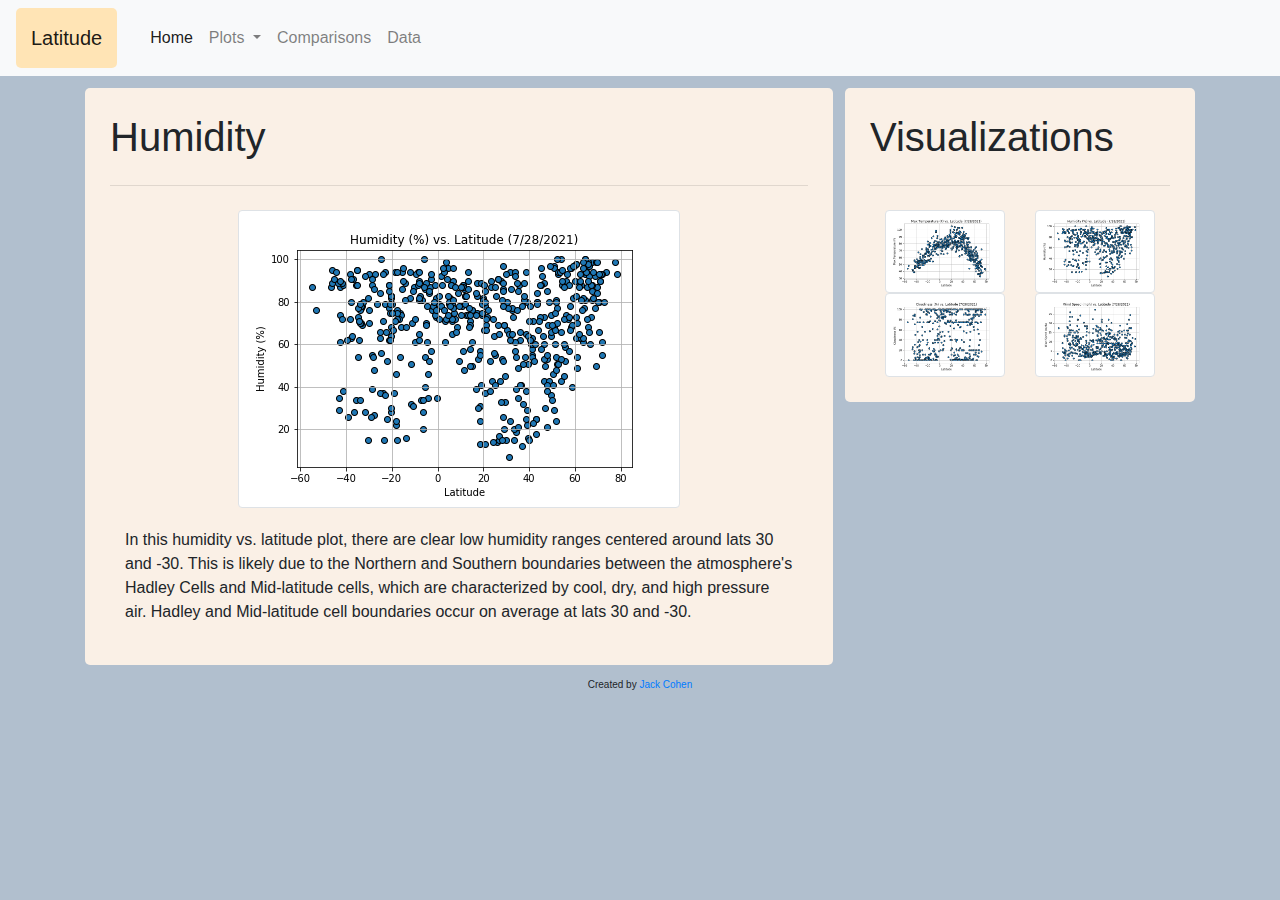
<file: humidity.html>
<!DOCTYPE html>
<html lang="en">
<head>
    <meta charset="UTF-8">
    <title>Humidity</title>
    <link rel="stylesheet" href="https://stackpath.bootstrapcdn.com/bootstrap/4.3.1/css/bootstrap.min.css" integrity="sha384-ggOyR0iXCbMQv3Xipma34MD+dH/1fQ784/j6cY/iJTQUOhcWr7x9JvoRxT2MZw1T" crossorigin="anonymous">
    <link rel="stylesheet" href="style.css">

</head>

<body id="default">
  <nav class="navbar navbar-expand-lg navbar-light bg-light">
    <a class="navbar-brand" id="header-1" href="https://jackatopolis.github.io/Web-Design-challenge/index.html">Latitude</a>
    <button class="navbar-toggler" type="button" data-toggle="collapse" data-target="#navbarSupportedContent" aria-controls="navbarSupportedContent" aria-expanded="false" aria-label="Toggle navigation">
      <span class="navbar-toggler-icon"></span>
    </button>
    <div class="collapse navbar-collapse" id="navbarSupportedContent">
      <ul class="navbar-nav mr-auto">
        <li class="nav-item active">
          <a class="nav-link" href="https://jackatopolis.github.io/Web-Design-challenge/index.html">Home<span class="sr-only">(current)</span></a>
        </li>
        <li class="nav-item dropdown">
            <a class="nav-link dropdown-toggle" href="#" id="navbarDropdown" role="button" data-toggle="dropdown" aria-haspopup="true" aria-expanded="false">
            Plots
            </a>
          <div class="dropdown-menu" aria-labelledby="navbarDropdown">
            <a class="dropdown-item" href="https://jackatopolis.github.io/Web-Design-challenge/max_temp.html">Max Temperature</a>
            <a class="dropdown-item" href="https://jackatopolis.github.io/Web-Design-challenge/cloudiness.html">Cloudiness</a>
            <a class="dropdown-item" href="https://jackatopolis.github.io/Web-Design-challenge/humidity.html">Humidity</a>
            <a class="dropdown-item" href="https://jackatopolis.github.io/Web-Design-challenge/wind_speed.html">Windspeed</a>
            <div class="dropdown-divider"></div>
            <a class="dropdown-item" href="https://jackatopolis.github.io/Web-Design-challenge/data.html">Data</a>
            <a class="dropdown-item" href="https://jackatopolis.github.io/Web-Design-challenge/comparisons.html">Comparisons</a>
          </div>
        </li>
        <li class="nav-item">
            <a class="nav-link" href="https://jackatopolis.github.io/Web-Design-challenge/comparisons.html">Comparisons</a>
          </li>
        <li class="nav-item">
          <a class="nav-link" href="https://jackatopolis.github.io/Web-Design-challenge/data.html">Data</a>
        </li>
      </ul>
    </div>
</nav>


    <div class="container">
      <div class="main-frame">
          <div id="box">
            <h1 class="display-4" id="headers">Humidity</h1>
            <hr class="my-4">
            <div class="container">
              <img src="Resources/assets/images/Fig2.png" id="main_img" alt="Humidity" class="img-thumbnail">
              <p>In this humidity vs. latitude plot, there are clear low humidity ranges centered around lats 30 and -30. This is likely due to the Northern and Southern boundaries between the atmosphere's Hadley Cells and Mid-latitude cells, which are characterized by cool, dry, and high pressure air. Hadley and Mid-latitude cell boundaries occur on average at lats 30 and -30.</p>
            </div>
          </div>
          <div id="box-right">
            <h1 class="display-4" id="headers">Visualizations</h1>
            <hr class="my-4">
            <div class="container">
                <div class="row">
                    <div class="col-6">
                      <a href="https://jackatopolis.github.io/Web-Design-challenge/max_temp.html"><img src="Resources/assets/images/Fig1.png" alt="Max Temperature" class="img-thumbnail"></a>
                    </div>
                    <div class="col-6">
                      <a href="https://jackatopolis.github.io/Web-Design-challenge/humidity.html"><img src="Resources/assets/images/Fig2.png" alt="Humidity" class="img-thumbnail"></a>
                    </div>
                    <div class="col-6">
                      <a href="https://jackatopolis.github.io/Web-Design-challenge/cloudiness.html"><img src="Resources/assets/images/Fig3.png" alt="Cloudiness" class="img-thumbnail"></a>
                    </div>
                    <div class="col-6">
                      <a href="https://jackatopolis.github.io/Web-Design-challenge/wind_speed.html"><img src="Resources/assets/images/Fig4.png" alt="Wind Speed" class="img-thumbnail"></a>
                    </div>
                  </div>
            </div>      
          </div>
      </div>
    </div>
    <footer id="default">
      <div class="container">
        <p style="text-align: center;font-size: 10px;">Created by <a href="https://www.linkedin.com/in/jack-cohen-6b573213a/">Jack Cohen</a></p>
      </div>
    </footer>
    <script src="https://code.jquery.com/jquery-3.3.1.slim.min.js" integrity="sha384-q8i/X+965DzO0rT7abK41JStQIAqVgRVzpbzo5smXKp4YfRvH+8abtTE1Pi6jizo" crossorigin="anonymous"></script>
    <script src="https://cdnjs.cloudflare.com/ajax/libs/popper.js/1.14.7/umd/popper.min.js" integrity="sha384-UO2eT0CpHqdSJQ6hJty5KVphtPhzWj9WO1clHTMGa3JDZwrnQq4sF86dIHNDz0W1" crossorigin="anonymous"></script>
    <script src="https://stackpath.bootstrapcdn.com/bootstrap/4.3.1/js/bootstrap.min.js" integrity="sha384-JjSmVgyd0p3pXB1rRibZUAYoIIy6OrQ6VrjIEaFf/nJGzIxFDsf4x0xIM+B07jRM" crossorigin="anonymous"></script>
</body>
</html>
</file>
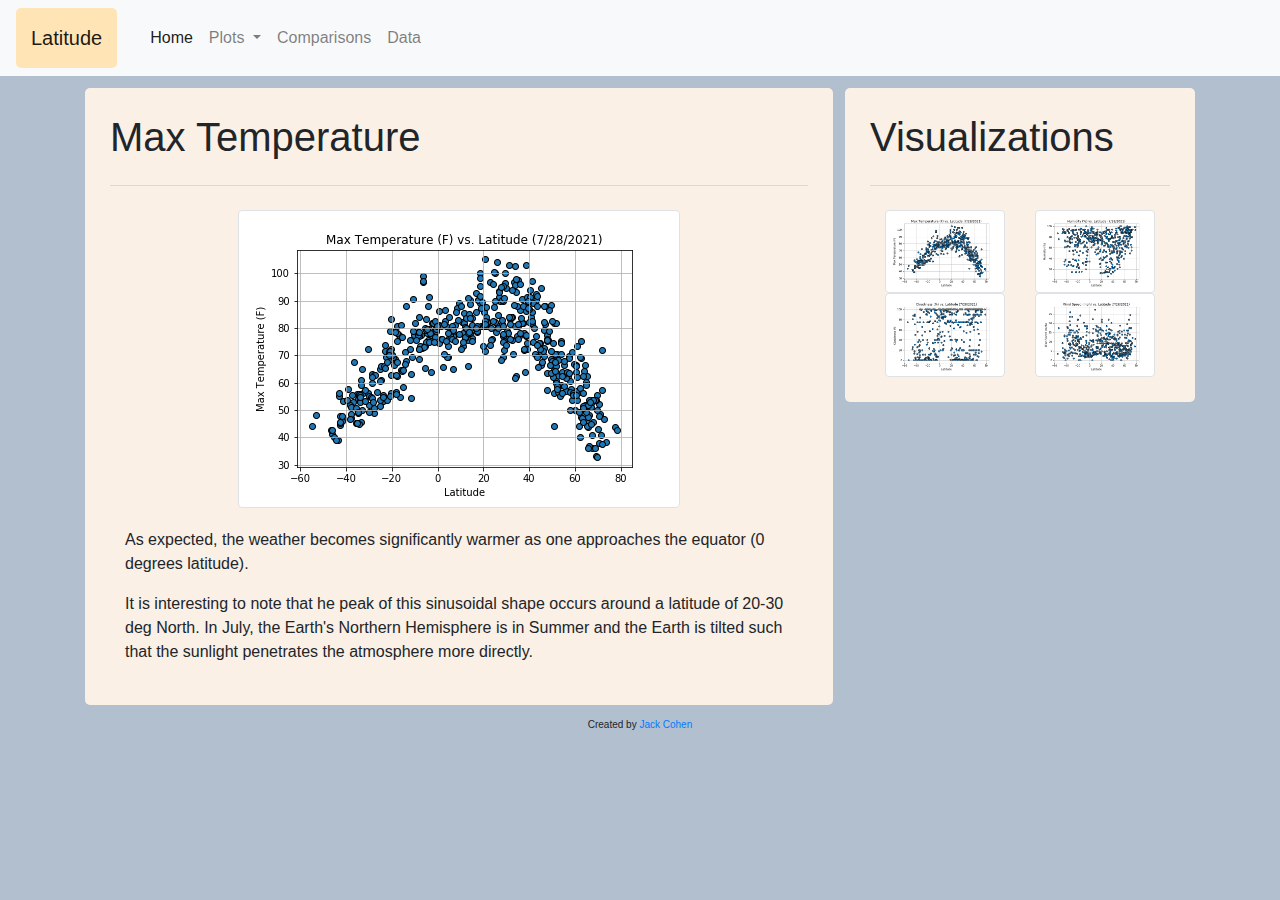
<file: max_temp.html>
<!DOCTYPE html>
<html lang="en">
<head>
    <meta charset="UTF-8">
    <title>Temp</title>
    <link rel="stylesheet" href="https://stackpath.bootstrapcdn.com/bootstrap/4.3.1/css/bootstrap.min.css" integrity="sha384-ggOyR0iXCbMQv3Xipma34MD+dH/1fQ784/j6cY/iJTQUOhcWr7x9JvoRxT2MZw1T" crossorigin="anonymous">
    <link rel="stylesheet" href="style.css">
</head>

<body id="default">
  <nav class="navbar navbar-expand-lg navbar-light bg-light">
    <a class="navbar-brand" id="header-1" href="https://jackatopolis.github.io/Web-Design-challenge/index.html">Latitude</a>
    <button class="navbar-toggler" type="button" data-toggle="collapse" data-target="#navbarSupportedContent" aria-controls="navbarSupportedContent" aria-expanded="false" aria-label="Toggle navigation">
      <span class="navbar-toggler-icon"></span>
    </button>
    <div class="collapse navbar-collapse" id="navbarSupportedContent">
      <ul class="navbar-nav mr-auto">
        <li class="nav-item active">
          <a class="nav-link" href="https://jackatopolis.github.io/Web-Design-challenge/index.html">Home<span class="sr-only">(current)</span></a>
        </li>
        <li class="nav-item dropdown">
            <a class="nav-link dropdown-toggle" href="#" id="navbarDropdown" role="button" data-toggle="dropdown" aria-haspopup="true" aria-expanded="false">
            Plots
            </a>
          <div class="dropdown-menu" aria-labelledby="navbarDropdown">
            <a class="dropdown-item" href="https://jackatopolis.github.io/Web-Design-challenge/max_temp.html">Max Temperature</a>
            <a class="dropdown-item" href="https://jackatopolis.github.io/Web-Design-challenge/cloudiness.html">Cloudiness</a>
            <a class="dropdown-item" href="https://jackatopolis.github.io/Web-Design-challenge/humidity.html">Humidity</a>
            <a class="dropdown-item" href="https://jackatopolis.github.io/Web-Design-challenge/wind_speed.html">Windspeed</a>
            <div class="dropdown-divider"></div>
            <a class="dropdown-item" href="https://jackatopolis.github.io/Web-Design-challenge/data.html">Data</a>
            <a class="dropdown-item" href="https://jackatopolis.github.io/Web-Design-challenge/comparisons.html">Comparisons</a>
          </div>
        </li>
        <li class="nav-item">
            <a class="nav-link" href="https://jackatopolis.github.io/Web-Design-challenge/comparisons.html">Comparisons</a>
          </li>
        <li class="nav-item">
          <a class="nav-link" href="https://jackatopolis.github.io/Web-Design-challenge/data.html">Data</a>
        </li>
      </ul>
    </div>
</nav>


    <div class="container">
      <div class="main-frame">
          <div id="box">
            <h1 class="display-4" id="headers">Max Temperature</h1>
            <hr class="my-4">
            <div class="container">
              <img src="Resources/assets/images/Fig1.png" id="main_img" alt="Max Temperature" class="img-thumbnail">
              <p>As expected, the weather becomes significantly warmer as one approaches the equator (0 degrees latitude).</p>
              <p>It is interesting to note that he peak of this sinusoidal shape occurs around a latitude of 20-30 deg North. In July, the Earth's Northern Hemisphere is in Summer and the Earth is tilted such that the sunlight penetrates the atmosphere more directly.</p>
            </div>
          </div>
          <div id="box-right">
            <h1 class="display-4" id="headers">Visualizations</h1>
            <hr class="my-4">
            <div class="container">
                <div class="row">
                    <div class="col-6">
                      <a href="https://jackatopolis.github.io/Web-Design-challenge/max_temp.html"><img src="Resources/assets/images/Fig1.png" alt="Max Temperature" class="img-thumbnail"></a>
                    </div>
                    <div class="col-6">
                      <a href="https://jackatopolis.github.io/Web-Design-challenge/humidity.html"><img src="Resources/assets/images/Fig2.png" alt="Humidity" class="img-thumbnail"></a>
                    </div>
                    <div class="col-6">
                      <a href="https://jackatopolis.github.io/Web-Design-challenge/cloudiness.html"><img src="Resources/assets/images/Fig3.png" alt="Cloudiness" class="img-thumbnail"></a>
                    </div>
                    <div class="col-6">
                      <a href="https://jackatopolis.github.io/Web-Design-challenge/wind_speed.html"><img src="Resources/assets/images/Fig4.png" alt="Wind Speed" class="img-thumbnail"></a>
                    </div>
                  </div>
            </div>      
          </div>
      </div>
    </div>
    <footer id="default">
      <div class="container">
        <p style="text-align: center;font-size: 10px;">Created by <a href="https://www.linkedin.com/in/jack-cohen-6b573213a/">Jack Cohen</a></p>
      </div>
    </footer>

<script src="https://code.jquery.com/jquery-3.3.1.slim.min.js" integrity="sha384-q8i/X+965DzO0rT7abK41JStQIAqVgRVzpbzo5smXKp4YfRvH+8abtTE1Pi6jizo" crossorigin="anonymous"></script>
<script src="https://cdnjs.cloudflare.com/ajax/libs/popper.js/1.14.7/umd/popper.min.js" integrity="sha384-UO2eT0CpHqdSJQ6hJty5KVphtPhzWj9WO1clHTMGa3JDZwrnQq4sF86dIHNDz0W1" crossorigin="anonymous"></script>
<script src="https://stackpath.bootstrapcdn.com/bootstrap/4.3.1/js/bootstrap.min.js" integrity="sha384-JjSmVgyd0p3pXB1rRibZUAYoIIy6OrQ6VrjIEaFf/nJGzIxFDsf4x0xIM+B07jRM" crossorigin="anonymous"></script>
</body>
</html>
</file>
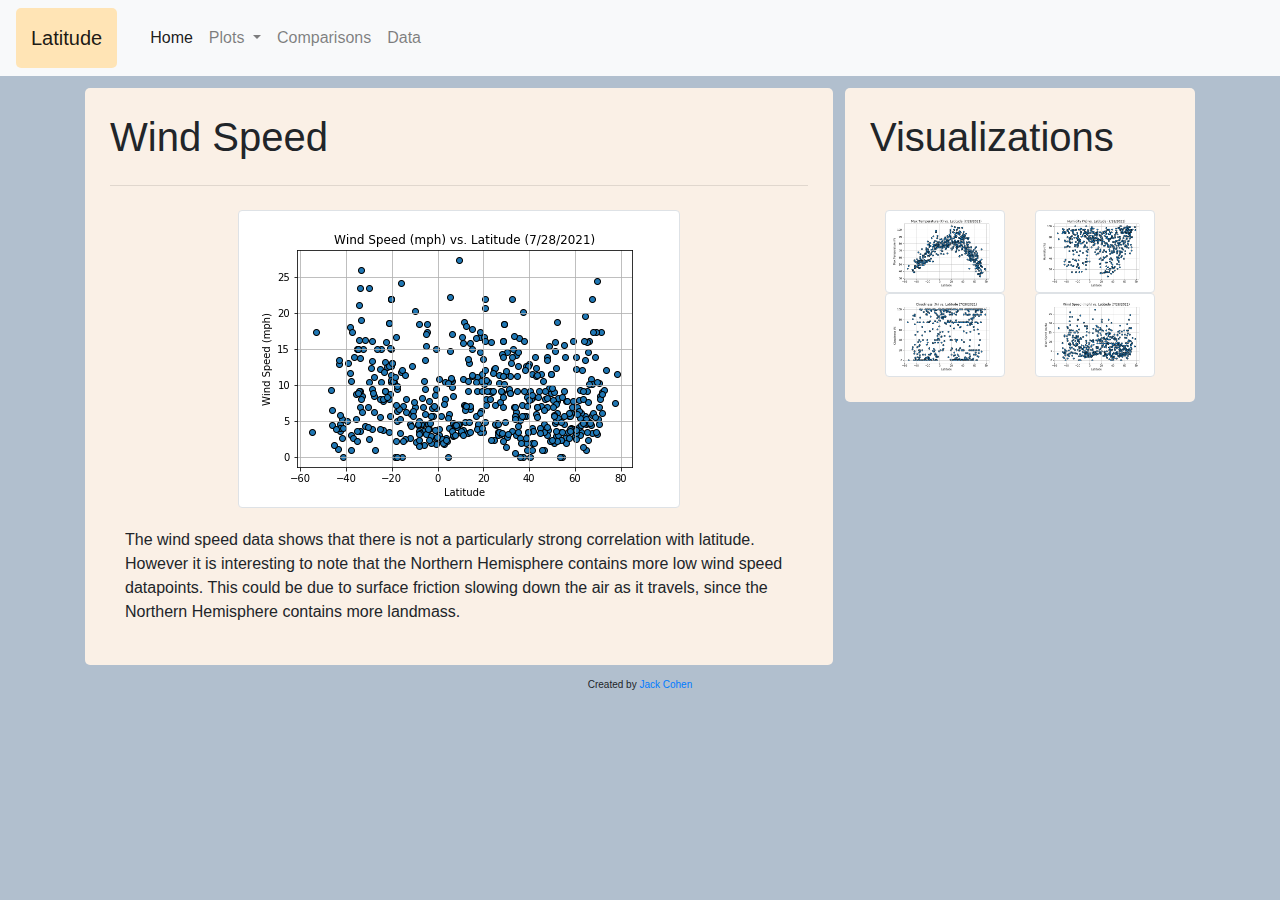
<file: wind_speed.html>
<!DOCTYPE html>
<html lang="en">
<head>
    <meta charset="UTF-8">
    <title>Wind</title>
    <link rel="stylesheet" href="https://stackpath.bootstrapcdn.com/bootstrap/4.3.1/css/bootstrap.min.css" integrity="sha384-ggOyR0iXCbMQv3Xipma34MD+dH/1fQ784/j6cY/iJTQUOhcWr7x9JvoRxT2MZw1T" crossorigin="anonymous">
    <link rel="stylesheet" href="style.css">

</head>

<body id="default">
  <nav class="navbar navbar-expand-lg navbar-light bg-light">
    <a class="navbar-brand" id="header-1" href="https://jackatopolis.github.io/Web-Design-challenge/index.html">Latitude</a>
    <button class="navbar-toggler" type="button" data-toggle="collapse" data-target="#navbarSupportedContent" aria-controls="navbarSupportedContent" aria-expanded="false" aria-label="Toggle navigation">
      <span class="navbar-toggler-icon"></span>
    </button>
    <div class="collapse navbar-collapse" id="navbarSupportedContent">
      <ul class="navbar-nav mr-auto">
        <li class="nav-item active">
          <a class="nav-link" href="https://jackatopolis.github.io/Web-Design-challenge/index.html">Home<span class="sr-only">(current)</span></a>
        </li>
        <li class="nav-item dropdown">
            <a class="nav-link dropdown-toggle" href="#" id="navbarDropdown" role="button" data-toggle="dropdown" aria-haspopup="true" aria-expanded="false">
            Plots
            </a>
          <div class="dropdown-menu" aria-labelledby="navbarDropdown">
            <a class="dropdown-item" href="https://jackatopolis.github.io/Web-Design-challenge/max_temp.html">Max Temperature</a>
            <a class="dropdown-item" href="https://jackatopolis.github.io/Web-Design-challenge/cloudiness.html">Cloudiness</a>
            <a class="dropdown-item" href="https://jackatopolis.github.io/Web-Design-challenge/humidity.html">Humidity</a>
            <a class="dropdown-item" href="https://jackatopolis.github.io/Web-Design-challenge/wind_speed.html">Windspeed</a>
            <div class="dropdown-divider"></div>
            <a class="dropdown-item" href="https://jackatopolis.github.io/Web-Design-challenge/data.html">Data</a>
            <a class="dropdown-item" href="https://jackatopolis.github.io/Web-Design-challenge/comparisons.html">Comparisons</a>
          </div>
        </li>
        <li class="nav-item">
            <a class="nav-link" href="https://jackatopolis.github.io/Web-Design-challenge/comparisons.html">Comparisons</a>
          </li>
        <li class="nav-item">
          <a class="nav-link" href="https://jackatopolis.github.io/Web-Design-challenge/data.html">Data</a>
        </li>
      </ul>
    </div>
</nav>


    <div class="container">
      <div class="main-frame">
          <div id="box">
            <h1 class="display-4" id="headers">Wind Speed</h1>
            <hr class="my-4">
            <div class="container">
              <img src="Resources/assets/images/Fig4.png" id="main_img" alt="Wind Speed" class="img-thumbnail">
              <p>The wind speed data shows that there is not a particularly strong correlation with latitude. However it is interesting to note that the Northern Hemisphere contains more low wind speed datapoints. This could be due to surface friction slowing down the air as it travels, since the Northern Hemisphere contains more landmass.</p>
            </div>
          </div>
          <div id="box-right">
            <h1 class="display-4" id="headers">Visualizations</h1>
            <hr class="my-4">
            <div class="container">
              <div class="row">
                <div class="col-6">
                  <a href="https://jackatopolis.github.io/Web-Design-challenge/max_temp.html"><img src="Resources/assets/images/Fig1.png" alt="Max Temperature" class="img-thumbnail"></a>
                </div>
                <div class="col-6">
                  <a href="https://jackatopolis.github.io/Web-Design-challenge/humidity.html"><img src="Resources/assets/images/Fig2.png" alt="Humidity" class="img-thumbnail"></a>
                </div>
                <div class="col-6">
                  <a href="https://jackatopolis.github.io/Web-Design-challenge/cloudiness.html"><img src="Resources/assets/images/Fig3.png" alt="Cloudiness" class="img-thumbnail"></a>
                </div>
                <div class="col-6">
                  <a href="https://jackatopolis.github.io/Web-Design-challenge/wind_speed.html"><img src="Resources/assets/images/Fig4.png" alt="Wind Speed" class="img-thumbnail"></a>
                </div>
              </div>
            </div>      
          </div>
      </div>
    </div>
    <footer id="default">
      <div class="container">
        <p style="text-align: center;font-size: 10px;">Created by <a href="https://www.linkedin.com/in/jack-cohen-6b573213a/">Jack Cohen</a></p>
      </div>
    </footer>
    <script src="https://code.jquery.com/jquery-3.3.1.slim.min.js" integrity="sha384-q8i/X+965DzO0rT7abK41JStQIAqVgRVzpbzo5smXKp4YfRvH+8abtTE1Pi6jizo" crossorigin="anonymous"></script>
    <script src="https://cdnjs.cloudflare.com/ajax/libs/popper.js/1.14.7/umd/popper.min.js" integrity="sha384-UO2eT0CpHqdSJQ6hJty5KVphtPhzWj9WO1clHTMGa3JDZwrnQq4sF86dIHNDz0W1" crossorigin="anonymous"></script>
    <script src="https://stackpath.bootstrapcdn.com/bootstrap/4.3.1/js/bootstrap.min.js" integrity="sha384-JjSmVgyd0p3pXB1rRibZUAYoIIy6OrQ6VrjIEaFf/nJGzIxFDsf4x0xIM+B07jRM" crossorigin="anonymous"></script>
</body>
</html>
</file>
<file: style.css>
.main-frame {
    display: grid;
    grid-template-columns: minmax(0,1fr) 350px;
    grid-column-gap: 12px;
    grid-auto-rows: max-content;
    z-index: 100;
    margin-top: 12px !important;
    margin-right: auto !important;
    margin-bottom: 12px !important;
    margin-left: auto !important;
}

.comp_frame {
    display: flex;
    grid-auto-rows: max-content;
    z-index: 100;
    margin-top: 12px !important;
    margin-right: auto !important;
    margin-bottom: 12px !important;
    margin-left: auto !important;
}

  #box {
    vertical-align: top;
    padding: 25px; 
    background-color:linen;
    width: auto;
    border-radius: 5px;
    grid-auto-rows: max-content;
  }

  #box-left {
    float: left;
    justify-content: center;
    vertical-align: top;
    margin-left:5px;
    margin-right: 5px;
    margin-top: 10px;
    margin-bottom: 10px;
    padding: 25px; 
    background-color:linen;
    border-radius: 5px;
    min-width: 500px;
    position: relative;
  }

  #box-right {
    vertical-align: top;
    padding: 25px; 
    background-color:linen;
    width:fit-content;
    height: max-content;
    border-radius: 5px;
    grid-auto-rows: max-content;
  }

  #box-data {
    vertical-align: top;
    padding: 25px; 
    margin-top: 12px;
    background-color:linen;
    height: max-content;
    border-radius: 5px;
  }

  #box-1 {
    display: grid;
    grid-template-columns: minmax(0,1fr) 350px;
    grid-column-gap: 12px;
    justify-content:center;
    margin-top: 30px;
    padding: 5px; 
    border-radius: 5px;
  }

  #box-2 {
    display: inline-block;
    margin:0px;
    padding: 25px; 
    border-radius: 0px;
    width:100%;
  }

  #header-1 {
    display: block; 
    margin-top: 0px;
    margin-bottom: 0px;
    margin-right: 25px;
    padding: 15px; 
    background-color:moccasin;
    border-radius: 5px;
    position: relative;
  }

  #headers {
    font-size:40px;
  }

  #default {
    background-color: rgb(177, 191, 206);
  }

  #viz-text {
    margin-top: 10px;
  }

  #summary_img {
    float:left;
    width: 50%;
    margin-right: 15px;
  }

  #main_img {
    width: max-content;
    margin-bottom: 20px;
    display: block;
    margin-left: auto;
    margin-right: auto;
  }

  #comp_img {
    margin-bottom: 20px;
    display: block;
    margin-left: auto;
    margin-right: auto;
  }

  h4 {
      text-align: center;
      margin-top: 25px;
  }


  @media screen and (max-width: 770px) {

    .main-frame {
      display: inline-block;
      margin-top: 12px !important;
      margin-right: 0 !important;
      margin-bottom: 12px !important;
      margin-left: 0 !important;
    }

    #box {
      display:contents;
      margin:0px;
      margin-left: 0px;
      padding: 15px; 
      background-color:moccasin;
      border-radius: 0px;
    }

    #box-1 {
      display: flex;
      margin:0px;
      padding: 25px; 
      border-radius: 0px;
      width:100%;
    }

    #default {
      margin: 0px;
      background-color: linen;
    }

    #headers {
      font-size:30px;
      text-align: center;
    }
  }
</file>
